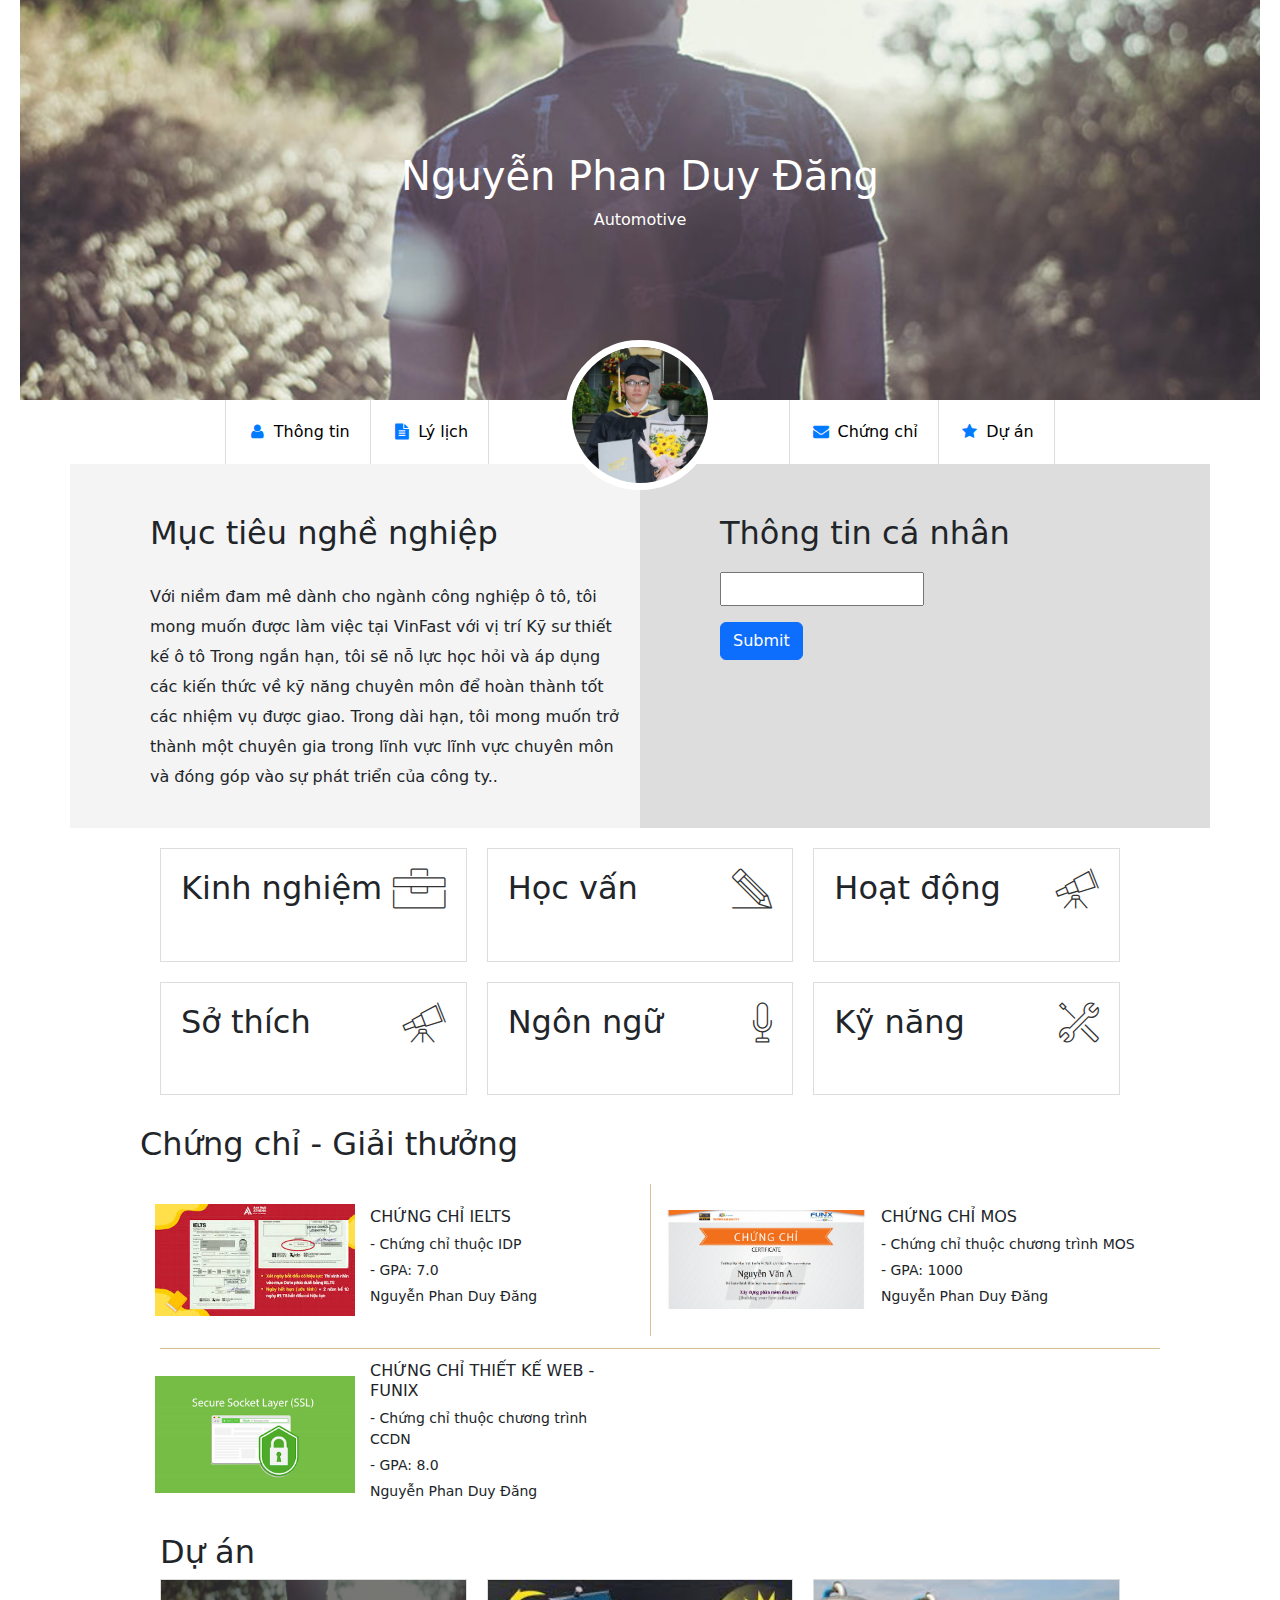
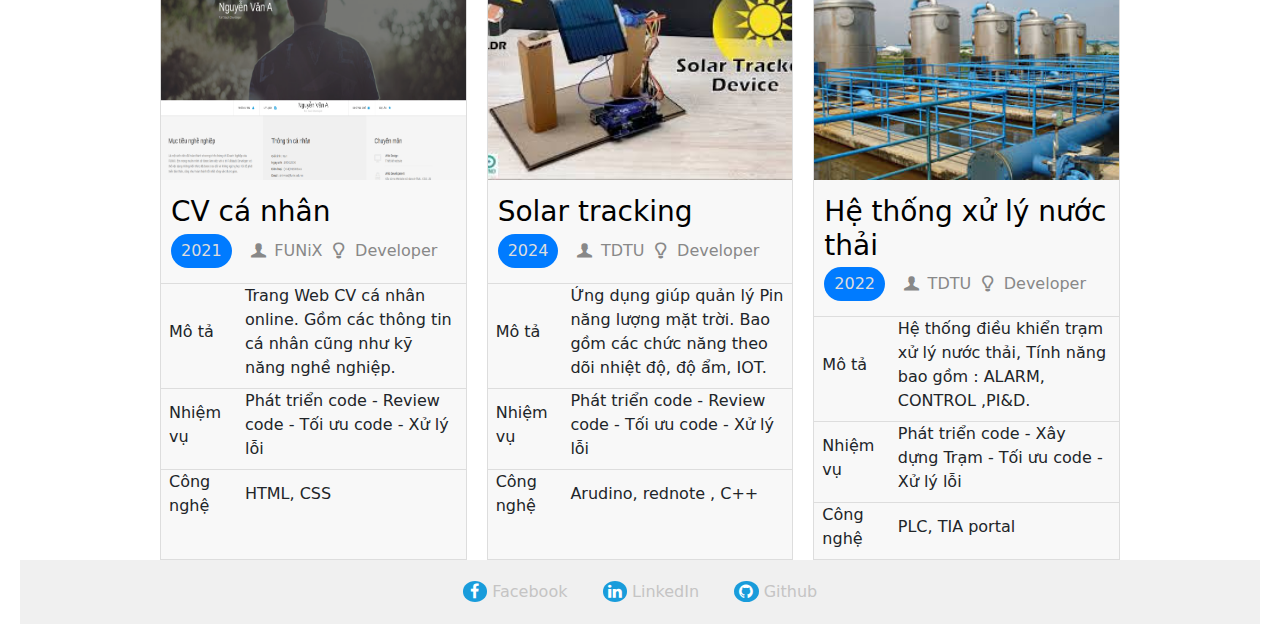
<file: index.html>
<!DOCTYPE html>
<html lang="en">
  <head>
    <meta charset="UTF-8" />
    <meta http-equiv="X-UA-Compatible" content="IE=edge" />
    <meta name="viewport" content="width=device-width, initial-scale=1.0" />
    <link href="https://cdn.jsdelivr.net/npm/bootstrap@5.3.3/dist/css/bootstrap.min.css" rel="stylesheet" integrity="sha384-QWTKZyjpPEjISv5WaRU9OFeRpok6YctnYmDr5pNlyT2bRjXh0JMhjY6hW+ALEwIH" crossorigin="anonymous">
    <link rel="stylesheet" href="./css/font.css" />
    <link rel="stylesheet" href="./css/laptop.css" />
    <link rel="stylesheet" href="./css/tablet.css" />
    <link rel="stylesheet" href="./css/mobile.css" />
   
    <title>CV digital của Đăng</title>
  </head>
  <body>
    <!-- Banner -->
    <div class="banner">
      <img src="images/banner.jpg" alt="Banner" />
      <div class="banner-text">
        <h1>Nguyễn Phan Duy Đăng</h1>
        <p>Automotive</p>
      </div>
    </div>

    <!-- Navbar -->
    <nav class="navbar">
      <div class="nav-container ">
        <div class="nav-container-left" >
          <a href="#info"
          ><i class="icon-user" style="color: #007bff"></i> Thông tin</a
          >
          <a href="#resume"
          ><i class="icon-doc-text-inv" style="color: #007bff"></i> Lý lịch</a
          >
        </div>
        <!-- <div class="nav-title">
          <h1>Nguyễn Văn A</h1>
          <p style="color: #ddd">Full Stack Developer</p>
        </div> -->
        <div class="avatar">
          <img 
          src="images/default-avatar.png"
          width="150"
          height="150"
          alt="Ảnh cá nhân"
        />
      </div>
      <div class="nav-container-right" >
        <a href="#certs"
        ><i class="icon-mail-alt" style="color: #007bff"></i> Chứng chỉ</a
        >
        <a href="#projects"
        ><i class="icon-star-1" style="color: #007bff"></i> Dự án</a
        >
      </div>
      </div>
    </nav>
    <!-- THÔNG TIN CÁ NHÂN -->
    <div class="container">
      <div class="row">
          <div class="col-12 col-sm-6">
              <section id="info" class="section">
                  <h2 style="margin-bottom: 30px">Mục tiêu nghề nghiệp</h2>
                  <p>
                      Với niềm đam mê dành cho ngành công nghiệp ô tô, tôi mong muốn được
                      làm việc tại VinFast với vị trí Kỹ sư thiết kế ô tô Trong ngắn hạn,
                      tôi sẽ nỗ lực học hỏi và áp dụng các kiến thức về kỹ năng chuyên môn
                      để hoàn thành tốt các nhiệm vụ được giao. Trong dài hạn, tôi mong muốn
                      trở thành một chuyên gia trong lĩnh vực lĩnh vực chuyên môn và đóng
                      góp vào sự phát triển của công ty..
                  </p>
              </section>
          </div>
          <div class="col-12 col-sm-6">
              <section id="personal-info" class="section">
                  <h2 style="margin-bottom: 20px">Thông tin cá nhân</h2>
                  <div class="personal-info">
                      <ul>
                          <li><strong>Giới tính:</strong> Nam</li>
                          <li><strong>Ngày sinh:</strong> 28/12/2000</li>
                          <li><strong>Điện thoại:</strong> (+84) 0913963403</li>
                          <li><strong>Email:</strong> dannguyenphanduy@gmail.com</li>
                          <li><strong>Địa chỉ:</strong> 443/11 Huỳnh tấn phát , Nhà Bè</li>
                          <li>
                              <strong>Website:</strong>
                              <a href="https://web.facebook.com/?_rdc=1&_rdr#">facebook</a>
                          </li>
                      </ul>
                      <div class="social-icons">
                          <i class="icon-twitter"></i>
                          <i class="icon-facebook"></i>
                          <i class="icon-gplus"></i>
                          <i class="icon-linkedin"></i>
                      </div>
                  </div>
                  <div class="submit-email">
                      <input type="email" id="email">
                      <p id="error-email"></p>
                      <button onclick="handleSubmit()" type="button" class="btn btn-primary">Submit</button>
                  </div>
              </section>
          </div>
      </div>
  </div>
    <!-- Kinh nghiệm -->
    <div class="resume-container">
      <div class="resume-column parent"  onmouseover="handleOnMouseOver(this)" onmouseout="handleOnMouseOut(this)" >
        <div class="resume-header">
          <h2>Kinh nghiệm</h2>
          <i class="ic-toolbox"></i>
        </div>
        <div class="resume-content experience" >
          <h3>Công ty Autotech Solutions</h3>
          <p class="date">03/2023 - <span>Hiện tại</span></p>
          <ul>
            <li>- Embedded Software Engineer</li>
            <li>- Phát triển phần mềm nhúng cho hệ thống điều khiển ô tô.</li>
            <li>- Lập trình firmware trên vi điều khiển, sử dụng C/C++.</li>
          </ul>
          <h3>Công ty Smart Automation</h3>
          <p class="date">07/2021 - 02/2023</p>
          <ul>
            <li>- Embedded Developer</li>
            <li>- Thiết kế và lập trình hệ thống tự động hóa trong nhà máy.</li>
            <li>
              - Làm việc với các giao thức truyền thông: CAN, Modbus, UART.
            </li>
          </ul>
        </div>
        <div class="control-view" >
          <button type="button" class="btn btn-warning view-more" onclick="handleViewMore(this)">View More ▼</button>     
         
        </div>
      </div>
<!--  học vấn -->
<div class="resume-column parent"  onmouseover="handleOnMouseOver(this)" onmouseout="handleOnMouseOut(this)">
        <div class="resume-header">
          <h2 >Học vấn</h2>

          <i class="ic-pencil"></i>
        </div>
        <div class="resume-content education">
          <h3>Đại học Kỹ thuật Ô tô & Tự động hóa</h3>
          <p class="date">09/2018 - 06/2022</p>
          <ul>
            <li>- Chuyên ngành: Kỹ thuật điều khiển & Tự động hóa</li>
            <li>- GPA: 3.5/4</li>
          </ul>
          <h3>Chứng chỉ Lập trình Nhúng & IoT</h3>
          <p class="date">05/2022 - 12/2022</p>
          <ul>
            <li>
              - Chứng chỉ chuyên sâu về lập trình vi điều khiển & hệ thống
              nhúng.
            </li>
            <li>- GPA: 8.8/10</li>
          </ul>
        </div>
        <div class="control-view" >
          <button type="button" class="btn btn-warning view-more" onclick="handleViewMore(this)" >View More ▼</button>     
    
        </div>
      </div>
<!-- Hoạt động -->
<div class="resume-column parent"  onmouseover="handleOnMouseOver(this)" onmouseout="handleOnMouseOut(this)">
        <div class="resume-header">
          <h2 >Hoạt động</h2>
          <i class="ic-telescope"></i>
        </div>
        <div class="resume-content activity">
          <h3>Automotive Hackathon 2022</h3>
          <p class="date">09/2022 - 11/2022</p>
          <ul>
            <li>- Giải: Nhất bảng A</li>
            <li>- Đề tài: Hệ thống hỗ trợ đỗ xe thông minh cho ô tô.</li>
          </ul>
          <h3>Câu lạc bộ Robotics & AI</h3>
          <p class="date">05/2021 - 06/2022</p>
          <ul>
            <li>- Trưởng nhóm phát triển phần mềm điều khiển robot.</li>
          </ul>
          <h3>Dự án "Smart Factory 4.0"</h3>
          <p class="date">12/2020</p>
          <ul>
            <li>
              - Tham gia phát triển hệ thống giám sát tự động trong nhà máy.
            </li>
          </ul>
        </div>
        <div class="control-view" >
          <button type="button" class="btn btn-warning view-more" onclick="handleViewMore(this)">View More ▼</button>     
   
        </div>
      </div>
    
      <!-- sở thích -->
      <div class="resume-column parent"  onmouseover="handleOnMouseOver(this)" onmouseout="handleOnMouseOut(this)">
           <div class="resume-header">
             <h2>Sở thích</h2>
             <i class="ic-telescope"></i>
            </div>
            <div class="resume-content interests" onmouseover="handleOnMouseOver(this)">
              <div class="interest-item">
                <i class="ic-megaphone"></i>
                <p>Âm nhạc</p>
              </div>
              <div class="interest-item">
                <i class="ic-hotairballoon"></i>
                <p>Du lịch</p>
              </div>
              <div class="interest-item">
                <i class="ic-strategy"></i>
                <p>Chơi game</p>
              </div>
              <div class="interest-item">
                <i class="	ic-hotairballoon"></i>
                <p>Thể Thao</p>
              </div>
            </div>
            <div class="control-view" >
              <button type="button" class="btn btn-warning view-more"  onclick="handleViewMore(this)">View More ▼</button>     
             
            </div>
          </div>
          <!--  ngôn ngữ  -->
          <div class="resume-column parent"  onmouseover="handleOnMouseOver(this)" onmouseout="handleOnMouseOut(this)">
            <div class="resume-header">
              <h2>Ngôn ngữ</h2>
              <i class="ic-mic"></i>
            </div>
            <div class="resume-content languages" onmouseover="handleOnMouseOver(this)">
              <div class="language-item">
                <p>English - IELTS 7.0</p>
                 <!-- 3 thanh rank -->
                <div class="rating">
                  <span class="filled"></span>
                  <span class="filled"></span>
                  <span></span>
                </div>
              </div>
              <div class="language-item">
                <p>Tiếng Việt <i class="icon-star-1" style="color: gold;"></i></p>
                <div class="rating">
                  <span class="filled"></span>
                  <span class="filled"></span>
                  <span class="filled"></span>
                </div>
              </div>
            </div>
            <div class="control-view" >
              <button type="button" class="btn btn-warning view-more" onclick="handleViewMore(this)">View More ▼</button>     
        
            </div>
          </div>
          <!--  kỹ năng -->
          <div class="resume-column parent"  onmouseover="handleOnMouseOver(this)" onmouseout="handleOnMouseOut(this)">
            <div class="resume-header">
              <h2>Kỹ năng</h2>
              <i class="ic-tools-2"></i>
            </div>
            <div class="resume-content skills"onmouseover="handleOnMouseOver(this)">
              <div class="skill-item">
                <p>C, C++: Fundamental</p>
                <div class="rating">
                  <span class="filled"></span>
                  <span></span>
                  <span></span>
                </div>
              </div>
              <div class="skill-item">
                <p>Python: Intermediate</p>
                <div class="rating">
                  <span class="filled"></span>
                  <span class="filled"></span>
                  <span></span>
                </div>
              </div>
              <div class="skill-item">
                <p>MATLAB/Simulink: Intermediate</p>
                <div class="rating">
                  <span class="filled"></span>
                  <span class="filled"></span>
                  <span></span>
                </div>
              </div>
              <div class="skill-item">
                <p>HTML/CSS: Fundamental</p>
                <div class="rating">
                  <span class="filled"></span>
                  <span></span>
                  <span></span>
                </div>
              </div>
            </div>
            <div class="control-view" >
              <button type="button" class="btn btn-warning view-more" onclick="handleViewMore(this)">View More ▼</button>     

            </div>
          </div>  
        </div>
      </div>
      <!--  -->
        <!--CHỨNG CHỈ -->
        <div class="certificate-container">
          <div class="certificate-header">
            <h2>Chứng chỉ - Giải thưởng</h2>
          </div>
          <div class="certificate-list">
            <div class="certificate-item">
              <img src="images/Cert_DBI.png" alt="Chứng chỉ Tiếng Anh" />
              <div class="certificate-info">
                <h3>CHỨNG CHỈ IELTS</h3>
                <p>- Chứng chỉ thuộc IDP</p>
                <p>- GPA: 7.0</p>
                <p>Nguyễn Phan Duy Đăng</p>
              </div>
            </div>
            <div class="certificate-item">
              <img
                src="images/Cert_PRF.png"
                alt="Chứng chỉ lập trình javascript"
              />
              <div class="certificate-info">
                <h3>CHỨNG CHỈ MOS</h3>
                <p>- Chứng chỉ thuộc chương trình MOS</p>
                <p>- GPA: 1000</p>
                <p>Nguyễn Phan Duy Đăng</p>
              </div>
            </div>
            <div class="certificate-item">
              <img src="images/Cert_WEB.png" alt="Chứng chỉ thiết kế WEB" />
              <div class="certificate-info">
                <h3>CHỨNG CHỈ THIẾT KẾ WEB - FUNIX</h3>
                <p>- Chứng chỉ thuộc chương trình CCDN</p>
                <p>- GPA: 8.0</p>
                <p>Nguyễn Phan Duy Đăng</p>
              </div>
            </div>
          </div>
        </div>
  <!-- dự án  -->

  <div class="project-container">
    <h2>Dự án</h2>
    <div class="project-list">
        <div class="project-item">
            <img src="images/project_1.png" alt="CV cá nhân" class="project-image">
            <div class="project-content">
                <h3><a href="digital.html" target="_blank" style="text-decoration: none; color: black"">CV cá nhân</a></h3>
                <div class="project-date">2021</div>
                <p class="project-subtitle">
                    <i class="icon-user-1"></i> FUNiX
                    <i class="icon-lamp"></i> Developer
                </p>
                <div class="project-details">
                    <table>
                        <tr>
                            <td>Mô tả</td>
                            <td>Trang Web CV cá nhân online. Gồm các thông tin cá nhân cũng như kỹ năng nghề nghiệp.</td>
                        </tr>
                        <tr>
                            <td>Nhiệm vụ</td>
                            <td>Phát triển code - Review code - Tối ưu code - Xử lý lỗi</td>
                        </tr>
                        <tr>
                            <td>Công nghệ</td>
                            <td>HTML, CSS</td>
                        </tr>
                    </table>
                </div>
            </div>
        </div>
        <div class="project-item">
            <img src="images/project_2.png" alt="Solar Tracking" class="project-image">
            <div class="project-content">
                <h3><a href="digital.html" target="_blank" style="text-decoration: none; color: black">Solar tracking</a></h3>
                <div class="project-date">2024</div>
                <p class="project-subtitle">
                    <i class="icon-user-1"></i> TDTU
                    <i class="icon-lamp"></i> Developer
                </p>
                <div class="project-details">
                    <table>
                        <tr>
                            <td>Mô tả</td>
                            <td>Ứng dụng giúp quản lý Pin năng lượng mặt trời. Bao gồm các chức năng theo dõi nhiệt độ, độ ẩm, IOT.</td>
                        </tr>
                        <tr>
                            <td>Nhiệm vụ</td>
                            <td>Phát triển code - Review code - Tối ưu code - Xử lý lỗi</td>
                        </tr>
                        <tr>
                            <td>Công nghệ</td>
                            <td>Arudino, rednote , C++</td>
                        </tr>
                    </table>
                </div>
            </div>
        </div>
        <div class="project-item">
            <img src="images/project_3.png" alt="Xử lý nước thải" class="project-image">
            <div class="project-content">
                <h3><a href="digital.html" target="_blank" style="text-decoration: none; color: black">Hệ thống xử lý nước thải</a></h3>
                <div class="project-date">2022</div>
                <p class="project-subtitle">
                    <i class="icon-user-1"></i> TDTU
                    <i class="icon-lamp"></i> Developer
                </p>
                <div class="project-details">
                    <table>
                        <tr>
                            <td>Mô tả</td>
                            <td>Hệ thống điều khiển trạm xử lý nước thải, Tính năng bao gồm : ALARM, CONTROL ,PI&D.</td>
                        </tr>
                        <tr>
                            <td>Nhiệm vụ</td>
                            <td>Phát triển code - Xây dựng Trạm - Tối ưu code - Xử lý lỗi</td>
                        </tr>
                        <tr>
                            <td>Công nghệ</td>
                            <td>PLC, TIA portal</td>
                        </tr>
                    </table>
                </div>
            </div>
        </div>
    </div>
</div>
<footer>
  <div class="contact-links">
      <a href="https://www.facebook.com/dannguyenphanduy" target="_blank">
        <i class="icon-facebook"></i> <span>Facebook</span>
      </a>
      <a href="https://www.linkedin.com/in/dang2812" target="_blank">
        <i class="icon-linkedin"></i> <span>LinkedIn</span>
         
      </a>
      <a href="https://github.com/dang34wdf" target="_blank">
          <i class="icon-github-circled"></i> <span>Github</span>
      </a>
  </div>
</footer>

<script src="https://cdn.jsdelivr.net/npm/bootstrap@5.3.3/dist/js/bootstrap.bundle.min.js" integrity="sha384-YvpcrYf0tY3lHB60NNkmXc5s9fDVZLESaAA55NDzOxhy9GkcIdslK1eN7N6jIeHz" crossorigin="anonymous"></script>
<script src="js/script.js"></script>
  </body>
  
</html>
</file>
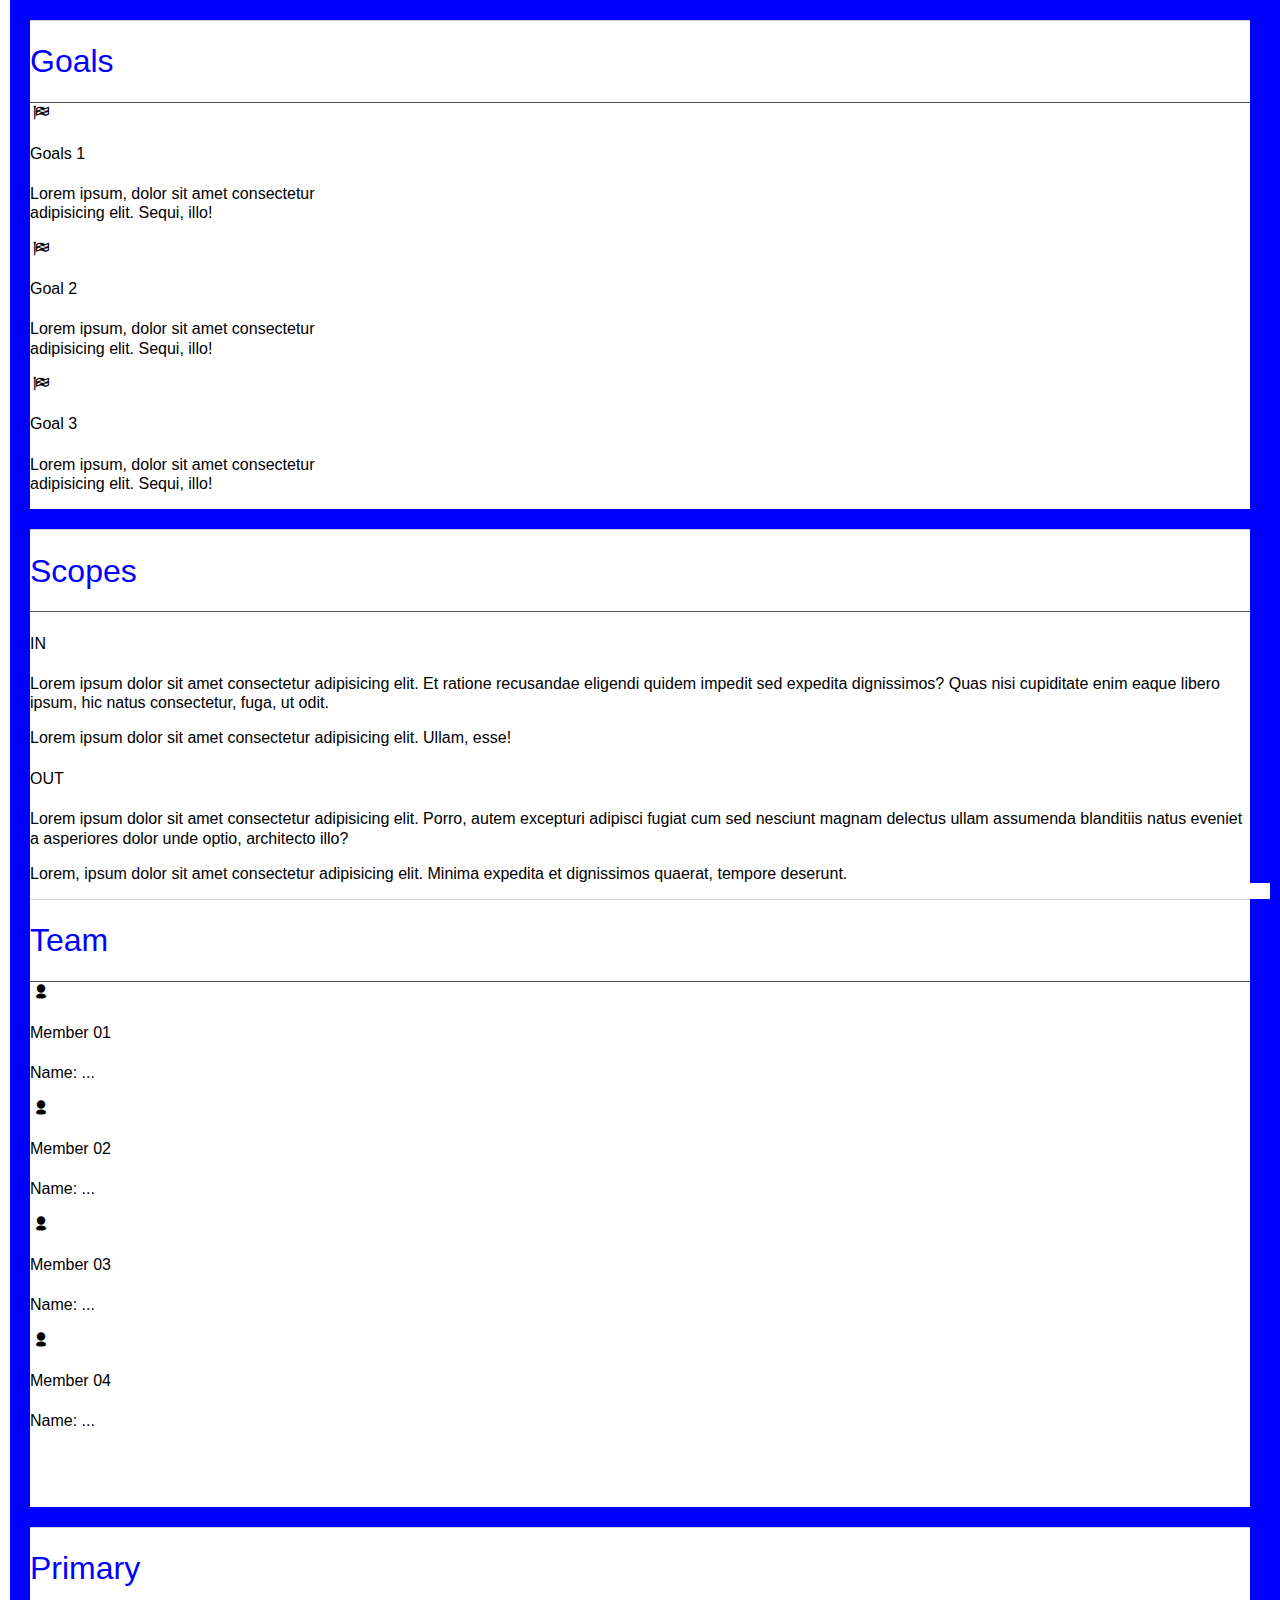
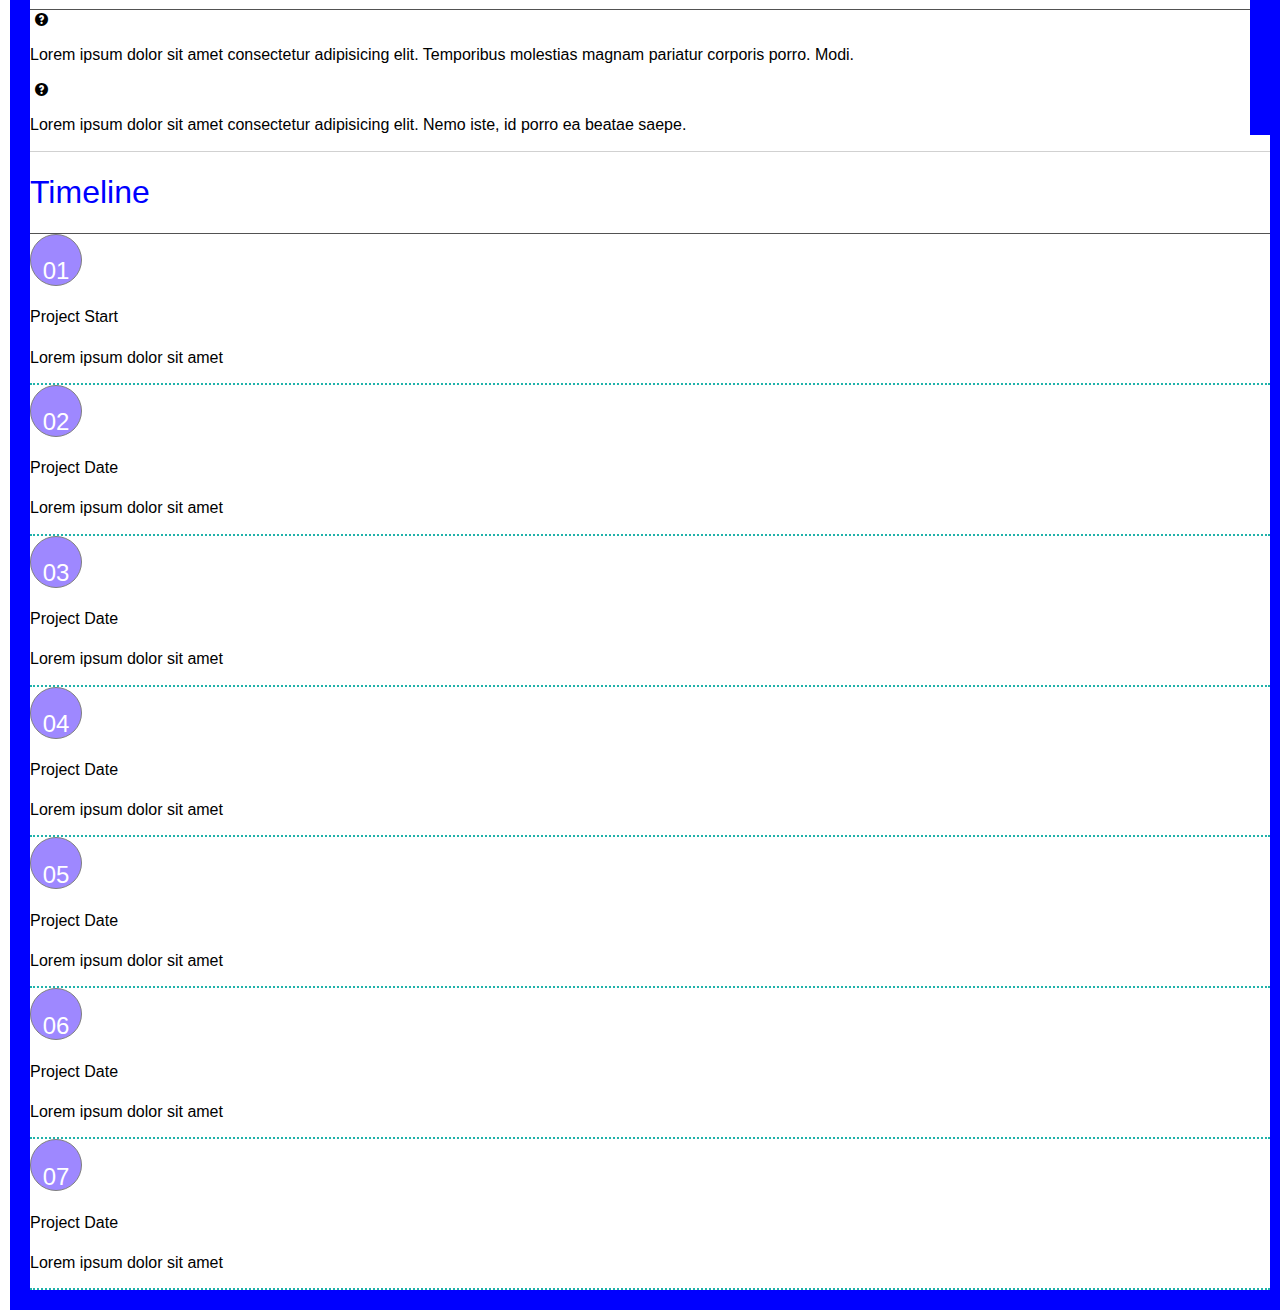
<file: digital.html>
<!DOCTYPE html>
<html lang="en">
  <head>
    <meta charset="UTF-8" />
    <meta name="viewport" content="width=device-width, initial-scale=1.0" />

    <link
      href="https://cdn.jsdelivr.net/npm/bootstrap@5.0.2/dist/css/bootstrap.min.css"
      rel="stylesheet"
      integrity="sha384-EVSTQN3/azprG1Anm3QDgpJLIm9Nao0Yz1ztcQTwFspd3yD65VohhpuuCOmLASjC"
      crossorigin="anonymous"
    />

    <link
      href="https://fonts.googleapis.com/css2?family=Roboto&display=swap"
      rel="stylesheet"
    />
    <link rel="stylesheet" href="./css/style.css" />
    <link rel="stylesheet" href="./css/font.css" />
    <title>Digital-cv</title>
  </head>
  <body>
    <section class="container">
      <div class="row digital-cv">
        <!-- Goals-->
        <div class="col-md-12 col-lg-6 border-cv">
          <div class="row pb-4 border-cv-row">
            <div class="digital-item">
              <div class="p-2 title-cv">
                <h1>Goals</h1>
              </div>
              <div class="row pt-2">
                <div class="gap-3 d-lg-flex">
                  <div class="p-3 text-sm-center text-md-center">
                    <i class="fs-3 icon-flag-checkered"></i>
                  </div>
                  <div class="p-2 border-bottom border-1">
                    <h4>Goals 1</h4>
                    <p>
                      Lorem ipsum, dolor sit amet consectetur adipisicing elit.
                      Sequi, illo!
                    </p>
                  </div>
                </div>
                <div class="gap-3 d-lg-flex">
                  <div class="p-3 text-sm-center text-md-center">
                    <i class="fs-3 icon-flag-checkered"></i>
                  </div>
                  <div class="p-2 border-bottom border-1">
                    <h4>Goal 2</h4>
                    <p>
                      Lorem ipsum, dolor sit amet consectetur adipisicing elit.
                      Sequi, illo!
                    </p>
                  </div>
                </div>
                <div class="gap-3 d-lg-flex">
                  <div class="p-3 text-sm-center text-md-center">
                    <i class="fs-3 icon-flag-checkered"></i>
                  </div>
                  <div class="p-2 border-bottom border-1">
                    <h4>Goal 3</h4>
                    <p>
                      Lorem ipsum, dolor sit amet consectetur adipisicing elit.
                      Sequi, illo!
                    </p>
                  </div>
                </div>
              </div>
            </div>
          </div>
          <!--  -->
          <div class="p-2">
            <div class="title-cv p-2">
              <h1>Scopes</h1>
            </div>
            <div class="row pt-2">
              <div class="col-lg-6 col-sm-12">
                <h4>IN</h4>
                <p>
                  Lorem ipsum dolor sit amet consectetur adipisicing elit. Et
                  ratione recusandae eligendi quidem impedit sed expedita
                  dignissimos? Quas nisi cupiditate enim eaque libero ipsum, hic
                  natus consectetur, fuga, ut odit.
                </p>
                <p>
                  Lorem ipsum dolor sit amet consectetur adipisicing elit.
                  Ullam, esse!
                </p>
              </div>
              <div class="col-lg-6 col-sm-12">
                <h4>OUT</h4>
                <p>
                  Lorem ipsum dolor sit amet consectetur adipisicing elit.
                  Porro, autem excepturi adipisci fugiat cum sed nesciunt magnam
                  delectus ullam assumenda blanditiis natus eveniet a asperiores
                  dolor unde optio, architecto illo?
                </p>
                <p>
                  Lorem, ipsum dolor sit amet consectetur adipisicing elit.
                  Minima expedita et dignissimos quaerat, tempore deserunt.
                </p>
              </div>
            </div>
          </div>
        </div>
        <!-- Teams  -->
        <div class="col-md-12 col-lg-3 border-cv">
          <div class="row border-cv-row">
            <div class="digital-item" style="padding-bottom: 60px">
              <div class="title-cv p-2">
                <h1>Team</h1>
              </div>
              <div class="row pt-2">
                <div class="gap-3 d-lg-flex">
                  <div class="text-sm-center text-md-center">
                    <i class="fs-3 icon-user-2"></i>
                  </div>
                  <div class="">
                    <h4>Member 01</h4>
                    <p><span>Name: </span>...</p>
                  </div>
                </div>
                <div class="gap-3 d-lg-flex">
                  <div class="text-sm-center text-md-center">
                    <i class="fs-3 icon-user-2"></i>
                  </div>
                  <div class="">
                    <h4>Member 02</h4>
                    <p><span>Name: </span>...</p>
                  </div>
                </div>
                <div class="gap-3 d-lg-flex">
                  <div class="text-sm-center text-md-center">
                    <i class="fs-3 icon-user-2"></i>
                  </div>
                  <div class="">
                    <h4>Member 03</h4>
                    <p><span>Name: </span>...</p>
                  </div>
                </div>
                <div class="gap-3 d-lg-flex">
                  <div class="text-sm-center text-md-center">
                    <i class="fs-3 icon-user-2"></i>
                  </div>
                  <div class="">
                    <h4>Member 04</h4>
                    <p><span>Name: </span>...</p>
                  </div>
                </div>
              </div>
            </div>
          </div>
          <!--  -->
          <div class="p-2">
            <div class="title-cv p-2">
              <h1>Primary</h1>
            </div>
            <div class="row pt-2">
              <div class="gap-3 d-lg-flex">
                <div class="text-sm-center text-md-center">
                  <i class="fs-3 icon-question"></i>
                </div>
                <div class="">
                  <p>
                    Lorem ipsum dolor sit amet consectetur adipisicing elit.
                    Temporibus molestias magnam pariatur corporis porro. Modi.
                  </p>
                </div>
              </div>
              <div class="gap-3 d-lg-flex">
                <div class="text-sm-center text-md-center">
                  <i class="fs-3 icon-question"></i>
                </div>
                <div class="">
                  <p>
                    Lorem ipsum dolor sit amet consectetur adipisicing elit.
                    Nemo iste, id porro ea beatae saepe.
                  </p>
                </div>
              </div>
            </div>
          </div>
        </div>
        <!--  -->
        <div class="col-md-12 col-lg-3">
          <div class="title-cv p-2 digital-item">
            <h1>Timeline</h1>
          </div>

          <div class="row">
            <div class="gap-3 pt-2 d-lg-flex">
              <div class="icon-timeline">
                <p>01</p>
              </div>
              <div class="content">
                <h4>Project Start</h4>
                <p>Lorem ipsum dolor sit amet</p>
              </div>
            </div>
            <!--  -->
            <div class="gap-3 pt-2 d-lg-flex">
              <div class="icon-timeline">
                <p>02</p>
              </div>
              <div class="content">
                <h4>Project Date</h4>
                <p>Lorem ipsum dolor sit amet</p>
              </div>
            </div>
            <!--  -->
            <div class="gap-3 pt-2 d-lg-flex">
              <div class="icon-timeline">
                <p>03</p>
              </div>
              <div class="content">
                <h4>Project Date</h4>
                <p>Lorem ipsum dolor sit amet</p>
              </div>
            </div>
            <!--  -->
            <div class="gap-3 pt-2 d-lg-flex">
              <div class="icon-timeline">
                <p>04</p>
              </div>
              <div class="content">
                <h4>Project Date</h4>
                <p>Lorem ipsum dolor sit amet</p>
              </div>
            </div>
            <!--  -->
            <div class="gap-3 pt-2 d-lg-flex">
              <div class="icon-timeline">
                <p>05</p>
              </div>
              <div class="content">
                <h4>Project Date</h4>
                <p>Lorem ipsum dolor sit amet</p>
              </div>
            </div>
            <!--  -->
            <div class="gap-3 pt-2 d-lg-flex">
              <div class="icon-timeline">
                <p>06</p>
              </div>
              <div class="content">
                <h4>Project Date</h4>
                <p>Lorem ipsum dolor sit amet</p>
              </div>
            </div>
            <!--  -->
            <div class="gap-3 pt-2 d-lg-flex">
              <div class="icon-timeline">
                <p>07</p>
              </div>
              <div class="content">
                <h4>Project Date</h4>
                <p>Lorem ipsum dolor sit amet</p>
              </div>
            </div>
            <!--  -->
          </div>
        </div>
      </div>
    </section>
  </body>
</html>
</file>
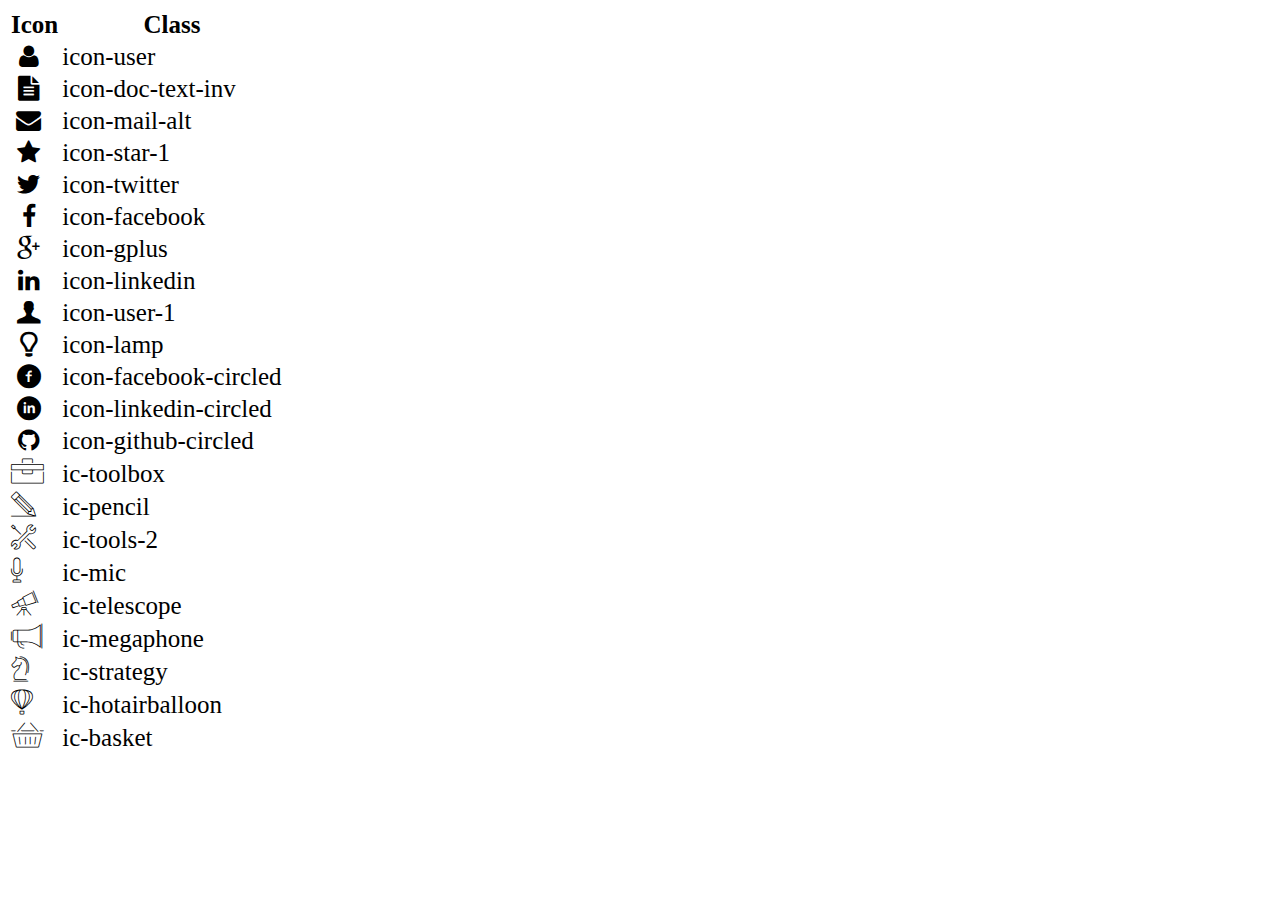
<file: icon-list.html>
<!DOCTYPE html>
<html lang="en">
  <head>
    <meta charset="UTF-8" />
    <meta http-equiv="X-UA-Compatible" content="IE=edge" />
    <meta name="viewport" content="width=device-width, initial-scale=1.0" />
    <link rel="stylesheet" href="css/font.css" />
    <title>Icon List</title>
  </head>

  <body>
    <table style="font-size: 25px">
      <thead>
        <tr>
          <th>Icon</th>
          <th>Class</th>
        </tr>
      </thead>
      <tbody>
        <tr>
          <td><i class="icon-user"></i></td>
          <td>icon-user</td>
        </tr>
        <tr>
          <td><i class="icon-doc-text-inv"></i></td>
          <td>icon-doc-text-inv</td>
        </tr>
        <tr>
          <td><i class="icon-mail-alt"></i></td>
          <td>icon-mail-alt</td>
        </tr>
        <tr>
          <td><i class="icon-star-1"></i></td>
          <td>icon-star-1</td>
        </tr>
        <tr>
          <td><i class="icon-twitter"></i></td>
          <td>icon-twitter</td>
        </tr>
        <tr>
          <td><i class="icon-facebook"></i></td>
          <td>icon-facebook</td>
        </tr>
        <tr>
          <td><i class="icon-gplus"></i></td>
          <td>icon-gplus</td>
        </tr>
        <tr>
          <td><i class="icon-linkedin"></i></td>
          <td>icon-linkedin</td>
        </tr>
        <tr>
          <td><i class="icon-user-1"></i></td>
          <td>icon-user-1</td>
        </tr>
        <tr>
          <td><i class="icon-lamp"></i></td>
          <td>icon-lamp</td>
        </tr>
        <tr>
          <td><i class="icon-facebook-circled"></i></td>
          <td>icon-facebook-circled</td>
        </tr>
        <tr>
          <td><i class="icon-linkedin-circled"></i></td>
          <td>icon-linkedin-circled</td>
        </tr>
        <tr>
          <td><i class="icon-github-circled"></i></td>
          <td>icon-github-circled</td>
        </tr>
        <tr>
          <td><i class="ic-toolbox"></i></td>
          <td>ic-toolbox</td>
        </tr>
        <tr>
          <td><i class="ic-pencil"></i></td>
          <td>ic-pencil</td>
        </tr>
        <tr>
          <td><i class="ic-tools-2"></i></td>
          <td>ic-tools-2</td>
        </tr>

        <tr>
          <td><i class="ic-mic"></i></td>
          <td>ic-mic</td>
        </tr>
        <tr>
          <td><i class="ic-telescope"></i></td>
          <td>ic-telescope</td>
        </tr>
        <tr>
          <td><i class="ic-megaphone"></i></td>
          <td>ic-megaphone</td>
        </tr>
        <tr>
          <td><i class="ic-strategy"></i></td>
          <td>ic-strategy</td>
        </tr>
        <tr>
          <td><i class="ic-hotairballoon"></i></td>
          <td>ic-hotairballoon</td>
        </tr>
        <tr>
          <td><i class="ic-basket"></i></td>
          <td>ic-basket</td>
        </tr>
      </tbody>
    </table>
  </body>
</html>
</file>
<file: css/font.css>
@font-face {
	font-family: 'open_sanslight';
	src: url('../fonts/OpenSans-Light-webfont.eot');
	src: url('../fonts/OpenSans-Light-webfont.eot#iefix') format('embedded-opentype'),
		url('../fonts/OpenSans-Light-webfont.woff') format('woff'),
		url('../fonts/OpenSans-Light-webfont.ttf') format('truetype'),
		url('../fonts/OpenSans-Light-webfont.svg#open_sanslight') format('svg');
	font-weight: normal;
	font-style: normal;

}

@font-face {
	font-family: 'open_sansitalic';
	src: url('../fonts/OpenSans-Italic-webfont.eot');
	src: url('../fonts/OpenSans-Italic-webfont.eot#iefix') format('embedded-opentype'),
		url('../fonts/OpenSans-Italic-webfont.woff') format('woff'),
		url('../fonts/OpenSans-Italic-webfont.ttf') format('truetype'),
		url('../fonts/OpenSans-Italic-webfont.svg#open_sansitalic') format('svg');
	font-weight: normal;
	font-style: normal;

}

@font-face {
	font-family: 'open_sanssemibold';
	src: url('../fonts/OpenSans-Semibold-webfont.eot');
	src: url('../fonts/OpenSans-Semibold-webfont.eot#iefix') format('embedded-opentype'),
		url('../fonts/OpenSans-Semibold-webfont.woff') format('woff'),
		url('../fonts/OpenSans-Semibold-webfont.ttf') format('truetype'),
		url('../fonts/OpenSans-Semibold-webfont.svg#open_sanssemibold') format('svg');
	font-weight: normal;
	font-style: normal;

}


@font-face {
	font-family: 'open_sanslight_italic';
	src: url('../fonts/OpenSans-LightItalic-webfont.eot');
	src: url('../fonts/OpenSans-LightItalic-webfont.eot#iefix') format('embedded-opentype'),
		url('../fonts/OpenSans-LightItalic-webfont.woff') format('woff'),
		url('../fonts/OpenSans-LightItalic-webfont.ttf') format('truetype'),
		url('../fonts/OpenSans-LightItalic-webfont.svg#open_sanslight_italic') format('svg');
	font-weight: normal;
	font-style: normal;

}

@font-face {
	font-family: 'open_sansregular';
	src: url('../fonts/OpenSans-Regular-webfont.eot');
	src: url('../fonts/OpenSans-Regular-webfont.eot#iefix') format('embedded-opentype'),
		url('../fonts/OpenSans-Regular-webfont.woff') format('woff'),
		url('../fonts/OpenSans-Regular-webfont.ttf') format('truetype'),
		url('../fonts/OpenSans-Regular-webfont.svg#open_sansregular') format('svg');
	font-weight: normal;
	font-style: normal;

}


@font-face {
	font-family: 'fontello';
	src: url('../fonts/fontello.eot');
	src: url('../fonts/fontello.eot#iefix') format('embedded-opentype'),
		url('../fonts/fontello.woff') format('woff'),
		url('../fonts/fontello.ttf') format('truetype'),
		url('../fonts/fontello.svg#fontello') format('svg');
	font-weight: normal;
	font-style: normal;
}

[class^="icon-"]:before,
[class*=" icon-"]:before {
	font-family: "fontello";
	font-style: normal;
	font-weight: normal;
	speak: none;

	display: inline-block;
	text-decoration: inherit;
	width: 1em;
	margin-right: .2em;
	text-align: center;
	/* opacity: .8; */

	/* For safety - reset parent styles, that can break glyph codes*/
	font-variant: normal;
	text-transform: none;

	/* fix buttons height, for twitter bootstrap */
	line-height: 1em;

	/* Animation center compensation - margins should be symmetric */
	/* remove if not needed */
	margin-left: .2em;

	/* you can be more comfortable with increased icons size */
	/* font-size: 120%; */

	/* Font smoothing. That was taken from TWBS */
	-webkit-font-smoothing: antialiased;
	-moz-osx-font-smoothing: grayscale;

	/* Uncomment for 3D effect */
	/* text-shadow: 1px 1px 1px rgba(127, 127, 127, 0.3); */
}

.icon-emo-happy:before {
	content: '\e800';
}

/* '' */
.icon-emo-wink:before {
	content: '\e801';
}

/* '' */
.icon-emo-wink2:before {
	content: '\e802';
}

/* '' */
.icon-emo-unhappy:before {
	content: '\e803';
}

/* '' */
.icon-emo-sleep:before {
	content: '\e804';
}

/* '' */
.icon-emo-thumbsup:before {
	content: '\e805';
}

/* '' */
.icon-emo-devil:before {
	content: '\e806';
}

/* '' */
.icon-emo-surprised:before {
	content: '\e807';
}

/* '' */
.icon-emo-tongue:before {
	content: '\e808';
}

/* '' */
.icon-emo-coffee:before {
	content: '\e809';
}

/* '' */
.icon-emo-sunglasses:before {
	content: '\e80a';
}

/* '' */
.icon-emo-displeased:before {
	content: '\e80b';
}

/* '' */
.icon-emo-beer:before {
	content: '\e80c';
}

/* '' */
.icon-emo-grin:before {
	content: '\e80d';
}

/* '' */
.icon-emo-angry:before {
	content: '\e80e';
}

/* '' */
.icon-emo-saint:before {
	content: '\e80f';
}

/* '' */
.icon-emo-cry:before {
	content: '\e810';
}

/* '' */
.icon-emo-shoot:before {
	content: '\e811';
}

/* '' */
.icon-emo-squint:before {
	content: '\e812';
}

/* '' */
.icon-emo-laugh:before {
	content: '\e813';
}

/* '' */
.icon-spin1:before {
	content: '\e814';
}

/* '' */
.icon-spin2:before {
	content: '\e815';
}

/* '' */
.icon-spin3:before {
	content: '\e816';
}

/* '' */
.icon-spin4:before {
	content: '\e817';
}

/* '' */
.icon-spin5:before {
	content: '\e818';
}

/* '' */
.icon-spin6:before {
	content: '\e819';
}

/* '' */
.icon-firefox:before {
	content: '\e81a';
}

/* '' */
.icon-chrome:before {
	content: '\e81b';
}

/* '' */
.icon-opera:before {
	content: '\e81c';
}

/* '' */
.icon-ie:before {
	content: '\e81d';
}

/* '' */
.icon-crown:before {
	content: '\e81e';
}

/* '' */
.icon-crown-plus:before {
	content: '\e81f';
}

/* '' */
.icon-crown-minus:before {
	content: '\e820';
}

/* '' */
.icon-marquee:before {
	content: '\e821';
}

/* '' */
.icon-glass:before {
	content: '\e822';
}

/* '' */
.icon-music:before {
	content: '\e823';
}

/* '' */
.icon-search:before {
	content: '\e824';
}

/* '' */
.icon-mail:before {
	content: '\e825';
}

/* '' */
.icon-mail-alt:before {
	content: '\e826';
}

/* '' */
.icon-mail-squared:before {
	content: '\e827';
}

/* '' */
.icon-heart:before {
	content: '\e828';
}

/* '' */
.icon-heart-empty:before {
	content: '\e829';
}

/* '' */
.icon-star-1:before {
	content: '\e82a';
}

/* '' */
.icon-star-empty-1:before {
	content: '\e82b';
}

/* '' */
.icon-star-half:before {
	content: '\e82c';
}

/* '' */
.icon-star-half-alt:before {
	content: '\e82d';
}

/* '' */
.icon-user:before {
	content: '\e82e';
}

/* '' */
.icon-user-plus:before {
	content: '\e82f';
}

/* '' */
.icon-user-times:before {
	content: '\e830';
}

/* '' */
.icon-users:before {
	content: '\e831';
}

/* '' */
.icon-male:before {
	content: '\e832';
}

/* '' */
.icon-female:before {
	content: '\e833';
}

/* '' */
.icon-child:before {
	content: '\e834';
}

/* '' */
.icon-user-secret:before {
	content: '\e835';
}

/* '' */
.icon-video:before {
	content: '\e836';
}

/* '' */
.icon-videocam:before {
	content: '\e837';
}

/* '' */
.icon-picture:before {
	content: '\e838';
}

/* '' */
.icon-camera:before {
	content: '\e839';
}

/* '' */
.icon-camera-alt:before {
	content: '\e83a';
}

/* '' */
.icon-th-large:before {
	content: '\e83b';
}

/* '' */
.icon-th:before {
	content: '\e83c';
}

/* '' */
.icon-th-list:before {
	content: '\e83d';
}

/* '' */
.icon-ok:before {
	content: '\e83e';
}

/* '' */
.icon-ok-circled:before {
	content: '\e83f';
}

/* '' */
.icon-ok-circled2:before {
	content: '\e840';
}

/* '' */
.icon-ok-squared:before {
	content: '\e841';
}

/* '' */
.icon-cancel:before {
	content: '\e842';
}

/* '' */
.icon-cancel-circled:before {
	content: '\e843';
}

/* '' */
.icon-cancel-circled2:before {
	content: '\e844';
}

/* '' */
.icon-plus:before {
	content: '\e845';
}

/* '' */
.icon-plus-circled:before {
	content: '\e846';
}

/* '' */
.icon-plus-squared:before {
	content: '\e847';
}

/* '' */
.icon-plus-squared-alt:before {
	content: '\e848';
}

/* '' */
.icon-minus:before {
	content: '\e849';
}

/* '' */
.icon-minus-circled:before {
	content: '\e84a';
}

/* '' */
.icon-minus-squared:before {
	content: '\e84b';
}

/* '' */
.icon-minus-squared-alt:before {
	content: '\e84c';
}

/* '' */
.icon-help:before {
	content: '\e84d';
}

/* '' */
.icon-help-circled:before {
	content: '\e84e';
}

/* '' */
.icon-info-circled:before {
	content: '\e84f';
}

/* '' */
.icon-info:before {
	content: '\e850';
}

/* '' */
.icon-home:before {
	content: '\e851';
}

/* '' */
.icon-link:before {
	content: '\e852';
}

/* '' */
.icon-unlink:before {
	content: '\e853';
}

/* '' */
.icon-link-ext:before {
	content: '\e854';
}

/* '' */
.icon-link-ext-alt:before {
	content: '\e855';
}

/* '' */
.icon-attach:before {
	content: '\e856';
}

/* '' */
.icon-lock:before {
	content: '\e857';
}

/* '' */
.icon-lock-open:before {
	content: '\e858';
}

/* '' */
.icon-lock-open-alt:before {
	content: '\e859';
}

/* '' */
.icon-pin:before {
	content: '\e85a';
}

/* '' */
.icon-eye:before {
	content: '\e85b';
}

/* '' */
.icon-eye-off:before {
	content: '\e85c';
}

/* '' */
.icon-tag-1:before {
	content: '\e85d';
}

/* '' */
.icon-tags:before {
	content: '\e85e';
}

/* '' */
.icon-bookmark:before {
	content: '\e85f';
}

/* '' */
.icon-bookmark-empty:before {
	content: '\e860';
}

/* '' */
.icon-flag:before {
	content: '\e861';
}

/* '' */
.icon-flag-empty:before {
	content: '\e862';
}

/* '' */
.icon-flag-checkered:before {
	content: '\e863';
}

/* '' */
.icon-thumbs-up:before {
	content: '\e864';
}

/* '' */
.icon-thumbs-down:before {
	content: '\e865';
}

/* '' */
.icon-thumbs-up-alt:before {
	content: '\e866';
}

/* '' */
.icon-thumbs-down-alt:before {
	content: '\e867';
}

/* '' */
.icon-download:before {
	content: '\e868';
}

/* '' */
.icon-upload:before {
	content: '\e869';
}

/* '' */
.icon-download-cloud:before {
	content: '\e86a';
}

/* '' */
.icon-upload-cloud:before {
	content: '\e86b';
}

/* '' */
.icon-reply:before {
	content: '\e86c';
}

/* '' */
.icon-reply-all:before {
	content: '\e86d';
}

/* '' */
.icon-forward:before {
	content: '\e86e';
}

/* '' */
.icon-quote-left:before {
	content: '\e86f';
}

/* '' */
.icon-quote-right:before {
	content: '\e870';
}

/* '' */
.icon-code:before {
	content: '\e871';
}

/* '' */
.icon-export:before {
	content: '\e872';
}

/* '' */
.icon-export-alt:before {
	content: '\e873';
}

/* '' */
.icon-share:before {
	content: '\e874';
}

/* '' */
.icon-share-squared:before {
	content: '\e875';
}

/* '' */
.icon-pencil:before {
	content: '\e876';
}

/* '' */
.icon-pencil-squared:before {
	content: '\e877';
}

/* '' */
.icon-edit:before {
	content: '\e878';
}

/* '' */
.icon-print:before {
	content: '\e879';
}

/* '' */
.icon-retweet:before {
	content: '\e87a';
}

/* '' */
.icon-keyboard:before {
	content: '\e87b';
}

/* '' */
.icon-gamepad:before {
	content: '\e87c';
}

/* '' */
.icon-comment:before {
	content: '\e87d';
}

/* '' */
.icon-chat:before {
	content: '\e87e';
}

/* '' */
.icon-comment-empty:before {
	content: '\e87f';
}

/* '' */
.icon-chat-empty:before {
	content: '\e880';
}

/* '' */
.icon-bell:before {
	content: '\e881';
}

/* '' */
.icon-bell-alt:before {
	content: '\e882';
}

/* '' */
.icon-bell-off:before {
	content: '\e883';
}

/* '' */
.icon-bell-off-empty:before {
	content: '\e884';
}

/* '' */
.icon-attention-alt:before {
	content: '\e885';
}

/* '' */
.icon-attention:before {
	content: '\e886';
}

/* '' */
.icon-attention-circled:before {
	content: '\e887';
}

/* '' */
.icon-location:before {
	content: '\e888';
}

/* '' */
.icon-direction:before {
	content: '\e889';
}

/* '' */
.icon-compass:before {
	content: '\e88a';
}

/* '' */
.icon-trash:before {
	content: '\e88b';
}

/* '' */
.icon-trash-empty:before {
	content: '\e88c';
}

/* '' */
.icon-doc:before {
	content: '\e88d';
}

/* '' */
.icon-docs:before {
	content: '\e88e';
}

/* '' */
.icon-doc-text:before {
	content: '\e88f';
}

/* '' */
.icon-doc-inv:before {
	content: '\e890';
}

/* '' */
.icon-doc-text-inv:before {
	content: '\e891';
}

/* '' */
.icon-file-pdf:before {
	content: '\e892';
}

/* '' */
.icon-file-word:before {
	content: '\e893';
}

/* '' */
.icon-file-excel:before {
	content: '\e894';
}

/* '' */
.icon-file-powerpoint:before {
	content: '\e895';
}

/* '' */
.icon-file-image:before {
	content: '\e896';
}

/* '' */
.icon-file-archive:before {
	content: '\e897';
}

/* '' */
.icon-file-audio:before {
	content: '\e898';
}

/* '' */
.icon-file-video:before {
	content: '\e899';
}

/* '' */
.icon-file-code:before {
	content: '\e89a';
}

/* '' */
.icon-folder:before {
	content: '\e89b';
}

/* '' */
.icon-folder-open:before {
	content: '\e89c';
}

/* '' */
.icon-folder-empty:before {
	content: '\e89d';
}

/* '' */
.icon-folder-open-empty:before {
	content: '\e89e';
}

/* '' */
.icon-box:before {
	content: '\e89f';
}

/* '' */
.icon-rss:before {
	content: '\e8a0';
}

/* '' */
.icon-rss-squared:before {
	content: '\e8a1';
}

/* '' */
.icon-phone:before {
	content: '\e8a2';
}

/* '' */
.icon-phone-squared:before {
	content: '\e8a3';
}

/* '' */
.icon-fax:before {
	content: '\e8a4';
}

/* '' */
.icon-menu:before {
	content: '\e8a5';
}

/* '' */
.icon-cog:before {
	content: '\e8a6';
}

/* '' */
.icon-cog-alt:before {
	content: '\e8a7';
}

/* '' */
.icon-wrench:before {
	content: '\e8a8';
}

/* '' */
.icon-sliders:before {
	content: '\e8a9';
}

/* '' */
.icon-basket:before {
	content: '\e8aa';
}

/* '' */
.icon-cart-plus:before {
	content: '\e8ab';
}

/* '' */
.icon-cart-arrow-down:before {
	content: '\e8ac';
}

/* '' */
.icon-calendar:before {
	content: '\e8ad';
}

/* '' */
.icon-calendar-empty:before {
	content: '\e8ae';
}

/* '' */
.icon-login:before {
	content: '\e8af';
}

/* '' */
.icon-logout:before {
	content: '\e8b0';
}

/* '' */
.icon-mic:before {
	content: '\e8b1';
}

/* '' */
.icon-mute:before {
	content: '\e8b2';
}

/* '' */
.icon-volume-off:before {
	content: '\e8b3';
}

/* '' */
.icon-volume-down:before {
	content: '\e8b4';
}

/* '' */
.icon-volume-up:before {
	content: '\e8b5';
}

/* '' */
.icon-headphones:before {
	content: '\e8b6';
}

/* '' */
.icon-clock:before {
	content: '\e8b7';
}

/* '' */
.icon-lightbulb:before {
	content: '\e8b8';
}

/* '' */
.icon-block:before {
	content: '\e8b9';
}

/* '' */
.icon-resize-full:before {
	content: '\e8ba';
}

/* '' */
.icon-resize-full-alt:before {
	content: '\e8bb';
}

/* '' */
.icon-resize-small:before {
	content: '\e8bc';
}

/* '' */
.icon-resize-vertical:before {
	content: '\e8bd';
}

/* '' */
.icon-resize-horizontal:before {
	content: '\e8be';
}

/* '' */
.icon-move:before {
	content: '\e8bf';
}

/* '' */
.icon-zoom-in:before {
	content: '\e8c0';
}

/* '' */
.icon-zoom-out:before {
	content: '\e8c1';
}

/* '' */
.icon-down-circled2:before {
	content: '\e8c2';
}

/* '' */
.icon-up-circled2:before {
	content: '\e8c3';
}

/* '' */
.icon-left-circled2:before {
	content: '\e8c4';
}

/* '' */
.icon-right-circled2:before {
	content: '\e8c5';
}

/* '' */
.icon-down-dir:before {
	content: '\e8c6';
}

/* '' */
.icon-up-dir:before {
	content: '\e8c7';
}

/* '' */
.icon-left-dir:before {
	content: '\e8c8';
}

/* '' */
.icon-right-dir:before {
	content: '\e8c9';
}

/* '' */
.icon-down-open:before {
	content: '\e8ca';
}

/* '' */
.icon-left-open:before {
	content: '\e8cb';
}

/* '' */
.icon-right-open:before {
	content: '\e8cc';
}

/* '' */
.icon-up-open:before {
	content: '\e8cd';
}

/* '' */
.icon-angle-left:before {
	content: '\e8ce';
}

/* '' */
.icon-angle-right:before {
	content: '\e8cf';
}

/* '' */
.icon-angle-up:before {
	content: '\e8d0';
}

/* '' */
.icon-angle-down:before {
	content: '\e8d1';
}

/* '' */
.icon-angle-circled-left:before {
	content: '\e8d2';
}

/* '' */
.icon-angle-circled-right:before {
	content: '\e8d3';
}

/* '' */
.icon-angle-circled-up:before {
	content: '\e8d4';
}

/* '' */
.icon-angle-circled-down:before {
	content: '\e8d5';
}

/* '' */
.icon-angle-double-left:before {
	content: '\e8d6';
}

/* '' */
.icon-angle-double-right:before {
	content: '\e8d7';
}

/* '' */
.icon-angle-double-up:before {
	content: '\e8d8';
}

/* '' */
.icon-angle-double-down:before {
	content: '\e8d9';
}

/* '' */
.icon-down:before {
	content: '\e8da';
}

/* '' */
.icon-left:before {
	content: '\e8db';
}

/* '' */
.icon-right:before {
	content: '\e8dc';
}

/* '' */
.icon-up:before {
	content: '\e8dd';
}

/* '' */
.icon-down-big:before {
	content: '\e8de';
}

/* '' */
.icon-left-big:before {
	content: '\e8df';
}

/* '' */
.icon-right-big:before {
	content: '\e8e0';
}

/* '' */
.icon-up-big:before {
	content: '\e8e1';
}

/* '' */
.icon-right-hand:before {
	content: '\e8e2';
}

/* '' */
.icon-left-hand:before {
	content: '\e8e3';
}

/* '' */
.icon-up-hand:before {
	content: '\e8e4';
}

/* '' */
.icon-down-hand:before {
	content: '\e8e5';
}

/* '' */
.icon-left-circled:before {
	content: '\e8e6';
}

/* '' */
.icon-right-circled:before {
	content: '\e8e7';
}

/* '' */
.icon-up-circled:before {
	content: '\e8e8';
}

/* '' */
.icon-down-circled:before {
	content: '\e8e9';
}

/* '' */
.icon-cw:before {
	content: '\e8ea';
}

/* '' */
.icon-ccw:before {
	content: '\e8eb';
}

/* '' */
.icon-arrows-cw:before {
	content: '\e8ec';
}

/* '' */
.icon-level-up:before {
	content: '\e8ed';
}

/* '' */
.icon-level-down:before {
	content: '\e8ee';
}

/* '' */
.icon-shuffle:before {
	content: '\e8ef';
}

/* '' */
.icon-exchange:before {
	content: '\e8f0';
}

/* '' */
.icon-history:before {
	content: '\e8f1';
}

/* '' */
.icon-expand:before {
	content: '\e8f2';
}

/* '' */
.icon-collapse:before {
	content: '\e8f3';
}

/* '' */
.icon-expand-right:before {
	content: '\e8f4';
}

/* '' */
.icon-collapse-left:before {
	content: '\e8f5';
}

/* '' */
.icon-play:before {
	content: '\e8f6';
}

/* '' */
.icon-play-circled:before {
	content: '\e8f7';
}

/* '' */
.icon-play-circled2:before {
	content: '\e8f8';
}

/* '' */
.icon-stop:before {
	content: '\e8f9';
}

/* '' */
.icon-pause:before {
	content: '\e8fa';
}

/* '' */
.icon-to-end:before {
	content: '\e8fb';
}

/* '' */
.icon-to-end-alt:before {
	content: '\e8fc';
}

/* '' */
.icon-to-start:before {
	content: '\e8fd';
}

/* '' */
.icon-to-start-alt:before {
	content: '\e8fe';
}

/* '' */
.icon-fast-fw:before {
	content: '\e8ff';
}

/* '' */
.icon-fast-bw:before {
	content: '\e900';
}

/* '' */
.icon-eject:before {
	content: '\e901';
}

/* '' */
.icon-target:before {
	content: '\e902';
}

/* '' */
.icon-signal:before {
	content: '\e903';
}

/* '' */
.icon-wifi:before {
	content: '\e904';
}

/* '' */
.icon-award:before {
	content: '\e905';
}

/* '' */
.icon-desktop:before {
	content: '\e906';
}

/* '' */
.icon-laptop:before {
	content: '\e907';
}

/* '' */
.icon-tablet:before {
	content: '\e908';
}

/* '' */
.icon-mobile:before {
	content: '\e909';
}

/* '' */
.icon-inbox:before {
	content: '\e90a';
}

/* '' */
.icon-globe:before {
	content: '\e90b';
}

/* '' */
.icon-sun:before {
	content: '\e90c';
}

/* '' */
.icon-cloud:before {
	content: '\e90d';
}

/* '' */
.icon-flash:before {
	content: '\e90e';
}

/* '' */
.icon-moon:before {
	content: '\e90f';
}

/* '' */
.icon-umbrella-1:before {
	content: '\e910';
}

/* '' */
.icon-flight:before {
	content: '\e911';
}

/* '' */
.icon-fighter-jet:before {
	content: '\e912';
}

/* '' */
.icon-paper-plane:before {
	content: '\e913';
}

/* '' */
.icon-paper-plane-empty:before {
	content: '\e914';
}

/* '' */
.icon-space-shuttle:before {
	content: '\e915';
}

/* '' */
.icon-leaf:before {
	content: '\e916';
}

/* '' */
.icon-font:before {
	content: '\e917';
}

/* '' */
.icon-bold:before {
	content: '\e918';
}

/* '' */
.icon-medium:before {
	content: '\e919';
}

/* '' */
.icon-italic:before {
	content: '\e91a';
}

/* '' */
.icon-header:before {
	content: '\e91b';
}

/* '' */
.icon-paragraph:before {
	content: '\e91c';
}

/* '' */
.icon-text-height:before {
	content: '\e91d';
}

/* '' */
.icon-text-width:before {
	content: '\e91e';
}

/* '' */
.icon-align-left:before {
	content: '\e91f';
}

/* '' */
.icon-align-center:before {
	content: '\e920';
}

/* '' */
.icon-align-right:before {
	content: '\e921';
}

/* '' */
.icon-align-justify:before {
	content: '\e922';
}

/* '' */
.icon-list:before {
	content: '\e923';
}

/* '' */
.icon-indent-left:before {
	content: '\e924';
}

/* '' */
.icon-indent-right:before {
	content: '\e925';
}

/* '' */
.icon-list-bullet:before {
	content: '\e926';
}

/* '' */
.icon-list-numbered:before {
	content: '\e927';
}

/* '' */
.icon-strike:before {
	content: '\e928';
}

/* '' */
.icon-underline:before {
	content: '\e929';
}

/* '' */
.icon-superscript:before {
	content: '\e92a';
}

/* '' */
.icon-subscript:before {
	content: '\e92b';
}

/* '' */
.icon-table:before {
	content: '\e92c';
}

/* '' */
.icon-columns:before {
	content: '\e92d';
}

/* '' */
.icon-crop:before {
	content: '\e92e';
}

/* '' */
.icon-scissors:before {
	content: '\e92f';
}

/* '' */
.icon-paste:before {
	content: '\e930';
}

/* '' */
.icon-briefcase:before {
	content: '\e931';
}

/* '' */
.icon-suitcase:before {
	content: '\e932';
}

/* '' */
.icon-ellipsis:before {
	content: '\e933';
}

/* '' */
.icon-ellipsis-vert:before {
	content: '\e934';
}

/* '' */
.icon-off:before {
	content: '\e935';
}

/* '' */
.icon-road:before {
	content: '\e936';
}

/* '' */
.icon-list-alt:before {
	content: '\e937';
}

/* '' */
.icon-qrcode:before {
	content: '\e938';
}

/* '' */
.icon-barcode:before {
	content: '\e939';
}

/* '' */
.icon-book:before {
	content: '\e93a';
}

/* '' */
.icon-ajust:before {
	content: '\e93b';
}

/* '' */
.icon-tint:before {
	content: '\e93c';
}

/* '' */
.icon-toggle-off:before {
	content: '\e93d';
}

/* '' */
.icon-toggle-on:before {
	content: '\e93e';
}

/* '' */
.icon-check:before {
	content: '\e93f';
}

/* '' */
.icon-check-empty:before {
	content: '\e940';
}

/* '' */
.icon-circle:before {
	content: '\e941';
}

/* '' */
.icon-circle-empty:before {
	content: '\e942';
}

/* '' */
.icon-circle-thin:before {
	content: '\e943';
}

/* '' */
.icon-circle-notch:before {
	content: '\e944';
}

/* '' */
.icon-dot-circled:before {
	content: '\e945';
}

/* '' */
.icon-asterisk:before {
	content: '\e946';
}

/* '' */
.icon-gift:before {
	content: '\e947';
}

/* '' */
.icon-fire:before {
	content: '\e948';
}

/* '' */
.icon-magnet:before {
	content: '\e949';
}

/* '' */
.icon-chart-bar:before {
	content: '\e94a';
}

/* '' */
.icon-chart-area:before {
	content: '\e94b';
}

/* '' */
.icon-chart-pie:before {
	content: '\e94c';
}

/* '' */
.icon-chart-line:before {
	content: '\e94d';
}

/* '' */
.icon-ticket:before {
	content: '\e94e';
}

/* '' */
.icon-credit-card:before {
	content: '\e94f';
}

/* '' */
.icon-floppy:before {
	content: '\e950';
}

/* '' */
.icon-megaphone:before {
	content: '\e951';
}

/* '' */
.icon-hdd:before {
	content: '\e952';
}

/* '' */
.icon-key:before {
	content: '\e953';
}

/* '' */
.icon-fork:before {
	content: '\e954';
}

/* '' */
.icon-rocket:before {
	content: '\e955';
}

/* '' */
.icon-bug:before {
	content: '\e956';
}

/* '' */
.icon-certificate:before {
	content: '\e957';
}

/* '' */
.icon-tasks:before {
	content: '\e958';
}

/* '' */
.icon-filter:before {
	content: '\e959';
}

/* '' */
.icon-beaker:before {
	content: '\e95a';
}

/* '' */
.icon-magic:before {
	content: '\e95b';
}

/* '' */
.icon-cab:before {
	content: '\e95c';
}

/* '' */
.icon-taxi:before {
	content: '\e95d';
}

/* '' */
.icon-truck:before {
	content: '\e95e';
}

/* '' */
.icon-bus:before {
	content: '\e95f';
}

/* '' */
.icon-bicycle:before {
	content: '\e960';
}

/* '' */
.icon-motorcycle:before {
	content: '\e961';
}

/* '' */
.icon-train:before {
	content: '\e962';
}

/* '' */
.icon-subway:before {
	content: '\e963';
}

/* '' */
.icon-ship:before {
	content: '\e964';
}

/* '' */
.icon-money:before {
	content: '\e965';
}

/* '' */
.icon-euro:before {
	content: '\e966';
}

/* '' */
.icon-pound:before {
	content: '\e967';
}

/* '' */
.icon-dollar:before {
	content: '\e968';
}

/* '' */
.icon-rupee:before {
	content: '\e969';
}

/* '' */
.icon-yen:before {
	content: '\e96a';
}

/* '' */
.icon-rouble:before {
	content: '\e96b';
}

/* '' */
.icon-shekel:before {
	content: '\e96c';
}

/* '' */
.icon-try:before {
	content: '\e96d';
}

/* '' */
.icon-won:before {
	content: '\e96e';
}

/* '' */
.icon-bitcoin:before {
	content: '\e96f';
}

/* '' */
.icon-viacoin:before {
	content: '\e970';
}

/* '' */
.icon-sort:before {
	content: '\e971';
}

/* '' */
.icon-sort-down:before {
	content: '\e972';
}

/* '' */
.icon-sort-up:before {
	content: '\e973';
}

/* '' */
.icon-sort-alt-up:before {
	content: '\e974';
}

/* '' */
.icon-sort-alt-down:before {
	content: '\e975';
}

/* '' */
.icon-sort-name-up:before {
	content: '\e976';
}

/* '' */
.icon-sort-name-down:before {
	content: '\e977';
}

/* '' */
.icon-sort-number-up:before {
	content: '\e978';
}

/* '' */
.icon-sort-number-down:before {
	content: '\e979';
}

/* '' */
.icon-hammer:before {
	content: '\e97a';
}

/* '' */
.icon-gauge:before {
	content: '\e97b';
}

/* '' */
.icon-sitemap:before {
	content: '\e97c';
}

/* '' */
.icon-spinner:before {
	content: '\e97d';
}

/* '' */
.icon-coffee:before {
	content: '\e97e';
}

/* '' */
.icon-food:before {
	content: '\e97f';
}

/* '' */
.icon-beer:before {
	content: '\e980';
}

/* '' */
.icon-user-md:before {
	content: '\e981';
}

/* '' */
.icon-stethoscope:before {
	content: '\e982';
}

/* '' */
.icon-heartbeat:before {
	content: '\e983';
}

/* '' */
.icon-ambulance:before {
	content: '\e984';
}

/* '' */
.icon-medkit:before {
	content: '\e985';
}

/* '' */
.icon-h-sigh:before {
	content: '\e986';
}

/* '' */
.icon-bed:before {
	content: '\e987';
}

/* '' */
.icon-hospital:before {
	content: '\e988';
}

/* '' */
.icon-building:before {
	content: '\e989';
}

/* '' */
.icon-building-filled:before {
	content: '\e98a';
}

/* '' */
.icon-bank:before {
	content: '\e98b';
}

/* '' */
.icon-smile:before {
	content: '\e98c';
}

/* '' */
.icon-frown:before {
	content: '\e98d';
}

/* '' */
.icon-meh:before {
	content: '\e98e';
}

/* '' */
.icon-anchor:before {
	content: '\e98f';
}

/* '' */
.icon-terminal:before {
	content: '\e990';
}

/* '' */
.icon-eraser:before {
	content: '\e991';
}

/* '' */
.icon-puzzle:before {
	content: '\e992';
}

/* '' */
.icon-shield:before {
	content: '\e993';
}

/* '' */
.icon-extinguisher:before {
	content: '\e994';
}

/* '' */
.icon-bullseye:before {
	content: '\e995';
}

/* '' */
.icon-wheelchair:before {
	content: '\e996';
}

/* '' */
.icon-language:before {
	content: '\e997';
}

/* '' */
.icon-graduation-cap:before {
	content: '\e998';
}

/* '' */
.icon-paw:before {
	content: '\e999';
}

/* '' */
.icon-spoon:before {
	content: '\e99a';
}

/* '' */
.icon-cube:before {
	content: '\e99b';
}

/* '' */
.icon-cubes:before {
	content: '\e99c';
}

/* '' */
.icon-recycle:before {
	content: '\e99d';
}

/* '' */
.icon-tree:before {
	content: '\e99e';
}

/* '' */
.icon-database:before {
	content: '\e99f';
}

/* '' */
.icon-server:before {
	content: '\e9a0';
}

/* '' */
.icon-lifebuoy:before {
	content: '\e9a1';
}

/* '' */
.icon-rebel:before {
	content: '\e9a2';
}

/* '' */
.icon-empire:before {
	content: '\e9a3';
}

/* '' */
.icon-bomb:before {
	content: '\e9a4';
}

/* '' */
.icon-soccer-ball:before {
	content: '\e9a5';
}

/* '' */
.icon-tty:before {
	content: '\e9a6';
}

/* '' */
.icon-binoculars:before {
	content: '\e9a7';
}

/* '' */
.icon-plug:before {
	content: '\e9a8';
}

/* '' */
.icon-newspaper:before {
	content: '\e9a9';
}

/* '' */
.icon-calc:before {
	content: '\e9aa';
}

/* '' */
.icon-copyright:before {
	content: '\e9ab';
}

/* '' */
.icon-at:before {
	content: '\e9ac';
}

/* '' */
.icon-eyedropper:before {
	content: '\e9ad';
}

/* '' */
.icon-brush:before {
	content: '\e9ae';
}

/* '' */
.icon-birthday:before {
	content: '\e9af';
}

/* '' */
.icon-diamond:before {
	content: '\e9b0';
}

/* '' */
.icon-street-view:before {
	content: '\e9b1';
}

/* '' */
.icon-venus:before {
	content: '\e9b2';
}

/* '' */
.icon-mars:before {
	content: '\e9b3';
}

/* '' */
.icon-mercury:before {
	content: '\e9b4';
}

/* '' */
.icon-transgender:before {
	content: '\e9b5';
}

/* '' */
.icon-transgender-alt:before {
	content: '\e9b6';
}

/* '' */
.icon-venus-double:before {
	content: '\e9b7';
}

/* '' */
.icon-mars-double:before {
	content: '\e9b8';
}

/* '' */
.icon-venus-mars:before {
	content: '\e9b9';
}

/* '' */
.icon-mars-stroke:before {
	content: '\e9ba';
}

/* '' */
.icon-mars-stroke-v:before {
	content: '\e9bb';
}

/* '' */
.icon-mars-stroke-h:before {
	content: '\e9bc';
}

/* '' */
.icon-neuter:before {
	content: '\e9bd';
}

/* '' */
.icon-cc-visa:before {
	content: '\e9be';
}

/* '' */
.icon-cc-mastercard:before {
	content: '\e9bf';
}

/* '' */
.icon-cc-discover:before {
	content: '\e9c0';
}

/* '' */
.icon-cc-amex:before {
	content: '\e9c1';
}

/* '' */
.icon-cc-paypal:before {
	content: '\e9c2';
}

/* '' */
.icon-cc-stripe:before {
	content: '\e9c3';
}

/* '' */
.icon-adn:before {
	content: '\e9c4';
}

/* '' */
.icon-android:before {
	content: '\e9c5';
}

/* '' */
.icon-angellist:before {
	content: '\e9c6';
}

/* '' */
.icon-apple:before {
	content: '\e9c7';
}

/* '' */
.icon-behance:before {
	content: '\e9c8';
}

/* '' */
.icon-behance-squared:before {
	content: '\e9c9';
}

/* '' */
.icon-bitbucket:before {
	content: '\e9ca';
}

/* '' */
.icon-bitbucket-squared:before {
	content: '\e9cb';
}

/* '' */
.icon-buysellads:before {
	content: '\e9cc';
}

/* '' */
.icon-cc:before {
	content: '\e9cd';
}

/* '' */
.icon-codeopen:before {
	content: '\e9ce';
}

/* '' */
.icon-connectdevelop:before {
	content: '\e9cf';
}

/* '' */
.icon-css3:before {
	content: '\e9d0';
}

/* '' */
.icon-dashcube:before {
	content: '\e9d1';
}

/* '' */
.icon-delicious:before {
	content: '\e9d2';
}

/* '' */
.icon-deviantart:before {
	content: '\e9d3';
}

/* '' */
.icon-digg:before {
	content: '\e9d4';
}

/* '' */
.icon-dribbble:before {
	content: '\e9d5';
}

/* '' */
.icon-dropbox:before {
	content: '\e9d6';
}

/* '' */
.icon-drupal:before {
	content: '\e9d7';
}

/* '' */
.icon-facebook:before {
	content: '\e9d8';
}

/* '' */
.icon-facebook-squared:before {
	content: '\e9d9';
}

/* '' */
.icon-facebook-official:before {
	content: '\e9da';
}

/* '' */
.icon-flickr:before {
	content: '\e9db';
}

/* '' */
.icon-forumbee:before {
	content: '\e9dc';
}

/* '' */
.icon-foursquare:before {
	content: '\e9dd';
}

/* '' */
.icon-git-squared:before {
	content: '\e9de';
}

/* '' */
.icon-git:before {
	content: '\e9df';
}

/* '' */
.icon-github:before {
	content: '\e9e0';
}

/* '' */
.icon-github-squared:before {
	content: '\e9e1';
}

/* '' */
.icon-github-circled:before {
	content: '\e9e2';
}

/* '' */
.icon-gittip:before {
	content: '\e9e3';
}

/* '' */
.icon-google:before {
	content: '\e9e4';
}

/* '' */
.icon-gplus:before {
	content: '\e9e5';
}

/* '' */
.icon-gplus-squared:before {
	content: '\e9e6';
}

/* '' */
.icon-gwallet:before {
	content: '\e9e7';
}

/* '' */
.icon-hacker-news:before {
	content: '\e9e8';
}

/* '' */
.icon-html5:before {
	content: '\e9e9';
}

/* '' */
.icon-instagram:before {
	content: '\e9ea';
}

/* '' */
.icon-ioxhost:before {
	content: '\e9eb';
}

/* '' */
.icon-joomla:before {
	content: '\e9ec';
}

/* '' */
.icon-jsfiddle:before {
	content: '\e9ed';
}

/* '' */
.icon-lastfm:before {
	content: '\e9ee';
}

/* '' */
.icon-lastfm-squared:before {
	content: '\e9ef';
}

/* '' */
.icon-leanpub:before {
	content: '\e9f0';
}

/* '' */
.icon-linkedin-squared:before {
	content: '\e9f1';
}

/* '' */
.icon-linux:before {
	content: '\e9f2';
}

/* '' */
.icon-linkedin:before {
	content: '\e9f3';
}

/* '' */
.icon-maxcdn:before {
	content: '\e9f4';
}

/* '' */
.icon-meanpath:before {
	content: '\e9f5';
}

/* '' */
.icon-openid:before {
	content: '\e9f6';
}

/* '' */
.icon-pagelines:before {
	content: '\e9f7';
}

/* '' */
.icon-paypal:before {
	content: '\e9f8';
}

/* '' */
.icon-pied-piper-squared:before {
	content: '\e9f9';
}

/* '' */
.icon-pied-piper-alt:before {
	content: '\e9fa';
}

/* '' */
.icon-pinterest:before {
	content: '\e9fb';
}

/* '' */
.icon-pinterest-circled:before {
	content: '\e9fc';
}

/* '' */
.icon-pinterest-squared:before {
	content: '\e9fd';
}

/* '' */
.icon-qq:before {
	content: '\e9fe';
}

/* '' */
.icon-reddit:before {
	content: '\e9ff';
}

/* '' */
.icon-reddit-squared:before {
	content: '\ea00';
}

/* '' */
.icon-renren:before {
	content: '\ea01';
}

/* '' */
.icon-sellsy:before {
	content: '\ea02';
}

/* '' */
.icon-shirtsinbulk:before {
	content: '\ea03';
}

/* '' */
.icon-simplybuilt:before {
	content: '\ea04';
}

/* '' */
.icon-skyatlas:before {
	content: '\ea05';
}

/* '' */
.icon-skype:before {
	content: '\ea06';
}

/* '' */
.icon-slack:before {
	content: '\ea07';
}

/* '' */
.icon-slideshare:before {
	content: '\ea08';
}

/* '' */
.icon-soundcloud:before {
	content: '\ea09';
}

/* '' */
.icon-spotify:before {
	content: '\ea0a';
}

/* '' */
.icon-stackexchange:before {
	content: '\ea0b';
}

/* '' */
.icon-stackoverflow:before {
	content: '\ea0c';
}

/* '' */
.icon-steam:before {
	content: '\ea0d';
}

/* '' */
.icon-steam-squared:before {
	content: '\ea0e';
}

/* '' */
.icon-stumbleupon:before {
	content: '\ea0f';
}

/* '' */
.icon-stumbleupon-circled:before {
	content: '\ea10';
}

/* '' */
.icon-tencent-weibo:before {
	content: '\ea11';
}

/* '' */
.icon-trello:before {
	content: '\ea12';
}

/* '' */
.icon-tumblr:before {
	content: '\ea13';
}

/* '' */
.icon-tumblr-squared:before {
	content: '\ea14';
}

/* '' */
.icon-twitch:before {
	content: '\ea15';
}

/* '' */
.icon-note:before {
	content: '\ea16';
}

/* '' */
.icon-note-beamed:before {
	content: '\ea17';
}

/* '' */
.icon-music-1:before {
	content: '\ea18';
}

/* '' */
.icon-search-1:before {
	content: '\ea19';
}

/* '' */
.icon-flashlight:before {
	content: '\ea1a';
}

/* '' */
.icon-mail-1:before {
	content: '\ea1b';
}

/* '' */
.icon-heart-1:before {
	content: '\ea1c';
}

/* '' */
.icon-heart-empty-1:before {
	content: '\ea1d';
}

/* '' */
.icon-star:before {
	content: '\ea1e';
}

/* '' */
.icon-star-empty:before {
	content: '\ea1f';
}

/* '' */
.icon-user-1:before {
	content: '\ea20';
}

/* '' */
.icon-users-1:before {
	content: '\ea21';
}

/* '' */
.icon-user-add:before {
	content: '\ea22';
}

/* '' */
.icon-video-1:before {
	content: '\ea23';
}

/* '' */
.icon-picture-1:before {
	content: '\ea24';
}

/* '' */
.icon-camera-1:before {
	content: '\ea25';
}

/* '' */
.icon-layout:before {
	content: '\ea26';
}

/* '' */
.icon-menu-1:before {
	content: '\ea27';
}

/* '' */
.icon-check-1:before {
	content: '\ea28';
}

/* '' */
.icon-cancel-1:before {
	content: '\ea29';
}

/* '' */
.icon-cancel-circled-1:before {
	content: '\ea2a';
}

/* '' */
.icon-cancel-squared:before {
	content: '\ea2b';
}

/* '' */
.icon-plus-1:before {
	content: '\ea2c';
}

/* '' */
.icon-plus-circled-1:before {
	content: '\ea2d';
}

/* '' */
.icon-plus-squared-1:before {
	content: '\ea2e';
}

/* '' */
.icon-minus-1:before {
	content: '\ea2f';
}

/* '' */
.icon-minus-circled-1:before {
	content: '\ea30';
}

/* '' */
.icon-minus-squared-1:before {
	content: '\ea31';
}

/* '' */
.icon-help-1:before {
	content: '\ea32';
}

/* '' */
.icon-help-circled-1:before {
	content: '\ea33';
}

/* '' */
.icon-info-1:before {
	content: '\ea34';
}

/* '' */
.icon-info-circled-1:before {
	content: '\ea35';
}

/* '' */
.icon-back:before {
	content: '\ea36';
}

/* '' */
.icon-home-1:before {
	content: '\ea37';
}

/* '' */
.icon-link-1:before {
	content: '\ea38';
}

/* '' */
.icon-attach-1:before {
	content: '\ea39';
}

/* '' */
.icon-lock-1:before {
	content: '\ea3a';
}

/* '' */
.icon-lock-open-1:before {
	content: '\ea3b';
}

/* '' */
.icon-eye-1:before {
	content: '\ea3c';
}

/* '' */
.icon-tag:before {
	content: '\ea3d';
}

/* '' */
.icon-bookmark-1:before {
	content: '\ea3e';
}

/* '' */
.icon-bookmarks:before {
	content: '\ea3f';
}

/* '' */
.icon-flag-1:before {
	content: '\ea40';
}

/* '' */
.icon-thumbs-up-1:before {
	content: '\ea41';
}

/* '' */
.icon-thumbs-down-1:before {
	content: '\ea42';
}

/* '' */
.icon-download-1:before {
	content: '\ea43';
}

/* '' */
.icon-upload-1:before {
	content: '\ea44';
}

/* '' */
.icon-upload-cloud-1:before {
	content: '\ea45';
}

/* '' */
.icon-reply-1:before {
	content: '\ea46';
}

/* '' */
.icon-reply-all-1:before {
	content: '\ea47';
}

/* '' */
.icon-forward-1:before {
	content: '\ea48';
}

/* '' */
.icon-quote:before {
	content: '\ea49';
}

/* '' */
.icon-code-1:before {
	content: '\ea4a';
}

/* '' */
.icon-export-1:before {
	content: '\ea4b';
}

/* '' */
.icon-pencil-1:before {
	content: '\ea4c';
}

/* '' */
.icon-feather:before {
	content: '\ea4d';
}

/* '' */
.icon-print-1:before {
	content: '\ea4e';
}

/* '' */
.icon-retweet-1:before {
	content: '\ea4f';
}

/* '' */
.icon-keyboard-1:before {
	content: '\ea50';
}

/* '' */
.icon-comment-1:before {
	content: '\ea51';
}

/* '' */
.icon-chat-1:before {
	content: '\ea52';
}

/* '' */
.icon-bell-1:before {
	content: '\ea53';
}

/* '' */
.icon-attention-1:before {
	content: '\ea54';
}

/* '' */
.icon-alert:before {
	content: '\ea55';
}

/* '' */
.icon-vcard:before {
	content: '\ea56';
}

/* '' */
.icon-address:before {
	content: '\ea57';
}

/* '' */
.icon-location-1:before {
	content: '\ea58';
}

/* '' */
.icon-map:before {
	content: '\ea59';
}

/* '' */
.icon-direction-1:before {
	content: '\ea5a';
}

/* '' */
.icon-compass-1:before {
	content: '\ea5b';
}

/* '' */
.icon-cup:before {
	content: '\ea5c';
}

/* '' */
.icon-trash-1:before {
	content: '\ea5d';
}

/* '' */
.icon-doc-1:before {
	content: '\ea5e';
}

/* '' */
.icon-docs-1:before {
	content: '\ea5f';
}

/* '' */
.icon-doc-landscape:before {
	content: '\ea60';
}

/* '' */
.icon-doc-text-1:before {
	content: '\ea61';
}

/* '' */
.icon-doc-text-inv-1:before {
	content: '\ea62';
}

/* '' */
.icon-newspaper-1:before {
	content: '\ea63';
}

/* '' */
.icon-book-open:before {
	content: '\ea64';
}

/* '' */
.icon-book-1:before {
	content: '\ea65';
}

/* '' */
.icon-folder-1:before {
	content: '\ea66';
}

/* '' */
.icon-archive:before {
	content: '\ea67';
}

/* '' */
.icon-box-1:before {
	content: '\ea68';
}

/* '' */
.icon-rss-1:before {
	content: '\ea69';
}

/* '' */
.icon-phone-1:before {
	content: '\ea6a';
}

/* '' */
.icon-cog-1:before {
	content: '\ea6b';
}

/* '' */
.icon-tools:before {
	content: '\ea6c';
}

/* '' */
.icon-share-1:before {
	content: '\ea6d';
}

/* '' */
.icon-shareable:before {
	content: '\ea6e';
}

/* '' */
.icon-basket-1:before {
	content: '\ea6f';
}

/* '' */
.icon-bag:before {
	content: '\ea70';
}

/* '' */
.icon-calendar-1:before {
	content: '\ea71';
}

/* '' */
.icon-login-1:before {
	content: '\ea72';
}

/* '' */
.icon-logout-1:before {
	content: '\ea73';
}

/* '' */
.icon-mic-1:before {
	content: '\ea74';
}

/* '' */
.icon-mute-1:before {
	content: '\ea75';
}

/* '' */
.icon-sound:before {
	content: '\ea76';
}

/* '' */
.icon-volume:before {
	content: '\ea77';
}

/* '' */
.icon-clock-1:before {
	content: '\ea78';
}

/* '' */
.icon-hourglass:before {
	content: '\ea79';
}

/* '' */
.icon-lamp:before {
	content: '\ea7a';
}

/* '' */
.icon-light-down:before {
	content: '\ea7b';
}

/* '' */
.icon-light-up:before {
	content: '\ea7c';
}

/* '' */
.icon-adjust:before {
	content: '\ea7d';
}

/* '' */
.icon-block-1:before {
	content: '\ea7e';
}

/* '' */
.icon-resize-full-1:before {
	content: '\ea7f';
}

/* '' */
.icon-resize-small-1:before {
	content: '\ea80';
}

/* '' */
.icon-popup:before {
	content: '\ea81';
}

/* '' */
.icon-publish:before {
	content: '\ea82';
}

/* '' */
.icon-window:before {
	content: '\ea83';
}

/* '' */
.icon-arrow-combo:before {
	content: '\ea84';
}

/* '' */
.icon-down-circled-1:before {
	content: '\ea85';
}

/* '' */
.icon-left-circled-1:before {
	content: '\ea86';
}

/* '' */
.icon-right-circled-1:before {
	content: '\ea87';
}

/* '' */
.icon-up-circled-1:before {
	content: '\ea88';
}

/* '' */
.icon-down-open-1:before {
	content: '\ea89';
}

/* '' */
.icon-left-open-1:before {
	content: '\ea8a';
}

/* '' */
.icon-right-open-1:before {
	content: '\ea8b';
}

/* '' */
.icon-up-open-1:before {
	content: '\ea8c';
}

/* '' */
.icon-down-open-mini:before {
	content: '\ea8d';
}

/* '' */
.icon-left-open-mini:before {
	content: '\ea8e';
}

/* '' */
.icon-right-open-mini:before {
	content: '\ea8f';
}

/* '' */
.icon-up-open-mini:before {
	content: '\ea90';
}

/* '' */
.icon-down-open-big:before {
	content: '\ea91';
}

/* '' */
.icon-left-open-big:before {
	content: '\ea92';
}

/* '' */
.icon-right-open-big:before {
	content: '\ea93';
}

/* '' */
.icon-up-open-big:before {
	content: '\ea94';
}

/* '' */
.icon-down-1:before {
	content: '\ea95';
}

/* '' */
.icon-left-1:before {
	content: '\ea96';
}

/* '' */
.icon-right-1:before {
	content: '\ea97';
}

/* '' */
.icon-up-1:before {
	content: '\ea98';
}

/* '' */
.icon-down-dir-1:before {
	content: '\ea99';
}

/* '' */
.icon-left-dir-1:before {
	content: '\ea9a';
}

/* '' */
.icon-right-dir-1:before {
	content: '\ea9b';
}

/* '' */
.icon-up-dir-1:before {
	content: '\ea9c';
}

/* '' */
.icon-down-bold:before {
	content: '\ea9d';
}

/* '' */
.icon-left-bold:before {
	content: '\ea9e';
}

/* '' */
.icon-right-bold:before {
	content: '\ea9f';
}

/* '' */
.icon-up-bold:before {
	content: '\eaa0';
}

/* '' */
.icon-down-thin:before {
	content: '\eaa1';
}

/* '' */
.icon-left-thin:before {
	content: '\eaa2';
}

/* '' */
.icon-right-thin:before {
	content: '\eaa3';
}

/* '' */
.icon-up-thin:before {
	content: '\eaa4';
}

/* '' */
.icon-ccw-1:before {
	content: '\eaa5';
}

/* '' */
.icon-cw-1:before {
	content: '\eaa6';
}

/* '' */
.icon-arrows-ccw:before {
	content: '\eaa7';
}

/* '' */
.icon-level-down-1:before {
	content: '\eaa8';
}

/* '' */
.icon-level-up-1:before {
	content: '\eaa9';
}

/* '' */
.icon-shuffle-1:before {
	content: '\eaaa';
}

/* '' */
.icon-loop:before {
	content: '\eaab';
}

/* '' */
.icon-switch:before {
	content: '\eaac';
}

/* '' */
.icon-play-1:before {
	content: '\eaad';
}

/* '' */
.icon-stop-1:before {
	content: '\eaae';
}

/* '' */
.icon-pause-1:before {
	content: '\eaaf';
}

/* '' */
.icon-record:before {
	content: '\eab0';
}

/* '' */
.icon-to-end-1:before {
	content: '\eab1';
}

/* '' */
.icon-to-start-1:before {
	content: '\eab2';
}

/* '' */
.icon-fast-forward:before {
	content: '\eab3';
}

/* '' */
.icon-fast-backward:before {
	content: '\eab4';
}

/* '' */
.icon-progress-0:before {
	content: '\eab5';
}

/* '' */
.icon-progress-1:before {
	content: '\eab6';
}

/* '' */
.icon-progress-2:before {
	content: '\eab7';
}

/* '' */
.icon-progress-3:before {
	content: '\eab8';
}

/* '' */
.icon-target-1:before {
	content: '\eab9';
}

/* '' */
.icon-palette:before {
	content: '\eaba';
}

/* '' */
.icon-list-1:before {
	content: '\eabb';
}

/* '' */
.icon-list-add:before {
	content: '\eabc';
}

/* '' */
.icon-signal-1:before {
	content: '\eabd';
}

/* '' */
.icon-trophy:before {
	content: '\eabe';
}

/* '' */
.icon-battery:before {
	content: '\eabf';
}

/* '' */
.icon-back-in-time:before {
	content: '\eac0';
}

/* '' */
.icon-monitor:before {
	content: '\eac1';
}

/* '' */
.icon-mobile-1:before {
	content: '\eac2';
}

/* '' */
.icon-network:before {
	content: '\eac3';
}

/* '' */
.icon-cd:before {
	content: '\eac4';
}

/* '' */
.icon-inbox-1:before {
	content: '\eac5';
}

/* '' */
.icon-install:before {
	content: '\eac6';
}

/* '' */
.icon-globe-1:before {
	content: '\eac7';
}

/* '' */
.icon-cloud-1:before {
	content: '\eac8';
}

/* '' */
.icon-cloud-thunder:before {
	content: '\eac9';
}

/* '' */
.icon-flash-1:before {
	content: '\eaca';
}

/* '' */
.icon-moon-1:before {
	content: '\eacb';
}

/* '' */
.icon-flight-1:before {
	content: '\eacc';
}

/* '' */
.icon-paper-plane-1:before {
	content: '\eacd';
}

/* '' */
.icon-leaf-1:before {
	content: '\eace';
}

/* '' */
.icon-lifebuoy-1:before {
	content: '\eacf';
}

/* '' */
.icon-mouse:before {
	content: '\ead0';
}

/* '' */
.icon-briefcase-1:before {
	content: '\ead1';
}

/* '' */
.icon-suitcase-1:before {
	content: '\ead2';
}

/* '' */
.icon-dot:before {
	content: '\ead3';
}

/* '' */
.icon-dot-2:before {
	content: '\ead4';
}

/* '' */
.icon-dot-3:before {
	content: '\ead5';
}

/* '' */
.icon-brush-1:before {
	content: '\ead6';
}

/* '' */
.icon-magnet-1:before {
	content: '\ead7';
}

/* '' */
.icon-infinity:before {
	content: '\ead8';
}

/* '' */
.icon-erase:before {
	content: '\ead9';
}

/* '' */
.icon-chart-pie-1:before {
	content: '\eada';
}

/* '' */
.icon-chart-line-1:before {
	content: '\eadb';
}

/* '' */
.icon-chart-bar-1:before {
	content: '\eadc';
}

/* '' */
.icon-chart-area-1:before {
	content: '\eadd';
}

/* '' */
.icon-tape:before {
	content: '\eade';
}

/* '' */
.icon-graduation-cap-1:before {
	content: '\eadf';
}

/* '' */
.icon-language-1:before {
	content: '\eae0';
}

/* '' */
.icon-ticket-1:before {
	content: '\eae1';
}

/* '' */
.icon-water:before {
	content: '\eae2';
}

/* '' */
.icon-droplet:before {
	content: '\eae3';
}

/* '' */
.icon-air:before {
	content: '\eae4';
}

/* '' */
.icon-credit-card-1:before {
	content: '\eae5';
}

/* '' */
.icon-floppy-1:before {
	content: '\eae6';
}

/* '' */
.icon-clipboard:before {
	content: '\eae7';
}

/* '' */
.icon-megaphone-1:before {
	content: '\eae8';
}

/* '' */
.icon-database-1:before {
	content: '\eae9';
}

/* '' */
.icon-drive:before {
	content: '\eaea';
}

/* '' */
.icon-bucket:before {
	content: '\eaeb';
}

/* '' */
.icon-thermometer:before {
	content: '\eaec';
}

/* '' */
.icon-key-1:before {
	content: '\eaed';
}

/* '' */
.icon-flow-cascade:before {
	content: '\eaee';
}

/* '' */
.icon-flow-branch:before {
	content: '\eaef';
}

/* '' */
.icon-flow-tree:before {
	content: '\eaf0';
}

/* '' */
.icon-flow-line:before {
	content: '\eaf1';
}

/* '' */
.icon-flow-parallel:before {
	content: '\eaf2';
}

/* '' */
.icon-rocket-1:before {
	content: '\eaf3';
}

/* '' */
.icon-gauge-1:before {
	content: '\eaf4';
}

/* '' */
.icon-traffic-cone:before {
	content: '\eaf5';
}

/* '' */
.icon-cc-1:before {
	content: '\eaf6';
}

/* '' */
.icon-cc-by:before {
	content: '\eaf7';
}

/* '' */
.icon-cc-nc:before {
	content: '\eaf8';
}

/* '' */
.icon-cc-nc-eu:before {
	content: '\eaf9';
}

/* '' */
.icon-cc-nc-jp:before {
	content: '\eafa';
}

/* '' */
.icon-cc-sa:before {
	content: '\eafb';
}

/* '' */
.icon-cc-nd:before {
	content: '\eafc';
}

/* '' */
.icon-cc-pd:before {
	content: '\eafd';
}

/* '' */
.icon-cc-zero:before {
	content: '\eafe';
}

/* '' */
.icon-cc-share:before {
	content: '\eaff';
}

/* '' */
.icon-cc-remix:before {
	content: '\eb00';
}

/* '' */
.icon-github-1:before {
	content: '\eb01';
}

/* '' */
.icon-github-circled-1:before {
	content: '\eb02';
}

/* '' */
.icon-flickr-1:before {
	content: '\eb03';
}

/* '' */
.icon-flickr-circled:before {
	content: '\eb04';
}

/* '' */
.icon-vimeo:before {
	content: '\eb05';
}

/* '' */
.icon-vimeo-circled:before {
	content: '\eb06';
}

/* '' */
.icon-twitter:before {
	content: '\eb07';
}

/* '' */
.icon-twitter-circled:before {
	content: '\eb08';
}

/* '' */
.icon-facebook-1:before {
	content: '\eb09';
}

/* '' */
.icon-facebook-circled:before {
	content: '\eb0a';
}

/* '' */
.icon-facebook-squared-1:before {
	content: '\eb0b';
}

/* '' */
.icon-gplus-1:before {
	content: '\eb0c';
}

/* '' */
.icon-gplus-circled:before {
	content: '\eb0d';
}

/* '' */
.icon-pinterest-1:before {
	content: '\eb0e';
}

/* '' */
.icon-pinterest-circled-1:before {
	content: '\eb0f';
}

/* '' */
.icon-tumblr-1:before {
	content: '\eb10';
}

/* '' */
.icon-tumblr-circled:before {
	content: '\eb11';
}

/* '' */
.icon-linkedin-1:before {
	content: '\eb12';
}

/* '' */
.icon-linkedin-circled:before {
	content: '\eb13';
}

/* '' */
.icon-dribbble-1:before {
	content: '\eb14';
}

/* '' */
.icon-dribbble-circled:before {
	content: '\eb15';
}

/* '' */
.icon-stumbleupon-1:before {
	content: '\eb16';
}

/* '' */
.icon-stumbleupon-circled-1:before {
	content: '\eb17';
}

/* '' */
.icon-lastfm-1:before {
	content: '\eb18';
}

/* '' */
.icon-lastfm-circled:before {
	content: '\eb19';
}

/* '' */
.icon-rdio:before {
	content: '\eb1a';
}

/* '' */
.icon-rdio-circled:before {
	content: '\eb1b';
}

/* '' */
.icon-spotify-1:before {
	content: '\eb1c';
}

/* '' */
.icon-spotify-circled:before {
	content: '\eb1d';
}

/* '' */
.icon-qq-1:before {
	content: '\eb1e';
}

/* '' */
.icon-instagram-1:before {
	content: '\eb1f';
}

/* '' */
.icon-dropbox-1:before {
	content: '\eb20';
}

/* '' */
.icon-evernote:before {
	content: '\eb21';
}

/* '' */
.icon-flattr:before {
	content: '\eb22';
}

/* '' */
.icon-skype-1:before {
	content: '\eb23';
}

/* '' */
.icon-skype-circled:before {
	content: '\eb24';
}

/* '' */
.icon-renren-1:before {
	content: '\eb25';
}

/* '' */
.icon-sina-weibo:before {
	content: '\eb26';
}

/* '' */
.icon-paypal-1:before {
	content: '\eb27';
}

/* '' */
.icon-picasa:before {
	content: '\eb28';
}

/* '' */
.icon-soundcloud-1:before {
	content: '\eb29';
}

/* '' */
.icon-mixi:before {
	content: '\eb2a';
}

/* '' */
.icon-behance-1:before {
	content: '\eb2b';
}

/* '' */
.icon-google-circles:before {
	content: '\eb2c';
}

/* '' */
.icon-vkontakte:before {
	content: '\eb2d';
}

/* '' */
.icon-music-outline:before {
	content: '\eb2e';
}

/* '' */
.icon-music-2:before {
	content: '\eb2f';
}

/* '' */
.icon-search-outline:before {
	content: '\eb30';
}

/* '' */
.icon-search-2:before {
	content: '\eb31';
}

/* '' */
.icon-mail-2:before {
	content: '\eb32';
}

/* '' */
.icon-heart-2:before {
	content: '\eb33';
}

/* '' */
.icon-heart-filled:before {
	content: '\eb34';
}

/* '' */
.icon-star-2:before {
	content: '\eb35';
}

/* '' */
.icon-star-filled:before {
	content: '\eb36';
}

/* '' */
.icon-user-outline:before {
	content: '\eb37';
}

/* '' */
.icon-user-2:before {
	content: '\eb38';
}

/* '' */
.icon-users-outline:before {
	content: '\eb39';
}

/* '' */
.icon-users-2:before {
	content: '\eb3a';
}

/* '' */
.icon-user-add-outline:before {
	content: '\eb3b';
}

/* '' */
.icon-user-add-1:before {
	content: '\eb3c';
}

/* '' */
.icon-user-delete-outline:before {
	content: '\eb3d';
}

/* '' */
.icon-user-delete:before {
	content: '\eb3e';
}

/* '' */
.icon-video-2:before {
	content: '\eb3f';
}

/* '' */
.icon-videocam-outline:before {
	content: '\eb40';
}

/* '' */
.icon-videocam-1:before {
	content: '\eb41';
}

/* '' */
.icon-picture-outline:before {
	content: '\eb42';
}

/* '' */
.icon-picture-2:before {
	content: '\eb43';
}

/* '' */
.icon-camera-outline:before {
	content: '\eb44';
}

/* '' */
.icon-camera-2:before {
	content: '\eb45';
}

/* '' */
.icon-th-outline:before {
	content: '\eb46';
}

/* '' */
.icon-th-1:before {
	content: '\eb47';
}

/* '' */
.icon-th-large-outline:before {
	content: '\eb48';
}

/* '' */
.icon-th-large-1:before {
	content: '\eb49';
}

/* '' */
.icon-th-list-outline:before {
	content: '\eb4a';
}

/* '' */
.icon-th-list-1:before {
	content: '\eb4b';
}

/* '' */
.icon-ok-outline:before {
	content: '\eb4c';
}

/* '' */
.icon-ok-1:before {
	content: '\eb4d';
}

/* '' */
.icon-cancel-outline:before {
	content: '\eb4e';
}

/* '' */
.icon-cancel-2:before {
	content: '\eb4f';
}

/* '' */
.icon-cancel-alt:before {
	content: '\eb50';
}

/* '' */
.icon-cancel-alt-filled:before {
	content: '\eb51';
}

/* '' */
.icon-cancel-circled-outline:before {
	content: '\eb52';
}

/* '' */
.icon-cancel-circled-2:before {
	content: '\eb53';
}

/* '' */
.icon-plus-outline:before {
	content: '\eb54';
}

/* '' */
.icon-plus-2:before {
	content: '\eb55';
}

/* '' */
.icon-minus-outline:before {
	content: '\eb56';
}

/* '' */
.icon-minus-2:before {
	content: '\eb57';
}

/* '' */
.icon-divide-outline:before {
	content: '\eb58';
}

/* '' */
.icon-divide:before {
	content: '\eb59';
}

/* '' */
.icon-eq-outline:before {
	content: '\eb5a';
}

/* '' */
.icon-eq:before {
	content: '\eb5b';
}

/* '' */
.icon-info-outline:before {
	content: '\eb5c';
}

/* '' */
.icon-info-2:before {
	content: '\eb5d';
}

/* '' */
.icon-home-outline:before {
	content: '\eb5e';
}

/* '' */
.icon-home-2:before {
	content: '\eb5f';
}

/* '' */
.icon-link-outline:before {
	content: '\eb60';
}

/* '' */
.icon-link-2:before {
	content: '\eb61';
}

/* '' */
.icon-attach-outline:before {
	content: '\eb62';
}

/* '' */
.icon-attach-2:before {
	content: '\eb63';
}

/* '' */
.icon-lock-2:before {
	content: '\eb64';
}

/* '' */
.icon-lock-filled:before {
	content: '\eb65';
}

/* '' */
.icon-lock-open-2:before {
	content: '\eb66';
}

/* '' */
.icon-lock-open-filled:before {
	content: '\eb67';
}

/* '' */
.icon-pin-outline:before {
	content: '\eb68';
}

/* '' */
.icon-pin-1:before {
	content: '\eb69';
}

/* '' */
.icon-eye-outline:before {
	content: '\eb6a';
}

/* '' */
.icon-eye-2:before {
	content: '\eb6b';
}

/* '' */
.icon-tag-2:before {
	content: '\eb6c';
}

/* '' */
.icon-tags-1:before {
	content: '\eb6d';
}

/* '' */
.icon-bookmark-2:before {
	content: '\eb6e';
}

/* '' */
.icon-flag-2:before {
	content: '\eb6f';
}

/* '' */
.icon-flag-filled:before {
	content: '\eb70';
}

/* '' */
.icon-thumbs-up-2:before {
	content: '\eb71';
}

/* '' */
.icon-thumbs-down-2:before {
	content: '\eb72';
}

/* '' */
.icon-download-outline:before {
	content: '\eb73';
}

/* '' */
.icon-download-2:before {
	content: '\eb74';
}

/* '' */
.icon-upload-outline:before {
	content: '\eb75';
}

/* '' */
.icon-upload-2:before {
	content: '\eb76';
}

/* '' */
.icon-upload-cloud-outline:before {
	content: '\eb77';
}

/* '' */
.icon-upload-cloud-2:before {
	content: '\eb78';
}

/* '' */
.icon-reply-outline:before {
	content: '\eb79';
}

/* '' */
.icon-reply-2:before {
	content: '\eb7a';
}

/* '' */
.icon-forward-outline:before {
	content: '\eb7b';
}

/* '' */
.icon-forward-2:before {
	content: '\eb7c';
}

/* '' */
.icon-code-outline:before {
	content: '\eb7d';
}

/* '' */
.icon-code-2:before {
	content: '\eb7e';
}

/* '' */
.icon-export-outline:before {
	content: '\eb7f';
}

/* '' */
.icon-export-2:before {
	content: '\eb80';
}

/* '' */
.icon-pencil-2:before {
	content: '\eb81';
}

/* '' */
.icon-pen:before {
	content: '\eb82';
}

/* '' */
.icon-feather-1:before {
	content: '\eb83';
}

/* '' */
.icon-edit-1:before {
	content: '\eb84';
}

/* '' */
.icon-print-2:before {
	content: '\eb85';
}

/* '' */
.icon-comment-2:before {
	content: '\eb86';
}

/* '' */
.icon-chat-2:before {
	content: '\eb87';
}

/* '' */
.icon-chat-alt:before {
	content: '\eb88';
}

/* '' */
.icon-bell-2:before {
	content: '\eb89';
}

/* '' */
.icon-attention-2:before {
	content: '\eb8a';
}

/* '' */
.icon-attention-filled:before {
	content: '\eb8b';
}

/* '' */
.icon-warning-empty:before {
	content: '\eb8c';
}

/* '' */
.icon-warning:before {
	content: '\eb8d';
}

/* '' */
.icon-contacts:before {
	content: '\eb8e';
}

/* '' */
.icon-vcard-1:before {
	content: '\eb8f';
}

/* '' */
.icon-address-1:before {
	content: '\eb90';
}

/* '' */
.icon-location-outline:before {
	content: '\eb91';
}

/* '' */
.icon-location-2:before {
	content: '\eb92';
}

/* '' */
.icon-map-1:before {
	content: '\eb93';
}

/* '' */
.icon-direction-outline:before {
	content: '\eb94';
}

/* '' */
.icon-direction-2:before {
	content: '\eb95';
}

/* '' */
.icon-compass-2:before {
	content: '\eb96';
}

/* '' */
.icon-trash-2:before {
	content: '\eb97';
}

/* '' */
.icon-doc-2:before {
	content: '\eb98';
}

/* '' */
.icon-doc-text-2:before {
	content: '\eb99';
}

/* '' */
.icon-doc-add:before {
	content: '\eb9a';
}

/* '' */
.icon-doc-remove:before {
	content: '\eb9b';
}

/* '' */
.icon-news:before {
	content: '\eb9c';
}

/* '' */
.icon-folder-2:before {
	content: '\eb9d';
}

/* '' */
.icon-folder-add:before {
	content: '\eb9e';
}

/* '' */
.icon-folder-delete:before {
	content: '\eb9f';
}

/* '' */
.icon-archive-1:before {
	content: '\eba0';
}

/* '' */
.icon-box-2:before {
	content: '\eba1';
}

/* '' */
.icon-rss-outline:before {
	content: '\eba2';
}

/* '' */
.icon-rss-2:before {
	content: '\eba3';
}

/* '' */
.icon-phone-outline:before {
	content: '\eba4';
}

/* '' */
.icon-phone-2:before {
	content: '\eba5';
}

/* '' */
.icon-menu-outline:before {
	content: '\eba6';
}

/* '' */
.icon-menu-2:before {
	content: '\eba7';
}

/* '' */
.icon-cog-outline:before {
	content: '\eba8';
}

/* '' */
.icon-cog-2:before {
	content: '\eba9';
}

/* '' */
.icon-wrench-outline:before {
	content: '\ebaa';
}

/* '' */
.icon-wrench-1:before {
	content: '\ebab';
}

/* '' */
.icon-basket-2:before {
	content: '\ebac';
}

/* '' */
.icon-calendar-outlilne:before {
	content: '\ebad';
}

/* '' */
.icon-calendar-2:before {
	content: '\ebae';
}

/* '' */
.icon-mic-outline:before {
	content: '\ebaf';
}

/* '' */
.icon-mic-2:before {
	content: '\ebb0';
}

/* '' */
.icon-volume-off-1:before {
	content: '\ebb1';
}

/* '' */
.icon-volume-low:before {
	content: '\ebb2';
}

/* '' */
.icon-volume-middle:before {
	content: '\ebb3';
}

/* '' */
.icon-volume-high:before {
	content: '\ebb4';
}

/* '' */
.icon-headphones-1:before {
	content: '\ebb5';
}

/* '' */
.icon-clock-2:before {
	content: '\ebb6';
}

/* '' */
.icon-wristwatch:before {
	content: '\ebb7';
}

/* '' */
.icon-stopwatch:before {
	content: '\ebb8';
}

/* '' */
.icon-lightbulb-1:before {
	content: '\ebb9';
}

/* '' */
.icon-block-outline:before {
	content: '\ebba';
}

/* '' */
.icon-block-2:before {
	content: '\ebbb';
}

/* '' */
.icon-resize-full-outline:before {
	content: '\ebbc';
}

/* '' */
.icon-resize-full-2:before {
	content: '\ebbd';
}

/* '' */
.icon-resize-normal-outline:before {
	content: '\ebbe';
}

/* '' */
.icon-resize-normal:before {
	content: '\ebbf';
}

/* '' */
.icon-move-outline:before {
	content: '\ebc0';
}

/* '' */
.icon-move-1:before {
	content: '\ebc1';
}

/* '' */
.icon-popup-1:before {
	content: '\ebc2';
}

/* '' */
.icon-zoom-in-outline:before {
	content: '\ebc3';
}

/* '' */
.icon-zoom-in-1:before {
	content: '\ebc4';
}

/* '' */
.icon-zoom-out-outline:before {
	content: '\ebc5';
}

/* '' */
.icon-zoom-out-1:before {
	content: '\ebc6';
}

/* '' */
.icon-popup-2:before {
	content: '\ebc7';
}

/* '' */
.icon-left-open-outline:before {
	content: '\ebc8';
}

/* '' */
.icon-left-open-2:before {
	content: '\ebc9';
}

/* '' */
.icon-right-open-outline:before {
	content: '\ebca';
}

/* '' */
.icon-right-open-2:before {
	content: '\ebcb';
}

/* '' */
.icon-down-2:before {
	content: '\ebcc';
}

/* '' */
.icon-left-2:before {
	content: '\ebcd';
}

/* '' */
.icon-right-2:before {
	content: '\ebce';
}

/* '' */
.icon-up-2:before {
	content: '\ebcf';
}

/* '' */
.icon-down-outline:before {
	content: '\ebd0';
}

/* '' */
.icon-left-outline:before {
	content: '\ebd1';
}

/* '' */
.icon-right-outline:before {
	content: '\ebd2';
}

/* '' */
.icon-up-outline:before {
	content: '\ebd3';
}

/* '' */
.icon-down-small:before {
	content: '\ebd4';
}

/* '' */
.icon-left-small:before {
	content: '\ebd5';
}

/* '' */
.icon-right-small:before {
	content: '\ebd6';
}

/* '' */
.icon-up-small:before {
	content: '\ebd7';
}

/* '' */
.icon-cw-outline:before {
	content: '\ebd8';
}

/* '' */
.icon-cw-2:before {
	content: '\ebd9';
}

/* '' */
.icon-arrows-cw-outline:before {
	content: '\ebda';
}

/* '' */
.icon-arrows-cw-1:before {
	content: '\ebdb';
}

/* '' */
.icon-loop-outline:before {
	content: '\ebdc';
}

/* '' */
.icon-loop-1:before {
	content: '\ebdd';
}

/* '' */
.icon-loop-alt-outline:before {
	content: '\ebde';
}

/* '' */
.icon-loop-alt:before {
	content: '\ebdf';
}

/* '' */
.icon-shuffle-2:before {
	content: '\ebe0';
}

/* '' */
.icon-play-outline:before {
	content: '\ebe1';
}

/* '' */
.icon-play-2:before {
	content: '\ebe2';
}

/* '' */
.icon-stop-outline:before {
	content: '\ebe3';
}

/* '' */
.icon-stop-2:before {
	content: '\ebe4';
}

/* '' */
.icon-pause-outline:before {
	content: '\ebe5';
}

/* '' */
.icon-pause-2:before {
	content: '\ebe6';
}

/* '' */
.icon-fast-fw-outline:before {
	content: '\ebe7';
}

/* '' */
.icon-fast-fw-1:before {
	content: '\ebe8';
}

/* '' */
.icon-rewind-outline:before {
	content: '\ebe9';
}

/* '' */
.icon-rewind:before {
	content: '\ebea';
}

/* '' */
.icon-record-outline:before {
	content: '\ebeb';
}

/* '' */
.icon-record-1:before {
	content: '\ebec';
}

/* '' */
.icon-eject-outline:before {
	content: '\ebed';
}

/* '' */
.icon-eject-1:before {
	content: '\ebee';
}

/* '' */
.icon-eject-alt-outline:before {
	content: '\ebef';
}

/* '' */
.icon-eject-alt:before {
	content: '\ebf0';
}

/* '' */
.icon-bat1:before {
	content: '\ebf1';
}

/* '' */
.icon-bat2:before {
	content: '\ebf2';
}

/* '' */
.icon-bat3:before {
	content: '\ebf3';
}

/* '' */
.icon-bat4:before {
	content: '\ebf4';
}

/* '' */
.icon-bat-charge:before {
	content: '\ebf5';
}

/* '' */
.icon-plug-1:before {
	content: '\ebf6';
}

/* '' */
.icon-target-outline:before {
	content: '\ebf7';
}

/* '' */
.icon-target-2:before {
	content: '\ebf8';
}

/* '' */
.icon-wifi-outline:before {
	content: '\ebf9';
}

/* '' */
.icon-wifi-1:before {
	content: '\ebfa';
}

/* '' */
.icon-desktop-1:before {
	content: '\ebfb';
}

/* '' */
.icon-laptop-1:before {
	content: '\ebfc';
}

/* '' */
.icon-tablet-1:before {
	content: '\ebfd';
}

/* '' */
.icon-mobile-2:before {
	content: '\ebfe';
}

/* '' */
.icon-contrast:before {
	content: '\ebff';
}

/* '' */
.icon-globe-outline:before {
	content: '\ec00';
}

/* '' */
.icon-globe-2:before {
	content: '\ec01';
}

/* '' */
.icon-globe-alt-outline:before {
	content: '\ec02';
}

/* '' */
.icon-globe-alt:before {
	content: '\ec03';
}

/* '' */
.icon-sun-1:before {
	content: '\ec04';
}

/* '' */
.icon-sun-filled:before {
	content: '\ec05';
}

/* '' */
.icon-cloud-2:before {
	content: '\ec06';
}

/* '' */
.icon-flash-outline:before {
	content: '\ec07';
}

/* '' */
.icon-flash-2:before {
	content: '\ec08';
}

/* '' */
.icon-moon-2:before {
	content: '\ec09';
}

/* '' */
.icon-waves-outline:before {
	content: '\ec0a';
}

/* '' */
.icon-waves:before {
	content: '\ec0b';
}

/* '' */
.icon-rain:before {
	content: '\ec0c';
}

/* '' */
.icon-cloud-sun:before {
	content: '\ec0d';
}

/* '' */
.icon-drizzle:before {
	content: '\ec0e';
}

/* '' */
.icon-snow:before {
	content: '\ec0f';
}

/* '' */
.icon-cloud-flash:before {
	content: '\ec10';
}

/* '' */
.icon-cloud-wind:before {
	content: '\ec11';
}

/* '' */
.icon-wind:before {
	content: '\ec12';
}

/* '' */
.icon-plane-outline:before {
	content: '\ec13';
}

/* '' */
.icon-plane:before {
	content: '\ec14';
}

/* '' */
.icon-leaf-2:before {
	content: '\ec15';
}

/* '' */
.icon-lifebuoy-2:before {
	content: '\ec16';
}

/* '' */
.icon-briefcase-2:before {
	content: '\ec17';
}

/* '' */
.icon-brush-2:before {
	content: '\ec18';
}

/* '' */
.icon-pipette:before {
	content: '\ec19';
}

/* '' */
.icon-power-outline:before {
	content: '\ec1a';
}

/* '' */
.icon-power:before {
	content: '\ec1b';
}

/* '' */
.icon-check-outline:before {
	content: '\ec1c';
}

/* '' */
.icon-check-2:before {
	content: '\ec1d';
}

/* '' */
.icon-gift-1:before {
	content: '\ec1e';
}

/* '' */
.icon-temperatire:before {
	content: '\ec1f';
}

/* '' */
.icon-chart-outline:before {
	content: '\ec20';
}

/* '' */
.icon-chart:before {
	content: '\ec21';
}

/* '' */
.icon-chart-alt-outline:before {
	content: '\ec22';
}

/* '' */
.icon-chart-alt:before {
	content: '\ec23';
}

/* '' */
.icon-chart-bar-outline:before {
	content: '\ec24';
}

/* '' */
.icon-chart-bar-2:before {
	content: '\ec25';
}

/* '' */
.icon-chart-pie-outline:before {
	content: '\ec26';
}

/* '' */
.icon-chart-pie-2:before {
	content: '\ec27';
}

/* '' */
.icon-ticket-2:before {
	content: '\ec28';
}

/* '' */
.icon-credit-card-2:before {
	content: '\ec29';
}

/* '' */
.icon-clipboard-1:before {
	content: '\ec2a';
}

/* '' */
.icon-database-2:before {
	content: '\ec2b';
}

/* '' */
.icon-key-outline:before {
	content: '\ec2c';
}

/* '' */
.icon-key-2:before {
	content: '\ec2d';
}

/* '' */
.icon-flow-split:before {
	content: '\ec2e';
}

/* '' */
.icon-flow-merge:before {
	content: '\ec2f';
}

/* '' */
.icon-flow-parallel-1:before {
	content: '\ec30';
}

/* '' */
.icon-flow-cross:before {
	content: '\ec31';
}

/* '' */
.icon-certificate-outline:before {
	content: '\ec32';
}

/* '' */
.icon-certificate-1:before {
	content: '\ec33';
}

/* '' */
.icon-scissors-outline:before {
	content: '\ec34';
}

/* '' */
.icon-scissors-1:before {
	content: '\ec35';
}

/* '' */
.icon-flask:before {
	content: '\ec36';
}

/* '' */
.icon-wine:before {
	content: '\ec37';
}

/* '' */
.icon-coffee-1:before {
	content: '\ec38';
}

/* '' */
.icon-beer-1:before {
	content: '\ec39';
}

/* '' */
.icon-anchor-outline:before {
	content: '\ec3a';
}

/* '' */
.icon-anchor-1:before {
	content: '\ec3b';
}

/* '' */
.icon-puzzle-outline:before {
	content: '\ec3c';
}

/* '' */
.icon-puzzle-1:before {
	content: '\ec3d';
}

/* '' */
.icon-tree-1:before {
	content: '\ec3e';
}

/* '' */
.icon-calculator:before {
	content: '\ec3f';
}

/* '' */
.icon-infinity-outline:before {
	content: '\ec40';
}

/* '' */
.icon-infinity-1:before {
	content: '\ec41';
}

/* '' */
.icon-pi-outline:before {
	content: '\ec42';
}

/* '' */
.icon-pi:before {
	content: '\ec43';
}

/* '' */
.icon-at-1:before {
	content: '\ec44';
}

/* '' */
.icon-at-circled:before {
	content: '\ec45';
}

/* '' */
.icon-looped-square-outline:before {
	content: '\ec46';
}

/* '' */
.icon-looped-square-interest:before {
	content: '\ec47';
}

/* '' */
.icon-sort-alphabet-outline:before {
	content: '\ec48';
}

/* '' */
.icon-sort-alphabet:before {
	content: '\ec49';
}

/* '' */
.icon-sort-numeric-outline:before {
	content: '\ec4a';
}

/* '' */
.icon-sort-numeric:before {
	content: '\ec4b';
}

/* '' */
.icon-dribbble-circled-1:before {
	content: '\ec4c';
}

/* '' */
.icon-dribbble-2:before {
	content: '\ec4d';
}

/* '' */
.icon-facebook-circled-1:before {
	content: '\ec4e';
}

/* '' */
.icon-facebook-2:before {
	content: '\ec4f';
}

/* '' */
.icon-flickr-circled-1:before {
	content: '\ec50';
}

/* '' */
.icon-flickr-2:before {
	content: '\ec51';
}

/* '' */
.icon-github-circled-2:before {
	content: '\ec52';
}

/* '' */
.icon-github-2:before {
	content: '\ec53';
}

/* '' */
.icon-lastfm-circled-1:before {
	content: '\ec54';
}

/* '' */
.icon-lastfm-2:before {
	content: '\ec55';
}

/* '' */
.icon-linkedin-circled-1:before {
	content: '\ec56';
}

/* '' */
.icon-linkedin-2:before {
	content: '\ec57';
}

/* '' */
.icon-pinterest-circled-2:before {
	content: '\ec58';
}

/* '' */
.icon-pinterest-2:before {
	content: '\ec59';
}

/* '' */
.icon-skype-outline:before {
	content: '\ec5a';
}

/* '' */
.icon-skype-2:before {
	content: '\ec5b';
}

/* '' */
.icon-tumbler-circled:before {
	content: '\ec5c';
}

/* '' */
.icon-tumbler:before {
	content: '\ec5d';
}

/* '' */
.icon-twitter-circled-1:before {
	content: '\ec5e';
}

/* '' */
.icon-twitter-1:before {
	content: '\ec5f';
}

/* '' */
.icon-vimeo-circled-1:before {
	content: '\ec60';
}

/* '' */
.icon-vimeo-1:before {
	content: '\ec61';
}

/* '' */
.icon-search-3:before {
	content: '\ec62';
}

/* '' */
.icon-mail-3:before {
	content: '\ec63';
}

/* '' */
.icon-heart-3:before {
	content: '\ec64';
}

/* '' */
.icon-heart-empty-2:before {
	content: '\ec65';
}

/* '' */
.icon-star-3:before {
	content: '\ec66';
}

/* '' */
.icon-user-3:before {
	content: '\ec67';
}

/* '' */
.icon-video-3:before {
	content: '\ec68';
}

/* '' */
.icon-picture-3:before {
	content: '\ec69';
}

/* '' */
.icon-camera-3:before {
	content: '\ec6a';
}

/* '' */
.icon-ok-2:before {
	content: '\ec6b';
}

/* '' */
.icon-ok-circle:before {
	content: '\ec6c';
}

/* '' */
.icon-cancel-3:before {
	content: '\ec6d';
}

/* '' */
.icon-cancel-circle:before {
	content: '\ec6e';
}

/* '' */
.icon-plus-3:before {
	content: '\ec6f';
}

/* '' */
.icon-plus-circle:before {
	content: '\ec70';
}

/* '' */
.icon-minus-3:before {
	content: '\ec71';
}

/* '' */
.icon-minus-circle:before {
	content: '\ec72';
}

/* '' */
.icon-help-2:before {
	content: '\ec73';
}

/* '' */
.icon-info-3:before {
	content: '\ec74';
}

/* '' */
.icon-home-3:before {
	content: '\ec75';
}

/* '' */
.icon-link-3:before {
	content: '\ec76';
}

/* '' */
.icon-attach-3:before {
	content: '\ec77';
}

/* '' */
.icon-lock-3:before {
	content: '\ec78';
}

/* '' */
.icon-lock-empty:before {
	content: '\ec79';
}

/* '' */
.icon-lock-open-3:before {
	content: '\ec7a';
}

/* '' */
.icon-lock-open-empty:before {
	content: '\ec7b';
}

/* '' */
.icon-pin-2:before {
	content: '\ec7c';
}

/* '' */
.icon-eye-3:before {
	content: '\ec7d';
}

/* '' */
.icon-tag-3:before {
	content: '\ec7e';
}

/* '' */
.icon-tag-empty:before {
	content: '\ec7f';
}

/* '' */
.icon-download-3:before {
	content: '\ec80';
}

/* '' */
.icon-upload-3:before {
	content: '\ec81';
}

/* '' */
.icon-download-cloud-1:before {
	content: '\ec82';
}

/* '' */
.icon-upload-cloud-3:before {
	content: '\ec83';
}

/* '' */
.icon-quote-left-1:before {
	content: '\ec84';
}

/* '' */
.icon-quote-right-1:before {
	content: '\ec85';
}

/* '' */
.icon-quote-left-alt:before {
	content: '\ec86';
}

/* '' */
.icon-quote-right-alt:before {
	content: '\ec87';
}

/* '' */
.icon-pencil-3:before {
	content: '\ec88';
}

/* '' */
.icon-pencil-neg:before {
	content: '\ec89';
}

/* '' */
.icon-pencil-alt:before {
	content: '\ec8a';
}

/* '' */
.icon-undo:before {
	content: '\ec8b';
}

/* '' */
.icon-comment-3:before {
	content: '\ec8c';
}

/* '' */
.icon-comment-inv:before {
	content: '\ec8d';
}

/* '' */
.icon-comment-alt:before {
	content: '\ec8e';
}

/* '' */
.icon-comment-inv-alt:before {
	content: '\ec8f';
}

/* '' */
.icon-comment-alt2:before {
	content: '\ec90';
}

/* '' */
.icon-comment-inv-alt2:before {
	content: '\ec91';
}

/* '' */
.icon-chat-3:before {
	content: '\ec92';
}

/* '' */
.icon-chat-inv:before {
	content: '\ec93';
}

/* '' */
.icon-location-3:before {
	content: '\ec94';
}

/* '' */
.icon-location-inv:before {
	content: '\ec95';
}

/* '' */
.icon-location-alt:before {
	content: '\ec96';
}

/* '' */
.icon-compass-3:before {
	content: '\ec97';
}

/* '' */
.icon-trash-3:before {
	content: '\ec98';
}

/* '' */
.icon-trash-empty-1:before {
	content: '\ec99';
}

/* '' */
.icon-doc-3:before {
	content: '\ec9a';
}

/* '' */
.icon-doc-inv-1:before {
	content: '\ec9b';
}

/* '' */
.icon-doc-alt:before {
	content: '\ec9c';
}

/* '' */
.icon-doc-inv-alt:before {
	content: '\ec9d';
}

/* '' */
.icon-article:before {
	content: '\ec9e';
}

/* '' */
.icon-article-alt:before {
	content: '\ec9f';
}

/* '' */
.icon-book-open-1:before {
	content: '\eca0';
}

/* '' */
.icon-folder-3:before {
	content: '\eca1';
}

/* '' */
.icon-folder-empty-1:before {
	content: '\eca2';
}

/* '' */
.icon-box-3:before {
	content: '\eca3';
}

/* '' */
.icon-rss-3:before {
	content: '\eca4';
}

/* '' */
.icon-rss-alt:before {
	content: '\eca5';
}

/* '' */
.icon-cog-3:before {
	content: '\eca6';
}

/* '' */
.icon-wrench-2:before {
	content: '\eca7';
}

/* '' */
.icon-share-2:before {
	content: '\eca8';
}

/* '' */
.icon-calendar-3:before {
	content: '\eca9';
}

/* '' */
.icon-calendar-inv:before {
	content: '\ecaa';
}

/* '' */
.icon-calendar-alt:before {
	content: '\ecab';
}

/* '' */
.icon-mic-3:before {
	content: '\ecac';
}

/* '' */
.icon-volume-off-2:before {
	content: '\ecad';
}

/* '' */
.icon-volume-up-1:before {
	content: '\ecae';
}

/* '' */
.icon-headphones-2:before {
	content: '\ecaf';
}

/* '' */
.icon-clock-3:before {
	content: '\ecb0';
}

/* '' */
.icon-lamp-1:before {
	content: '\ecb1';
}

/* '' */
.icon-block-3:before {
	content: '\ecb2';
}

/* '' */
.icon-resize-full-3:before {
	content: '\ecb3';
}

/* '' */
.icon-resize-full-alt-1:before {
	content: '\ecb4';
}

/* '' */
.icon-resize-small-2:before {
	content: '\ecb5';
}

/* '' */
.icon-resize-small-alt:before {
	content: '\ecb6';
}

/* '' */
.icon-resize-vertical-1:before {
	content: '\ecb7';
}

/* '' */
.icon-resize-horizontal-1:before {
	content: '\ecb8';
}

/* '' */
.icon-move-2:before {
	content: '\ecb9';
}

/* '' */
.icon-popup-3:before {
	content: '\ecba';
}

/* '' */
.icon-down-3:before {
	content: '\ecbb';
}

/* '' */
.icon-left-3:before {
	content: '\ecbc';
}

/* '' */
.icon-right-3:before {
	content: '\ecbd';
}

/* '' */
.icon-up-3:before {
	content: '\ecbe';
}

/* '' */
.icon-down-circle:before {
	content: '\ecbf';
}

/* '' */
.icon-left-circle:before {
	content: '\ecc0';
}

/* '' */
.icon-right-circle:before {
	content: '\ecc1';
}

/* '' */
.icon-up-circle:before {
	content: '\ecc2';
}

/* '' */
.icon-cw-3:before {
	content: '\ecc3';
}

/* '' */
.icon-loop-2:before {
	content: '\ecc4';
}

/* '' */
.icon-loop-alt-1:before {
	content: '\ecc5';
}

/* '' */
.icon-exchange-1:before {
	content: '\ecc6';
}

/* '' */
.icon-split:before {
	content: '\ecc7';
}

/* '' */
.icon-arrow-curved:before {
	content: '\ecc8';
}

/* '' */
.icon-play-3:before {
	content: '\ecc9';
}

/* '' */
.icon-play-circle2:before {
	content: '\ecca';
}

/* '' */
.icon-stop-3:before {
	content: '\eccb';
}

/* '' */
.icon-pause-3:before {
	content: '\eccc';
}

/* '' */
.icon-to-start-2:before {
	content: '\eccd';
}

/* '' */
.icon-to-end-2:before {
	content: '\ecce';
}

/* '' */
.icon-eject-2:before {
	content: '\eccf';
}

/* '' */
.icon-target-3:before {
	content: '\ecd0';
}

/* '' */
.icon-signal-2:before {
	content: '\ecd1';
}

/* '' */
.icon-award-1:before {
	content: '\ecd2';
}

/* '' */
.icon-award-empty:before {
	content: '\ecd3';
}

/* '' */
.icon-list-2:before {
	content: '\ecd4';
}

/* '' */
.icon-list-nested:before {
	content: '\ecd5';
}

/* '' */
.icon-bat-empty:before {
	content: '\ecd6';
}

/* '' */
.icon-bat-half:before {
	content: '\ecd7';
}

/* '' */
.icon-bat-full:before {
	content: '\ecd8';
}

/* '' */
.icon-bat-charge-1:before {
	content: '\ecd9';
}

/* '' */
.icon-mobile-3:before {
	content: '\ecda';
}

/* '' */
.icon-cd-1:before {
	content: '\ecdb';
}

/* '' */
.icon-equalizer:before {
	content: '\ecdc';
}

/* '' */
.icon-cursor:before {
	content: '\ecdd';
}

/* '' */
.icon-aperture:before {
	content: '\ecde';
}

/* '' */
.icon-aperture-alt:before {
	content: '\ecdf';
}

/* '' */
.icon-steering-wheel:before {
	content: '\ece0';
}

/* '' */
.icon-book-2:before {
	content: '\ece1';
}

/* '' */
.icon-book-alt:before {
	content: '\ece2';
}

/* '' */
.icon-brush-3:before {
	content: '\ece3';
}

/* '' */
.icon-brush-alt:before {
	content: '\ece4';
}

/* '' */
.icon-eyedropper-1:before {
	content: '\ece5';
}

/* '' */
.icon-layers:before {
	content: '\ece6';
}

/* '' */
.icon-layers-alt:before {
	content: '\ece7';
}

/* '' */
.icon-sun-2:before {
	content: '\ece8';
}

/* '' */
.icon-sun-inv:before {
	content: '\ece9';
}

/* '' */
.icon-cloud-3:before {
	content: '\ecea';
}

/* '' */
.icon-rain-1:before {
	content: '\eceb';
}

/* '' */
.icon-flash-3:before {
	content: '\ecec';
}

/* '' */
.icon-moon-3:before {
	content: '\eced';
}

/* '' */
.icon-moon-inv:before {
	content: '\ecee';
}

/* '' */
.icon-umbrella:before {
	content: '\ecef';
}

/* '' */
.icon-chart-bar-3:before {
	content: '\ecf0';
}

/* '' */
.icon-chart-pie-3:before {
	content: '\ecf1';
}

/* '' */
.icon-chart-pie-alt:before {
	content: '\ecf2';
}

/* '' */
.icon-key-3:before {
	content: '\ecf3';
}

/* '' */
.icon-key-inv:before {
	content: '\ecf4';
}

/* '' */
.icon-hash:before {
	content: '\ecf5';
}

/* '' */
.icon-at-2:before {
	content: '\ecf6';
}

/* '' */
.icon-pilcrow:before {
	content: '\ecf7';
}

/* '' */
.icon-dial:before {
	content: '\ecf8';
}

/* '' */
.icon-search-4:before {
	content: '\ecf9';
}

/* '' */
.icon-mail-4:before {
	content: '\ecfa';
}

/* '' */
.icon-heart-4:before {
	content: '\ecfb';
}

/* '' */
.icon-star-4:before {
	content: '\ecfc';
}

/* '' */
.icon-user-4:before {
	content: '\ecfd';
}

/* '' */
.icon-user-woman:before {
	content: '\ecfe';
}

/* '' */
.icon-user-pair:before {
	content: '\ecff';
}

/* '' */
.icon-video-alt:before {
	content: '\ed00';
}

/* '' */
.icon-videocam-2:before {
	content: '\ed01';
}

/* '' */
.icon-videocam-alt:before {
	content: '\ed02';
}

/* '' */
.icon-camera-4:before {
	content: '\ed03';
}

/* '' */
.icon-th-2:before {
	content: '\ed04';
}

/* '' */
.icon-th-list-2:before {
	content: '\ed05';
}

/* '' */
.icon-ok-3:before {
	content: '\ed06';
}

/* '' */
.icon-cancel-4:before {
	content: '\ed07';
}

/* '' */
.icon-cancel-circle-1:before {
	content: '\ed08';
}

/* '' */
.icon-plus-4:before {
	content: '\ed09';
}

/* '' */
.icon-home-4:before {
	content: '\ed0a';
}

/* '' */
.icon-lock-4:before {
	content: '\ed0b';
}

/* '' */
.icon-lock-open-4:before {
	content: '\ed0c';
}

/* '' */
.icon-eye-4:before {
	content: '\ed0d';
}

/* '' */
.icon-tag-4:before {
	content: '\ed0e';
}

/* '' */
.icon-thumbs-up-3:before {
	content: '\ed0f';
}

/* '' */
.icon-thumbs-down-3:before {
	content: '\ed10';
}

/* '' */
.icon-download-4:before {
	content: '\ed11';
}

/* '' */
.icon-export-3:before {
	content: '\ed12';
}

/* '' */
.icon-pencil-4:before {
	content: '\ed13';
}

/* '' */
.icon-pencil-alt-1:before {
	content: '\ed14';
}

/* '' */
.icon-edit-2:before {
	content: '\ed15';
}

/* '' */
.icon-chat-4:before {
	content: '\ed16';
}

/* '' */
.icon-print-3:before {
	content: '\ed17';
}

/* '' */
.icon-bell-3:before {
	content: '\ed18';
}

/* '' */
.icon-attention-3:before {
	content: '\ed19';
}

/* '' */
.icon-info-4:before {
	content: '\ed1a';
}

/* '' */
.icon-question:before {
	content: '\ed1b';
}

/* '' */
.icon-location-4:before {
	content: '\ed1c';
}

/* '' */
.icon-trash-4:before {
	content: '\ed1d';
}

/* '' */
.icon-doc-4:before {
	content: '\ed1e';
}

/* '' */
.icon-article-1:before {
	content: '\ed1f';
}

/* '' */
.icon-article-alt-1:before {
	content: '\ed20';
}

/* '' */
.icon-rss-4:before {
	content: '\ed21';
}

/* '' */
.icon-wrench-3:before {
	content: '\ed22';
}

/* '' */
.icon-basket-3:before {
	content: '\ed23';
}

/* '' */
.icon-basket-alt:before {
	content: '\ed24';
}

/* '' */
.icon-calendar-4:before {
	content: '\ed25';
}

/* '' */
.icon-calendar-alt-1:before {
	content: '\ed26';
}

/* '' */
.icon-volume-off-3:before {
	content: '\ed27';
}

/* '' */
.icon-volume-down-1:before {
	content: '\ed28';
}

/* '' */
.icon-volume-up-2:before {
	content: '\ed29';
}

/* '' */
.icon-bullhorn:before {
	content: '\ed2a';
}

/* '' */
.icon-clock-4:before {
	content: '\ed2b';
}

/* '' */
.icon-clock-alt:before {
	content: '\ed2c';
}

/* '' */
.icon-stop-4:before {
	content: '\ed2d';
}

/* '' */
.icon-resize-full-4:before {
	content: '\ed2e';
}

/* '' */
.icon-resize-small-3:before {
	content: '\ed2f';
}

/* '' */
.icon-zoom-in-2:before {
	content: '\ed30';
}

/* '' */
.icon-zoom-out-2:before {
	content: '\ed31';
}

/* '' */
.icon-popup-4:before {
	content: '\ed32';
}

/* '' */
.icon-down-dir-2:before {
	content: '\ed33';
}

/* '' */
.icon-left-dir-2:before {
	content: '\ed34';
}

/* '' */
.icon-right-dir-2:before {
	content: '\ed35';
}

/* '' */
.icon-up-dir-2:before {
	content: '\ed36';
}

/* '' */
.icon-down-4:before {
	content: '\ed37';
}

/* '' */
.icon-up-4:before {
	content: '\ed38';
}

/* '' */
.icon-cw-4:before {
	content: '\ed39';
}

/* '' */
.icon-signal-3:before {
	content: '\ed3a';
}

/* '' */
.icon-award-2:before {
	content: '\ed3b';
}

/* '' */
.icon-mobile-4:before {
	content: '\ed3c';
}

/* '' */
.icon-mobile-alt:before {
	content: '\ed3d';
}

/* '' */
.icon-tablet-2:before {
	content: '\ed3e';
}

/* '' */
.icon-ipod:before {
	content: '\ed3f';
}

/* '' */
.icon-cd-2:before {
	content: '\ed40';
}

/* '' */
.icon-grid:before {
	content: '\ed41';
}

/* '' */
.icon-book-3:before {
	content: '\ed42';
}

/* '' */
.icon-easel:before {
	content: '\ed43';
}

/* '' */
.icon-globe-3:before {
	content: '\ed44';
}

/* '' */
.icon-chart-1:before {
	content: '\ed45';
}

/* '' */
.icon-chart-bar-4:before {
	content: '\ed46';
}

/* '' */
.icon-chart-pie-4:before {
	content: '\ed47';
}

/* '' */
.icon-dollar-1:before {
	content: '\ed48';
}

/* '' */
.icon-at-3:before {
	content: '\ed49';
}

/* '' */
.icon-colon:before {
	content: '\ed4a';
}

/* '' */
.icon-semicolon:before {
	content: '\ed4b';
}

/* '' */
.icon-squares:before {
	content: '\ed4c';
}

/* '' */
.icon-money-1:before {
	content: '\ed4d';
}

/* '' */
.icon-facebook-3:before {
	content: '\ed4e';
}

/* '' */
.icon-facebook-rect:before {
	content: '\ed4f';
}

/* '' */
.icon-twitter-2:before {
	content: '\ed50';
}

/* '' */
.icon-twitter-bird:before {
	content: '\ed51';
}

/* '' */
.icon-twitter-rect:before {
	content: '\ed52';
}

/* '' */
.icon-youtube:before {
	content: '\ed53';
}

/* '' */
.icon-windy-rain-inv:before {
	content: '\ed54';
}

/* '' */
.icon-snow-inv:before {
	content: '\ed55';
}

/* '' */
.icon-snow-heavy-inv:before {
	content: '\ed56';
}

/* '' */
.icon-hail-inv:before {
	content: '\ed57';
}

/* '' */
.icon-clouds-inv:before {
	content: '\ed58';
}

/* '' */
.icon-clouds-flash-inv:before {
	content: '\ed59';
}

/* '' */
.icon-temperature:before {
	content: '\ed5a';
}

/* '' */
.icon-compass-4:before {
	content: '\ed5b';
}

/* '' */
.icon-na:before {
	content: '\ed5c';
}

/* '' */
.icon-celcius:before {
	content: '\ed5d';
}

/* '' */
.icon-fahrenheit:before {
	content: '\ed5e';
}

/* '' */
.icon-clouds-flash-alt:before {
	content: '\ed5f';
}

/* '' */
.icon-sun-inv-1:before {
	content: '\ed60';
}

/* '' */
.icon-moon-inv-1:before {
	content: '\ed61';
}

/* '' */
.icon-cloud-sun-inv:before {
	content: '\ed62';
}

/* '' */
.icon-cloud-moon-inv:before {
	content: '\ed63';
}

/* '' */
.icon-cloud-inv:before {
	content: '\ed64';
}

/* '' */
.icon-cloud-flash-inv:before {
	content: '\ed65';
}

/* '' */
.icon-drizzle-inv:before {
	content: '\ed66';
}

/* '' */
.icon-rain-inv:before {
	content: '\ed67';
}

/* '' */
.icon-windy-inv:before {
	content: '\ed68';
}

/* '' */
.icon-sunrise:before {
	content: '\ed69';
}

/* '' */
.icon-sun-3:before {
	content: '\ed6a';
}

/* '' */
.icon-moon-4:before {
	content: '\ed6b';
}

/* '' */
.icon-eclipse:before {
	content: '\ed6c';
}

/* '' */
.icon-mist:before {
	content: '\ed6d';
}

/* '' */
.icon-wind-1:before {
	content: '\ed6e';
}

/* '' */
.icon-snowflake:before {
	content: '\ed6f';
}

/* '' */
.icon-cloud-sun-1:before {
	content: '\ed70';
}

/* '' */
.icon-cloud-moon:before {
	content: '\ed71';
}

/* '' */
.icon-fog-sun:before {
	content: '\ed72';
}

/* '' */
.icon-fog-moon:before {
	content: '\ed73';
}

/* '' */
.icon-fog-cloud:before {
	content: '\ed74';
}

/* '' */
.icon-fog:before {
	content: '\ed75';
}

/* '' */
.icon-cloud-4:before {
	content: '\ed76';
}

/* '' */
.icon-cloud-flash-1:before {
	content: '\ed77';
}

/* '' */
.icon-cloud-flash-alt:before {
	content: '\ed78';
}

/* '' */
.icon-drizzle-1:before {
	content: '\ed79';
}

/* '' */
.icon-rain-2:before {
	content: '\ed7a';
}

/* '' */
.icon-windy:before {
	content: '\ed7b';
}

/* '' */
.icon-windy-rain:before {
	content: '\ed7c';
}

/* '' */
.icon-snow-1:before {
	content: '\ed7d';
}

/* '' */
.icon-snow-alt:before {
	content: '\ed7e';
}

/* '' */
.icon-snow-heavy:before {
	content: '\ed7f';
}

/* '' */
.icon-hail:before {
	content: '\ed80';
}

/* '' */
.icon-clouds:before {
	content: '\ed81';
}

/* '' */
.icon-clouds-flash:before {
	content: '\ed82';
}

/* '' */
.icon-search-5:before {
	content: '\ed83';
}

/* '' */
.icon-mail-5:before {
	content: '\ed84';
}

/* '' */
.icon-heart-5:before {
	content: '\ed85';
}

/* '' */
.icon-heart-broken:before {
	content: '\ed86';
}

/* '' */
.icon-star-5:before {
	content: '\ed87';
}

/* '' */
.icon-star-empty-2:before {
	content: '\ed88';
}

/* '' */
.icon-star-half-1:before {
	content: '\ed89';
}

/* '' */
.icon-star-half_empty:before {
	content: '\ed8a';
}

/* '' */
.icon-user-5:before {
	content: '\ed8b';
}

/* '' */
.icon-user-male:before {
	content: '\ed8c';
}

/* '' */
.icon-user-female:before {
	content: '\ed8d';
}

/* '' */
.icon-users-3:before {
	content: '\ed8e';
}

/* '' */
.icon-movie:before {
	content: '\ed8f';
}

/* '' */
.icon-videocam-3:before {
	content: '\ed90';
}

/* '' */
.icon-isight:before {
	content: '\ed91';
}

/* '' */
.icon-camera-5:before {
	content: '\ed92';
}

/* '' */
.icon-menu-3:before {
	content: '\ed93';
}

/* '' */
.icon-th-thumb:before {
	content: '\ed94';
}

/* '' */
.icon-th-thumb-empty:before {
	content: '\ed95';
}

/* '' */
.icon-th-list-3:before {
	content: '\ed96';
}

/* '' */
.icon-ok-4:before {
	content: '\ed97';
}

/* '' */
.icon-ok-circled-1:before {
	content: '\ed98';
}

/* '' */
.icon-cancel-5:before {
	content: '\ed99';
}

/* '' */
.icon-cancel-circled-3:before {
	content: '\ed9a';
}

/* '' */
.icon-plus-5:before {
	content: '\ed9b';
}

/* '' */
.icon-help-circled-2:before {
	content: '\ed9c';
}

/* '' */
.icon-help-circled-alt:before {
	content: '\ed9d';
}

/* '' */
.icon-info-circled-2:before {
	content: '\ed9e';
}

/* '' */
.icon-info-circled-alt:before {
	content: '\ed9f';
}

/* '' */
.icon-home-5:before {
	content: '\eda0';
}

/* '' */
.icon-link-4:before {
	content: '\eda1';
}

/* '' */
.icon-attach-4:before {
	content: '\eda2';
}

/* '' */
.icon-lock-5:before {
	content: '\eda3';
}

/* '' */
.icon-lock-alt:before {
	content: '\eda4';
}

/* '' */
.icon-lock-open-5:before {
	content: '\eda5';
}

/* '' */
.icon-lock-open-alt-1:before {
	content: '\eda6';
}

/* '' */
.icon-eye-5:before {
	content: '\eda7';
}

/* '' */
.icon-download-5:before {
	content: '\eda8';
}

/* '' */
.icon-upload-4:before {
	content: '\eda9';
}

/* '' */
.icon-download-cloud-2:before {
	content: '\edaa';
}

/* '' */
.icon-upload-cloud-4:before {
	content: '\edab';
}

/* '' */
.icon-reply-3:before {
	content: '\edac';
}

/* '' */
.icon-pencil-5:before {
	content: '\edad';
}

/* '' */
.icon-export-4:before {
	content: '\edae';
}

/* '' */
.icon-print-4:before {
	content: '\edaf';
}

/* '' */
.icon-retweet-2:before {
	content: '\edb0';
}

/* '' */
.icon-comment-4:before {
	content: '\edb1';
}

/* '' */
.icon-chat-5:before {
	content: '\edb2';
}

/* '' */
.icon-bell-4:before {
	content: '\edb3';
}

/* '' */
.icon-attention-4:before {
	content: '\edb4';
}

/* '' */
.icon-attention-alt-1:before {
	content: '\edb5';
}

/* '' */
.icon-location-5:before {
	content: '\edb6';
}

/* '' */
.icon-trash-5:before {
	content: '\edb7';
}

/* '' */
.icon-doc-5:before {
	content: '\edb8';
}

/* '' */
.icon-newspaper-2:before {
	content: '\edb9';
}

/* '' */
.icon-folder-4:before {
	content: '\edba';
}

/* '' */
.icon-folder-open-1:before {
	content: '\edbb';
}

/* '' */
.icon-folder-empty-2:before {
	content: '\edbc';
}

/* '' */
.icon-folder-open-empty-1:before {
	content: '\edbd';
}

/* '' */
.icon-cog-4:before {
	content: '\edbe';
}

/* '' */
.icon-calendar-5:before {
	content: '\edbf';
}

/* '' */
.icon-login-2:before {
	content: '\edc0';
}

/* '' */
.icon-logout-2:before {
	content: '\edc1';
}

/* '' */
.icon-mic-4:before {
	content: '\edc2';
}

/* '' */
.icon-mic-off:before {
	content: '\edc3';
}

/* '' */
.icon-clock-5:before {
	content: '\edc4';
}

/* '' */
.icon-stopwatch-1:before {
	content: '\edc5';
}

/* '' */
.icon-hourglass-1:before {
	content: '\edc6';
}

/* '' */
.icon-zoom-in-3:before {
	content: '\edc7';
}

/* '' */
.icon-zoom-out-3:before {
	content: '\edc8';
}

/* '' */
.icon-down-open-2:before {
	content: '\edc9';
}

/* '' */
.icon-left-open-3:before {
	content: '\edca';
}

/* '' */
.icon-right-open-3:before {
	content: '\edcb';
}

/* '' */
.icon-up-open-2:before {
	content: '\edcc';
}

/* '' */
.icon-down-5:before {
	content: '\edcd';
}

/* '' */
.icon-left-4:before {
	content: '\edce';
}

/* '' */
.icon-right-4:before {
	content: '\edcf';
}

/* '' */
.icon-up-5:before {
	content: '\edd0';
}

/* '' */
.icon-down-bold-1:before {
	content: '\edd1';
}

/* '' */
.icon-left-bold-1:before {
	content: '\edd2';
}

/* '' */
.icon-right-bold-1:before {
	content: '\edd3';
}

/* '' */
.icon-up-bold-1:before {
	content: '\edd4';
}

/* '' */
.icon-down-fat:before {
	content: '\edd5';
}

/* '' */
.icon-left-fat:before {
	content: '\edd6';
}

/* '' */
.icon-right-fat:before {
	content: '\edd7';
}

/* '' */
.icon-up-fat:before {
	content: '\edd8';
}

/* '' */
.icon-ccw-2:before {
	content: '\edd9';
}

/* '' */
.icon-shuffle-3:before {
	content: '\edda';
}

/* '' */
.icon-play-4:before {
	content: '\eddb';
}

/* '' */
.icon-pause-4:before {
	content: '\eddc';
}

/* '' */
.icon-stop-5:before {
	content: '\eddd';
}

/* '' */
.icon-to-end-3:before {
	content: '\edde';
}

/* '' */
.icon-to-start-3:before {
	content: '\eddf';
}

/* '' */
.icon-fast-forward-1:before {
	content: '\ede0';
}

/* '' */
.icon-fast-backward-1:before {
	content: '\ede1';
}

/* '' */
.icon-trophy-1:before {
	content: '\ede2';
}

/* '' */
.icon-monitor-1:before {
	content: '\ede3';
}

/* '' */
.icon-tablet-3:before {
	content: '\ede4';
}

/* '' */
.icon-mobile-5:before {
	content: '\ede5';
}

/* '' */
.icon-data-science:before {
	content: '\ede6';
}

/* '' */
.icon-data-science-inv:before {
	content: '\ede7';
}

/* '' */
.icon-inbox-2:before {
	content: '\ede8';
}

/* '' */
.icon-globe-4:before {
	content: '\ede9';
}

/* '' */
.icon-globe-inv:before {
	content: '\edea';
}

/* '' */
.icon-flash-4:before {
	content: '\edeb';
}

/* '' */
.icon-cloud-5:before {
	content: '\edec';
}

/* '' */
.icon-coverflow:before {
	content: '\eded';
}

/* '' */
.icon-coverflow-empty:before {
	content: '\edee';
}

/* '' */
.icon-math:before {
	content: '\edef';
}

/* '' */
.icon-math-circled:before {
	content: '\edf0';
}

/* '' */
.icon-math-circled-empty:before {
	content: '\edf1';
}

/* '' */
.icon-paper-plane-2:before {
	content: '\edf2';
}

/* '' */
.icon-paper-plane-alt:before {
	content: '\edf3';
}

/* '' */
.icon-paper-plane-alt2:before {
	content: '\edf4';
}

/* '' */
.icon-fontsize:before {
	content: '\edf5';
}

/* '' */
.icon-color-adjust:before {
	content: '\edf6';
}

/* '' */
.icon-fire-1:before {
	content: '\edf7';
}

/* '' */
.icon-chart-bar-5:before {
	content: '\edf8';
}

/* '' */
.icon-hdd-1:before {
	content: '\edf9';
}

/* '' */
.icon-connected-object:before {
	content: '\edfa';
}

/* '' */
.icon-ruler:before {
	content: '\edfb';
}

/* '' */
.icon-vector:before {
	content: '\edfc';
}

/* '' */
.icon-vector-pencil:before {
	content: '\edfd';
}

/* '' */
.icon-at-4:before {
	content: '\edfe';
}

/* '' */
.icon-hash-1:before {
	content: '\edff';
}

/* '' */
.icon-female-1:before {
	content: '\ee00';
}

/* '' */
.icon-male-1:before {
	content: '\ee01';
}

/* '' */
.icon-spread:before {
	content: '\ee02';
}

/* '' */
.icon-king:before {
	content: '\ee03';
}

/* '' */
.icon-anchor-2:before {
	content: '\ee04';
}

/* '' */
.icon-joystick:before {
	content: '\ee05';
}

/* '' */
.icon-spinner1:before {
	content: '\ee06';
}

/* '' */
.icon-spinner2:before {
	content: '\ee07';
}

/* '' */
.icon-github-3:before {
	content: '\ee08';
}

/* '' */
.icon-github-circled-3:before {
	content: '\ee09';
}

/* '' */
.icon-github-circled-alt:before {
	content: '\ee0a';
}

/* '' */
.icon-github-circled-alt2:before {
	content: '\ee0b';
}

/* '' */
.icon-twitter-3:before {
	content: '\ee0c';
}

/* '' */
.icon-twitter-circled-2:before {
	content: '\ee0d';
}

/* '' */
.icon-facebook-4:before {
	content: '\ee0e';
}

/* '' */
.icon-facebook-circled-2:before {
	content: '\ee0f';
}

/* '' */
.icon-gplus-2:before {
	content: '\ee10';
}

/* '' */
.icon-gplus-circled-1:before {
	content: '\ee11';
}

/* '' */
.icon-linkedin-3:before {
	content: '\ee12';
}

/* '' */
.icon-linkedin-circled-2:before {
	content: '\ee13';
}

/* '' */
.icon-dribbble-3:before {
	content: '\ee14';
}

/* '' */
.icon-dribbble-circled-2:before {
	content: '\ee15';
}

/* '' */
.icon-instagram-2:before {
	content: '\ee16';
}

/* '' */
.icon-instagram-circled:before {
	content: '\ee17';
}

/* '' */
.icon-soundcloud-2:before {
	content: '\ee18';
}

/* '' */
.icon-soundcloud-circled:before {
	content: '\ee19';
}

/* '' */
.icon-mfg-logo:before {
	content: '\ee1a';
}

/* '' */
.icon-mfg-logo-circled:before {
	content: '\ee1b';
}

/* '' */
.icon-aboveground-rail:before {
	content: '\ee1c';
}

/* '' */
.icon-airfield:before {
	content: '\ee1d';
}

/* '' */
.icon-airport:before {
	content: '\ee1e';
}

/* '' */
.icon-art-gallery:before {
	content: '\ee1f';
}

/* '' */
.icon-bar:before {
	content: '\ee20';
}

/* '' */
.icon-baseball:before {
	content: '\ee21';
}

/* '' */
.icon-basketball:before {
	content: '\ee22';
}

/* '' */
.icon-beer-2:before {
	content: '\ee23';
}

/* '' */
.icon-belowground-rail:before {
	content: '\ee24';
}

/* '' */
.icon-bicycle-1:before {
	content: '\ee25';
}

/* '' */
.icon-bus-1:before {
	content: '\ee26';
}

/* '' */
.icon-cafe:before {
	content: '\ee27';
}

/* '' */
.icon-campsite:before {
	content: '\ee28';
}

/* '' */
.icon-cemetery:before {
	content: '\ee29';
}

/* '' */
.icon-cinema:before {
	content: '\ee2a';
}

/* '' */
.icon-college:before {
	content: '\ee2b';
}

/* '' */
.icon-commerical-building:before {
	content: '\ee2c';
}

/* '' */
.icon-credit-card-3:before {
	content: '\ee2d';
}

/* '' */
.icon-cricket:before {
	content: '\ee2e';
}

/* '' */
.icon-embassy:before {
	content: '\ee2f';
}

/* '' */
.icon-fast-food:before {
	content: '\ee30';
}

/* '' */
.icon-ferry:before {
	content: '\ee31';
}

/* '' */
.icon-fire-station:before {
	content: '\ee32';
}

/* '' */
.icon-football:before {
	content: '\ee33';
}

/* '' */
.icon-fuel:before {
	content: '\ee34';
}

/* '' */
.icon-garden:before {
	content: '\ee35';
}

/* '' */
.icon-giraffe:before {
	content: '\ee36';
}

/* '' */
.icon-golf:before {
	content: '\ee37';
}

/* '' */
.icon-grocery-store:before {
	content: '\ee38';
}

/* '' */
.icon-harbor:before {
	content: '\ee39';
}

/* '' */
.icon-heliport:before {
	content: '\ee3a';
}

/* '' */
.icon-hospital-1:before {
	content: '\ee3b';
}

/* '' */
.icon-industrial-building:before {
	content: '\ee3c';
}

/* '' */
.icon-library:before {
	content: '\ee3d';
}

/* '' */
.icon-lodging:before {
	content: '\ee3e';
}

/* '' */
.icon-london-underground:before {
	content: '\ee3f';
}

/* '' */
.icon-minefield:before {
	content: '\ee40';
}

/* '' */
.icon-monument:before {
	content: '\ee41';
}

/* '' */
.icon-museum:before {
	content: '\ee42';
}

/* '' */
.icon-pharmacy:before {
	content: '\ee43';
}

/* '' */
.icon-pitch:before {
	content: '\ee44';
}

/* '' */
.icon-police:before {
	content: '\ee45';
}

/* '' */
.icon-post:before {
	content: '\ee46';
}

/* '' */
.icon-prison:before {
	content: '\ee47';
}

/* '' */
.icon-rail:before {
	content: '\ee48';
}

/* '' */
.icon-religious-christian:before {
	content: '\ee49';
}

/* '' */
.icon-religious-islam:before {
	content: '\ee4a';
}

/* '' */
.icon-religious-jewish:before {
	content: '\ee4b';
}

/* '' */
.icon-restaurant:before {
	content: '\ee4c';
}

/* '' */
.icon-roadblock:before {
	content: '\ee4d';
}

/* '' */
.icon-school:before {
	content: '\ee4e';
}

/* '' */
.icon-shop:before {
	content: '\ee4f';
}

/* '' */
.icon-skiing:before {
	content: '\ee50';
}

/* '' */
.icon-soccer:before {
	content: '\ee51';
}

/* '' */
.icon-swimming:before {
	content: '\ee52';
}

/* '' */
.icon-tennis:before {
	content: '\ee53';
}

/* '' */
.icon-theatre:before {
	content: '\ee54';
}

/* '' */
.icon-toilet:before {
	content: '\ee55';
}

/* '' */
.icon-town-hall:before {
	content: '\ee56';
}

/* '' */
.icon-trash-6:before {
	content: '\ee57';
}

/* '' */
.icon-tree-2:before {
	content: '\ee58';
}

/* '' */
.icon-tree-3:before {
	content: '\ee59';
}

/* '' */
.icon-warehouse:before {
	content: '\ee5a';
}

/* '' */
.icon-duckduckgo:before {
	content: '\ee5b';
}

/* '' */
.icon-aim:before {
	content: '\ee5c';
}

/* '' */
.icon-delicious-1:before {
	content: '\ee5d';
}

/* '' */
.icon-paypal-2:before {
	content: '\ee5e';
}

/* '' */
.icon-flattr-1:before {
	content: '\ee5f';
}

/* '' */
.icon-android-1:before {
	content: '\ee60';
}

/* '' */
.icon-eventful:before {
	content: '\ee61';
}

/* '' */
.icon-smashmag:before {
	content: '\ee62';
}

/* '' */
.icon-gplus-3:before {
	content: '\ee63';
}

/* '' */
.icon-wikipedia:before {
	content: '\ee64';
}

/* '' */
.icon-lanyrd:before {
	content: '\ee65';
}

/* '' */
.icon-calendar-6:before {
	content: '\ee66';
}

/* '' */
.icon-stumbleupon-2:before {
	content: '\ee67';
}

/* '' */
.icon-fivehundredpx:before {
	content: '\ee68';
}

/* '' */
.icon-pinterest-3:before {
	content: '\ee69';
}

/* '' */
.icon-bitcoin-1:before {
	content: '\ee6a';
}

/* '' */
.icon-w3c:before {
	content: '\ee6b';
}

/* '' */
.icon-foursquare-1:before {
	content: '\ee6c';
}

/* '' */
.icon-html5-1:before {
	content: '\ee6d';
}

/* '' */
.icon-ie-1:before {
	content: '\ee6e';
}

/* '' */
.icon-call:before {
	content: '\ee6f';
}

/* '' */
.icon-grooveshark:before {
	content: '\ee70';
}

/* '' */
.icon-ninetyninedesigns:before {
	content: '\ee71';
}

/* '' */
.icon-forrst:before {
	content: '\ee72';
}

/* '' */
.icon-digg-1:before {
	content: '\ee73';
}

/* '' */
.icon-spotify-2:before {
	content: '\ee74';
}

/* '' */
.icon-reddit-1:before {
	content: '\ee75';
}

/* '' */
.icon-guest:before {
	content: '\ee76';
}

/* '' */
.icon-gowalla:before {
	content: '\ee77';
}

/* '' */
.icon-appstore:before {
	content: '\ee78';
}

/* '' */
.icon-blogger:before {
	content: '\ee79';
}

/* '' */
.icon-cc-2:before {
	content: '\ee7a';
}

/* '' */
.icon-dribbble-4:before {
	content: '\ee7b';
}

/* '' */
.icon-evernote-1:before {
	content: '\ee7c';
}

/* '' */
.icon-flickr-3:before {
	content: '\ee7d';
}

/* '' */
.icon-google-1:before {
	content: '\ee7e';
}

/* '' */
.icon-viadeo:before {
	content: '\ee7f';
}

/* '' */
.icon-instapaper:before {
	content: '\ee80';
}

/* '' */
.icon-weibo:before {
	content: '\ee81';
}

/* '' */
.icon-klout:before {
	content: '\ee82';
}

/* '' */
.icon-linkedin-4:before {
	content: '\ee83';
}

/* '' */
.icon-meetup:before {
	content: '\ee84';
}

/* '' */
.icon-vk:before {
	content: '\ee85';
}

/* '' */
.icon-plancast:before {
	content: '\ee86';
}

/* '' */
.icon-disqus:before {
	content: '\ee87';
}

/* '' */
.icon-rss-5:before {
	content: '\ee88';
}

/* '' */
.icon-skype-3:before {
	content: '\ee89';
}

/* '' */
.icon-twitter-4:before {
	content: '\ee8a';
}

/* '' */
.icon-youtube-1:before {
	content: '\ee8b';
}

/* '' */
.icon-vimeo-2:before {
	content: '\ee8c';
}

/* '' */
.icon-windows:before {
	content: '\ee8d';
}

/* '' */
.icon-xing:before {
	content: '\ee8e';
}

/* '' */
.icon-yahoo:before {
	content: '\ee8f';
}

/* '' */
.icon-chrome-1:before {
	content: '\ee90';
}

/* '' */
.icon-email:before {
	content: '\ee91';
}

/* '' */
.icon-macstore:before {
	content: '\ee92';
}

/* '' */
.icon-myspace:before {
	content: '\ee93';
}

/* '' */
.icon-podcast:before {
	content: '\ee94';
}

/* '' */
.icon-amazon:before {
	content: '\ee95';
}

/* '' */
.icon-steam-1:before {
	content: '\ee96';
}

/* '' */
.icon-cloudapp:before {
	content: '\ee97';
}

/* '' */
.icon-dropbox-2:before {
	content: '\ee98';
}

/* '' */
.icon-ebay:before {
	content: '\ee99';
}

/* '' */
.icon-facebook-5:before {
	content: '\ee9a';
}

/* '' */
.icon-github-4:before {
	content: '\ee9b';
}

/* '' */
.icon-github-circled-4:before {
	content: '\ee9c';
}

/* '' */
.icon-googleplay:before {
	content: '\ee9d';
}

/* '' */
.icon-itunes:before {
	content: '\ee9e';
}

/* '' */
.icon-plurk:before {
	content: '\ee9f';
}

/* '' */
.icon-songkick:before {
	content: '\eea0';
}

/* '' */
.icon-lastfm-3:before {
	content: '\eea1';
}

/* '' */
.icon-gmail:before {
	content: '\eea2';
}

/* '' */
.icon-pinboard:before {
	content: '\eea3';
}

/* '' */
.icon-openid-1:before {
	content: '\eea4';
}

/* '' */
.icon-quora:before {
	content: '\eea5';
}

/* '' */
.icon-soundcloud-3:before {
	content: '\eea6';
}

/* '' */
.icon-tumblr-2:before {
	content: '\eea7';
}

/* '' */
.icon-eventasaurus:before {
	content: '\eea8';
}

/* '' */
.icon-wordpress:before {
	content: '\eea9';
}

/* '' */
.icon-yelp:before {
	content: '\eeaa';
}

/* '' */
.icon-intensedebate:before {
	content: '\eeab';
}

/* '' */
.icon-eventbrite:before {
	content: '\eeac';
}

/* '' */
.icon-scribd:before {
	content: '\eead';
}

/* '' */
.icon-posterous:before {
	content: '\eeae';
}

/* '' */
.icon-stripe:before {
	content: '\eeaf';
}

/* '' */
.icon-opentable:before {
	content: '\eeb0';
}

/* '' */
.icon-cart:before {
	content: '\eeb1';
}

/* '' */
.icon-print-5:before {
	content: '\eeb2';
}

/* '' */
.icon-angellist-1:before {
	content: '\eeb3';
}

/* '' */
.icon-instagram-3:before {
	content: '\eeb4';
}

/* '' */
.icon-dwolla:before {
	content: '\eeb5';
}

/* '' */
.icon-appnet:before {
	content: '\eeb6';
}

/* '' */
.icon-statusnet:before {
	content: '\eeb7';
}

/* '' */
.icon-acrobat:before {
	content: '\eeb8';
}

/* '' */
.icon-drupal-1:before {
	content: '\eeb9';
}

/* '' */
.icon-buffer:before {
	content: '\eeba';
}

/* '' */
.icon-pocket:before {
	content: '\eebb';
}

/* '' */
.icon-bitbucket-1:before {
	content: '\eebc';
}

/* '' */
.icon-lego:before {
	content: '\eebd';
}

/* '' */
.icon-login-3:before {
	content: '\eebe';
}

/* '' */
.icon-stackoverflow-1:before {
	content: '\eebf';
}

/* '' */
.icon-hackernews:before {
	content: '\eec0';
}

/* '' */
.icon-lkdto:before {
	content: '\eec1';
}

/* '' */
.icon-glass-1:before {
	content: '\eec2';
}

/* '' */
.icon-music-3:before {
	content: '\eec3';
}

/* '' */
.icon-search-6:before {
	content: '\eec4';
}

/* '' */
.icon-search-circled:before {
	content: '\eec5';
}

/* '' */
.icon-mail-6:before {
	content: '\eec6';
}

/* '' */
.icon-mail-circled:before {
	content: '\eec7';
}

/* '' */
.icon-heart-6:before {
	content: '\eec8';
}

/* '' */
.icon-heart-circled:before {
	content: '\eec9';
}

/* '' */
.icon-heart-empty-3:before {
	content: '\eeca';
}

/* '' */
.icon-star-6:before {
	content: '\eecb';
}

/* '' */
.icon-star-circled:before {
	content: '\eecc';
}

/* '' */
.icon-star-empty-3:before {
	content: '\eecd';
}

/* '' */
.icon-user-6:before {
	content: '\eece';
}

/* '' */
.icon-group:before {
	content: '\eecf';
}

/* '' */
.icon-group-circled:before {
	content: '\eed0';
}

/* '' */
.icon-torso:before {
	content: '\eed1';
}

/* '' */
.icon-video-4:before {
	content: '\eed2';
}

/* '' */
.icon-video-circled:before {
	content: '\eed3';
}

/* '' */
.icon-video-alt-1:before {
	content: '\eed4';
}

/* '' */
.icon-videocam-4:before {
	content: '\eed5';
}

/* '' */
.icon-video-chat:before {
	content: '\eed6';
}

/* '' */
.icon-picture-4:before {
	content: '\eed7';
}

/* '' */
.icon-camera-6:before {
	content: '\eed8';
}

/* '' */
.icon-photo:before {
	content: '\eed9';
}

/* '' */
.icon-photo-circled:before {
	content: '\eeda';
}

/* '' */
.icon-th-large-2:before {
	content: '\eedb';
}

/* '' */
.icon-th-3:before {
	content: '\eedc';
}

/* '' */
.icon-th-list-4:before {
	content: '\eedd';
}

/* '' */
.icon-view-mode:before {
	content: '\eede';
}

/* '' */
.icon-ok-5:before {
	content: '\eedf';
}

/* '' */
.icon-ok-circled-2:before {
	content: '\eee0';
}

/* '' */
.icon-ok-circled2-1:before {
	content: '\eee1';
}

/* '' */
.icon-cancel-6:before {
	content: '\eee2';
}

/* '' */
.icon-cancel-circled-4:before {
	content: '\eee3';
}

/* '' */
.icon-cancel-circled2-1:before {
	content: '\eee4';
}

/* '' */
.icon-plus-6:before {
	content: '\eee5';
}

/* '' */
.icon-plus-circled-2:before {
	content: '\eee6';
}

/* '' */
.icon-minus-4:before {
	content: '\eee7';
}

/* '' */
.icon-minus-circled-2:before {
	content: '\eee8';
}

/* '' */
.icon-help-3:before {
	content: '\eee9';
}

/* '' */
.icon-help-circled-3:before {
	content: '\eeea';
}

/* '' */
.icon-info-circled-3:before {
	content: '\eeeb';
}

/* '' */
.icon-home-6:before {
	content: '\eeec';
}

/* '' */
.icon-home-circled:before {
	content: '\eeed';
}

/* '' */
.icon-website:before {
	content: '\eeee';
}

/* '' */
.icon-website-circled:before {
	content: '\eeef';
}

/* '' */
.icon-attach-5:before {
	content: '\eef0';
}

/* '' */
.icon-attach-circled:before {
	content: '\eef1';
}

/* '' */
.icon-lock-6:before {
	content: '\eef2';
}

/* '' */
.icon-lock-circled:before {
	content: '\eef3';
}

/* '' */
.icon-lock-open-6:before {
	content: '\eef4';
}

/* '' */
.icon-lock-open-alt-2:before {
	content: '\eef5';
}

/* '' */
.icon-eye-6:before {
	content: '\eef6';
}

/* '' */
.icon-eye-off-1:before {
	content: '\eef7';
}

/* '' */
.icon-tag-5:before {
	content: '\eef8';
}

/* '' */
.icon-tags-2:before {
	content: '\eef9';
}

/* '' */
.icon-bookmark-3:before {
	content: '\eefa';
}

/* '' */
.icon-bookmark-empty-1:before {
	content: '\eefb';
}

/* '' */
.icon-flag-3:before {
	content: '\eefc';
}

/* '' */
.icon-flag-circled:before {
	content: '\eefd';
}

/* '' */
.icon-thumbs-up-4:before {
	content: '\eefe';
}

/* '' */
.icon-thumbs-down-4:before {
	content: '\eeff';
}

/* '' */
.icon-download-6:before {
	content: '\ef00';
}

/* '' */
.icon-download-alt:before {
	content: '\ef01';
}

/* '' */
.icon-upload-5:before {
	content: '\ef02';
}

/* '' */
.icon-share-3:before {
	content: '\ef03';
}

/* '' */
.icon-quote-1:before {
	content: '\ef04';
}

/* '' */
.icon-quote-circled:before {
	content: '\ef05';
}

/* '' */
.icon-export-5:before {
	content: '\ef06';
}

/* '' */
.icon-pencil-6:before {
	content: '\ef07';
}

/* '' */
.icon-pencil-circled:before {
	content: '\ef08';
}

/* '' */
.icon-edit-3:before {
	content: '\ef09';
}

/* '' */
.icon-edit-circled:before {
	content: '\ef0a';
}

/* '' */
.icon-edit-alt:before {
	content: '\ef0b';
}

/* '' */
.icon-print-6:before {
	content: '\ef0c';
}

/* '' */
.icon-retweet-3:before {
	content: '\ef0d';
}

/* '' */
.icon-comment-5:before {
	content: '\ef0e';
}

/* '' */
.icon-comment-alt-1:before {
	content: '\ef0f';
}

/* '' */
.icon-bell-5:before {
	content: '\ef10';
}

/* '' */
.icon-warning-1:before {
	content: '\ef11';
}

/* '' */
.icon-exclamation:before {
	content: '\ef12';
}

/* '' */
.icon-error:before {
	content: '\ef13';
}

/* '' */
.icon-error-alt:before {
	content: '\ef14';
}

/* '' */
.icon-location-6:before {
	content: '\ef15';
}

/* '' */
.icon-location-circled:before {
	content: '\ef16';
}

/* '' */
.icon-compass-5:before {
	content: '\ef17';
}

/* '' */
.icon-compass-circled:before {
	content: '\ef18';
}

/* '' */
.icon-trash-7:before {
	content: '\ef19';
}

/* '' */
.icon-trash-circled:before {
	content: '\ef1a';
}

/* '' */
.icon-doc-6:before {
	content: '\ef1b';
}

/* '' */
.icon-doc-circled:before {
	content: '\ef1c';
}

/* '' */
.icon-doc-new:before {
	content: '\ef1d';
}

/* '' */
.icon-doc-new-circled:before {
	content: '\ef1e';
}

/* '' */
.icon-folder-5:before {
	content: '\ef1f';
}

/* '' */
.icon-folder-circled:before {
	content: '\ef20';
}

/* '' */
.icon-folder-close:before {
	content: '\ef21';
}

/* '' */
.icon-folder-open-2:before {
	content: '\ef22';
}

/* '' */
.icon-rss-6:before {
	content: '\ef23';
}

/* '' */
.icon-phone-3:before {
	content: '\ef24';
}

/* '' */
.icon-phone-circled:before {
	content: '\ef25';
}

/* '' */
.icon-cog-5:before {
	content: '\ef26';
}

/* '' */
.icon-cog-circled:before {
	content: '\ef27';
}

/* '' */
.icon-cogs:before {
	content: '\ef28';
}

/* '' */
.icon-wrench-4:before {
	content: '\ef29';
}

/* '' */
.icon-wrench-circled:before {
	content: '\ef2a';
}

/* '' */
.icon-basket-4:before {
	content: '\ef2b';
}

/* '' */
.icon-basket-circled:before {
	content: '\ef2c';
}

/* '' */
.icon-calendar-7:before {
	content: '\ef2d';
}

/* '' */
.icon-calendar-circled:before {
	content: '\ef2e';
}

/* '' */
.icon-mic-5:before {
	content: '\ef2f';
}

/* '' */
.icon-mic-circled:before {
	content: '\ef30';
}

/* '' */
.icon-volume-off-4:before {
	content: '\ef31';
}

/* '' */
.icon-volume-down-2:before {
	content: '\ef32';
}

/* '' */
.icon-volume-1:before {
	content: '\ef33';
}

/* '' */
.icon-volume-up-3:before {
	content: '\ef34';
}

/* '' */
.icon-headphones-3:before {
	content: '\ef35';
}

/* '' */
.icon-clock-6:before {
	content: '\ef36';
}

/* '' */
.icon-clock-circled:before {
	content: '\ef37';
}

/* '' */
.icon-lightbulb-2:before {
	content: '\ef38';
}

/* '' */
.icon-lightbulb-alt:before {
	content: '\ef39';
}

/* '' */
.icon-block-4:before {
	content: '\ef3a';
}

/* '' */
.icon-resize-full-5:before {
	content: '\ef3b';
}

/* '' */
.icon-resize-full-alt-2:before {
	content: '\ef3c';
}

/* '' */
.icon-resize-small-4:before {
	content: '\ef3d';
}

/* '' */
.icon-resize-vertical-2:before {
	content: '\ef3e';
}

/* '' */
.icon-resize-horizontal-2:before {
	content: '\ef3f';
}

/* '' */
.icon-move-3:before {
	content: '\ef40';
}

/* '' */
.icon-zoom-in-4:before {
	content: '\ef41';
}

/* '' */
.icon-zoom-out-4:before {
	content: '\ef42';
}

/* '' */
.icon-down-open-3:before {
	content: '\ef43';
}

/* '' */
.icon-left-open-4:before {
	content: '\ef44';
}

/* '' */
.icon-right-open-4:before {
	content: '\ef45';
}

/* '' */
.icon-up-open-3:before {
	content: '\ef46';
}

/* '' */
.icon-down-6:before {
	content: '\ef47';
}

/* '' */
.icon-left-5:before {
	content: '\ef48';
}

/* '' */
.icon-right-5:before {
	content: '\ef49';
}

/* '' */
.icon-up-6:before {
	content: '\ef4a';
}

/* '' */
.icon-down-circled-2:before {
	content: '\ef4b';
}

/* '' */
.icon-left-circled-2:before {
	content: '\ef4c';
}

/* '' */
.icon-right-circled-2:before {
	content: '\ef4d';
}

/* '' */
.icon-up-circled-2:before {
	content: '\ef4e';
}

/* '' */
.icon-down-hand-1:before {
	content: '\ef4f';
}

/* '' */
.icon-left-hand-1:before {
	content: '\ef50';
}

/* '' */
.icon-right-hand-1:before {
	content: '\ef51';
}

/* '' */
.icon-up-hand-1:before {
	content: '\ef52';
}

/* '' */
.icon-cw-5:before {
	content: '\ef53';
}

/* '' */
.icon-cw-circled:before {
	content: '\ef54';
}

/* '' */
.icon-arrows-cw-2:before {
	content: '\ef55';
}

/* '' */
.icon-shuffle-4:before {
	content: '\ef56';
}

/* '' */
.icon-play-5:before {
	content: '\ef57';
}

/* '' */
.icon-play-circled-1:before {
	content: '\ef58';
}

/* '' */
.icon-play-circled2-1:before {
	content: '\ef59';
}

/* '' */
.icon-stop-6:before {
	content: '\ef5a';
}

/* '' */
.icon-stop-circled:before {
	content: '\ef5b';
}

/* '' */
.icon-pause-5:before {
	content: '\ef5c';
}

/* '' */
.icon-pause-circled:before {
	content: '\ef5d';
}

/* '' */
.icon-record-2:before {
	content: '\ef5e';
}

/* '' */
.icon-eject-3:before {
	content: '\ef5f';
}

/* '' */
.icon-backward:before {
	content: '\ef60';
}

/* '' */
.icon-backward-circled:before {
	content: '\ef61';
}

/* '' */
.icon-fast-backward-2:before {
	content: '\ef62';
}

/* '' */
.icon-fast-forward-2:before {
	content: '\ef63';
}

/* '' */
.icon-forward-3:before {
	content: '\ef64';
}

/* '' */
.icon-forward-circled:before {
	content: '\ef65';
}

/* '' */
.icon-step-backward:before {
	content: '\ef66';
}

/* '' */
.icon-step-forward:before {
	content: '\ef67';
}

/* '' */
.icon-target-4:before {
	content: '\ef68';
}

/* '' */
.icon-signal-4:before {
	content: '\ef69';
}

/* '' */
.icon-desktop-2:before {
	content: '\ef6a';
}

/* '' */
.icon-desktop-circled:before {
	content: '\ef6b';
}

/* '' */
.icon-laptop-2:before {
	content: '\ef6c';
}

/* '' */
.icon-laptop-circled:before {
	content: '\ef6d';
}

/* '' */
.icon-network-1:before {
	content: '\ef6e';
}

/* '' */
.icon-inbox-3:before {
	content: '\ef6f';
}

/* '' */
.icon-inbox-circled:before {
	content: '\ef70';
}

/* '' */
.icon-inbox-alt:before {
	content: '\ef71';
}

/* '' */
.icon-globe-5:before {
	content: '\ef72';
}

/* '' */
.icon-globe-alt-1:before {
	content: '\ef73';
}

/* '' */
.icon-cloud-6:before {
	content: '\ef74';
}

/* '' */
.icon-cloud-circled:before {
	content: '\ef75';
}

/* '' */
.icon-flight-2:before {
	content: '\ef76';
}

/* '' */
.icon-leaf-3:before {
	content: '\ef77';
}

/* '' */
.icon-font-1:before {
	content: '\ef78';
}

/* '' */
.icon-fontsize-1:before {
	content: '\ef79';
}

/* '' */
.icon-bold-1:before {
	content: '\ef7a';
}

/* '' */
.icon-italic-1:before {
	content: '\ef7b';
}

/* '' */
.icon-text-height-1:before {
	content: '\ef7c';
}

/* '' */
.icon-text-width-1:before {
	content: '\ef7d';
}

/* '' */
.icon-align-left-1:before {
	content: '\ef7e';
}

/* '' */
.icon-align-center-1:before {
	content: '\ef7f';
}

/* '' */
.icon-align-right-1:before {
	content: '\ef80';
}

/* '' */
.icon-align-justify-1:before {
	content: '\ef81';
}

/* '' */
.icon-list-3:before {
	content: '\ef82';
}

/* '' */
.icon-indent-left-1:before {
	content: '\ef83';
}

/* '' */
.icon-indent-right-1:before {
	content: '\ef84';
}

/* '' */
.icon-briefcase-3:before {
	content: '\ef85';
}

/* '' */
.icon-off-1:before {
	content: '\ef86';
}

/* '' */
.icon-road-1:before {
	content: '\ef87';
}

/* '' */
.icon-qrcode-1:before {
	content: '\ef88';
}

/* '' */
.icon-barcode-1:before {
	content: '\ef89';
}

/* '' */
.icon-braille:before {
	content: '\ef8a';
}

/* '' */
.icon-book-4:before {
	content: '\ef8b';
}

/* '' */
.icon-adjust-1:before {
	content: '\ef8c';
}

/* '' */
.icon-tint-1:before {
	content: '\ef8d';
}

/* '' */
.icon-check-3:before {
	content: '\ef8e';
}

/* '' */
.icon-check-empty-1:before {
	content: '\ef8f';
}

/* '' */
.icon-asterisk-1:before {
	content: '\ef90';
}

/* '' */
.icon-gift-2:before {
	content: '\ef91';
}

/* '' */
.icon-fire-2:before {
	content: '\ef92';
}

/* '' */
.icon-magnet-2:before {
	content: '\ef93';
}

/* '' */
.icon-chart-2:before {
	content: '\ef94';
}

/* '' */
.icon-chart-circled:before {
	content: '\ef95';
}

/* '' */
.icon-credit-card-4:before {
	content: '\ef96';
}

/* '' */
.icon-megaphone-2:before {
	content: '\ef97';
}

/* '' */
.icon-clipboard-2:before {
	content: '\ef98';
}

/* '' */
.icon-hdd-2:before {
	content: '\ef99';
}

/* '' */
.icon-key-4:before {
	content: '\ef9a';
}

/* '' */
.icon-certificate-2:before {
	content: '\ef9b';
}

/* '' */
.icon-tasks-1:before {
	content: '\ef9c';
}

/* '' */
.icon-filter-1:before {
	content: '\ef9d';
}

/* '' */
.icon-gauge-2:before {
	content: '\ef9e';
}

/* '' */
.icon-smiley:before {
	content: '\ef9f';
}

/* '' */
.icon-smiley-circled:before {
	content: '\efa0';
}

/* '' */
.icon-address-book:before {
	content: '\efa1';
}

/* '' */
.icon-address-book-alt:before {
	content: '\efa2';
}

/* '' */
.icon-asl:before {
	content: '\efa3';
}

/* '' */
.icon-glasses:before {
	content: '\efa4';
}

/* '' */
.icon-hearing-impaired:before {
	content: '\efa5';
}

/* '' */
.icon-iphone-home:before {
	content: '\efa6';
}

/* '' */
.icon-person:before {
	content: '\efa7';
}

/* '' */
.icon-adult:before {
	content: '\efa8';
}

/* '' */
.icon-child-1:before {
	content: '\efa9';
}

/* '' */
.icon-blind:before {
	content: '\efaa';
}

/* '' */
.icon-guidedog:before {
	content: '\efab';
}

/* '' */
.icon-accessibility:before {
	content: '\efac';
}

/* '' */
.icon-universal-access:before {
	content: '\efad';
}

/* '' */
.icon-male-2:before {
	content: '\efae';
}

/* '' */
.icon-female-2:before {
	content: '\efaf';
}

/* '' */
.icon-behance-2:before {
	content: '\efb0';
}

/* '' */
.icon-blogger-1:before {
	content: '\efb1';
}

/* '' */
.icon-cc-3:before {
	content: '\efb2';
}

/* '' */
.icon-css:before {
	content: '\efb3';
}

/* '' */
.icon-delicious-2:before {
	content: '\efb4';
}

/* '' */
.icon-deviantart-1:before {
	content: '\efb5';
}

/* '' */
.icon-digg-2:before {
	content: '\efb6';
}

/* '' */
.icon-dribbble-5:before {
	content: '\efb7';
}

/* '' */
.icon-facebook-6:before {
	content: '\efb8';
}

/* '' */
.icon-flickr-4:before {
	content: '\efb9';
}

/* '' */
.icon-foursquare-2:before {
	content: '\efba';
}

/* '' */
.icon-friendfeed:before {
	content: '\efbb';
}

/* '' */
.icon-friendfeed-rect:before {
	content: '\efbc';
}

/* '' */
.icon-github-5:before {
	content: '\efbd';
}

/* '' */
.icon-github-text:before {
	content: '\efbe';
}

/* '' */
.icon-googleplus:before {
	content: '\efbf';
}

/* '' */
.icon-instagram-4:before {
	content: '\efc0';
}

/* '' */
.icon-linkedin-5:before {
	content: '\efc1';
}

/* '' */
.icon-path:before {
	content: '\efc2';
}

/* '' */
.icon-picasa-1:before {
	content: '\efc3';
}

/* '' */
.icon-pinterest-4:before {
	content: '\efc4';
}

/* '' */
.icon-reddit-2:before {
	content: '\efc5';
}

/* '' */
.icon-skype-4:before {
	content: '\efc6';
}

/* '' */
.icon-slideshare-1:before {
	content: '\efc7';
}

/* '' */
.icon-stackoverflow-2:before {
	content: '\efc8';
}

/* '' */
.icon-stumbleupon-3:before {
	content: '\efc9';
}

/* '' */
.icon-twitter-5:before {
	content: '\efca';
}

/* '' */
.icon-tumblr-3:before {
	content: '\efcb';
}

/* '' */
.icon-vimeo-3:before {
	content: '\efcc';
}

/* '' */
.icon-vkontakte-1:before {
	content: '\efcd';
}

/* '' */
.icon-w3c-1:before {
	content: '\efce';
}

/* '' */
.icon-wordpress-1:before {
	content: '\efcf';
}

/* '' */
.icon-youtube-2:before {
	content: '\efd0';
}

/* '' */
.icon-music-4:before {
	content: '\efd1';
}

/* '' */
.icon-search-7:before {
	content: '\efd2';
}

/* '' */
.icon-mail-7:before {
	content: '\efd3';
}

/* '' */
.icon-heart-7:before {
	content: '\efd4';
}

/* '' */
.icon-star-7:before {
	content: '\efd5';
}

/* '' */
.icon-user-7:before {
	content: '\efd6';
}

/* '' */
.icon-videocam-5:before {
	content: '\efd7';
}

/* '' */
.icon-camera-7:before {
	content: '\efd8';
}

/* '' */
.icon-photo-1:before {
	content: '\efd9';
}

/* '' */
.icon-attach-6:before {
	content: '\efda';
}

/* '' */
.icon-lock-7:before {
	content: '\efdb';
}

/* '' */
.icon-eye-7:before {
	content: '\efdc';
}

/* '' */
.icon-tag-6:before {
	content: '\efdd';
}

/* '' */
.icon-thumbs-up-5:before {
	content: '\efde';
}

/* '' */
.icon-pencil-7:before {
	content: '\efdf';
}

/* '' */
.icon-comment-6:before {
	content: '\efe0';
}

/* '' */
.icon-location-7:before {
	content: '\efe1';
}

/* '' */
.icon-cup-1:before {
	content: '\efe2';
}

/* '' */
.icon-trash-8:before {
	content: '\efe3';
}

/* '' */
.icon-doc-7:before {
	content: '\efe4';
}

/* '' */
.icon-note-1:before {
	content: '\efe5';
}

/* '' */
.icon-cog-6:before {
	content: '\efe6';
}

/* '' */
.icon-params:before {
	content: '\efe7';
}

/* '' */
.icon-calendar-8:before {
	content: '\efe8';
}

/* '' */
.icon-sound-1:before {
	content: '\efe9';
}

/* '' */
.icon-clock-7:before {
	content: '\efea';
}

/* '' */
.icon-lightbulb-3:before {
	content: '\efeb';
}

/* '' */
.icon-tv:before {
	content: '\efec';
}

/* '' */
.icon-desktop-3:before {
	content: '\efed';
}

/* '' */
.icon-mobile-6:before {
	content: '\efee';
}

/* '' */
.icon-cd-3:before {
	content: '\efef';
}

/* '' */
.icon-inbox-4:before {
	content: '\eff0';
}

/* '' */
.icon-globe-6:before {
	content: '\eff1';
}

/* '' */
.icon-cloud-7:before {
	content: '\eff2';
}

/* '' */
.icon-paper-plane-3:before {
	content: '\eff3';
}

/* '' */
.icon-fire-3:before {
	content: '\eff4';
}

/* '' */
.icon-graduation-cap-2:before {
	content: '\eff5';
}

/* '' */
.icon-megaphone-3:before {
	content: '\eff6';
}

/* '' */
.icon-database-3:before {
	content: '\eff7';
}

/* '' */
.icon-key-5:before {
	content: '\eff8';
}

/* '' */
.icon-beaker-1:before {
	content: '\eff9';
}

/* '' */
.icon-truck-1:before {
	content: '\effa';
}

/* '' */
.icon-money-2:before {
	content: '\effb';
}

/* '' */
.icon-food-1:before {
	content: '\effc';
}

/* '' */
.icon-shop-1:before {
	content: '\effd';
}

/* '' */
.icon-diamond-1:before {
	content: '\effe';
}

/* '' */
.icon-t-shirt:before {
	content: '\efff';
}

/* '' */
.icon-wallet:before {
	content: '\f000';
}

/* '' */
.icon-search-8:before {
	content: '\f001';
}

/* '' */
.icon-mail-8:before {
	content: '\f002';
}

/* '' */
.icon-heart-8:before {
	content: '\f003';
}

/* '' */
.icon-heart-empty-4:before {
	content: '\f004';
}

/* '' */
.icon-star-8:before {
	content: '\f005';
}

/* '' */
.icon-user-8:before {
	content: '\f006';
}

/* '' */
.icon-video-5:before {
	content: '\f007';
}

/* '' */
.icon-picture-5:before {
	content: '\f008';
}

/* '' */
.icon-th-large-3:before {
	content: '\f009';
}

/* '' */
.icon-th-4:before {
	content: '\f00a';
}

/* '' */
.icon-th-list-5:before {
	content: '\f00b';
}

/* '' */
.icon-ok-6:before {
	content: '\f00c';
}

/* '' */
.icon-ok-circle-1:before {
	content: '\f00d';
}

/* '' */
.icon-cancel-7:before {
	content: '\f00e';
}

/* '' */
.icon-cancel-circle-2:before {
	content: '\f00f';
}

/* '' */
.icon-plus-circle-1:before {
	content: '\f010';
}

/* '' */
.icon-minus-circle-1:before {
	content: '\f011';
}

/* '' */
.icon-link-5:before {
	content: '\f012';
}

/* '' */
.icon-attach-7:before {
	content: '\f013';
}

/* '' */
.icon-lock-8:before {
	content: '\f014';
}

/* '' */
.icon-lock-open-7:before {
	content: '\f015';
}

/* '' */
.icon-tag-7:before {
	content: '\f016';
}

/* '' */
.icon-reply-4:before {
	content: '\f017';
}

/* '' */
.icon-reply-all-2:before {
	content: '\f018';
}

/* '' */
.icon-forward-4:before {
	content: '\f019';
}

/* '' */
.icon-code-3:before {
	content: '\f01a';
}

/* '' */
.icon-retweet-4:before {
	content: '\f01b';
}

/* '' */
.icon-comment-7:before {
	content: '\f01c';
}

/* '' */
.icon-comment-alt-2:before {
	content: '\f01d';
}

/* '' */
.icon-chat-6:before {
	content: '\f01e';
}

/* '' */
.icon-attention-5:before {
	content: '\f01f';
}

/* '' */
.icon-location-8:before {
	content: '\f020';
}

/* '' */
.icon-doc-8:before {
	content: '\f021';
}

/* '' */
.icon-docs-landscape:before {
	content: '\f022';
}

/* '' */
.icon-folder-6:before {
	content: '\f023';
}

/* '' */
.icon-archive-2:before {
	content: '\f024';
}

/* '' */
.icon-rss-7:before {
	content: '\f025';
}

/* '' */
.icon-rss-alt-1:before {
	content: '\f026';
}

/* '' */
.icon-cog-7:before {
	content: '\f027';
}

/* '' */
.icon-logout-3:before {
	content: '\f028';
}

/* '' */
.icon-clock-8:before {
	content: '\f029';
}

/* '' */
.icon-block-5:before {
	content: '\f02a';
}

/* '' */
.icon-resize-full-6:before {
	content: '\f02b';
}

/* '' */
.icon-resize-full-circle:before {
	content: '\f02c';
}

/* '' */
.icon-popup-5:before {
	content: '\f02d';
}

/* '' */
.icon-left-open-5:before {
	content: '\f02e';
}

/* '' */
.icon-right-open-5:before {
	content: '\f02f';
}

/* '' */
.icon-down-circle-1:before {
	content: '\f030';
}

/* '' */
.icon-left-circle-1:before {
	content: '\f031';
}

/* '' */
.icon-right-circle-1:before {
	content: '\f032';
}

/* '' */
.icon-up-circle-1:before {
	content: '\f033';
}

/* '' */
.icon-down-dir-3:before {
	content: '\f034';
}

/* '' */
.icon-right-dir-3:before {
	content: '\f035';
}

/* '' */
.icon-down-micro:before {
	content: '\f036';
}

/* '' */
.icon-up-micro:before {
	content: '\f037';
}

/* '' */
.icon-cw-circle:before {
	content: '\f038';
}

/* '' */
.icon-arrows-cw-3:before {
	content: '\f039';
}

/* '' */
.icon-updown-circle:before {
	content: '\f03a';
}

/* '' */
.icon-target-5:before {
	content: '\f03b';
}

/* '' */
.icon-signal-5:before {
	content: '\f03c';
}

/* '' */
.icon-progress-4:before {
	content: '\f03d';
}

/* '' */
.icon-progress-5:before {
	content: '\f03e';
}

/* '' */
.icon-progress-6:before {
	content: '\f03f';
}

/* '' */
.icon-progress-7:before {
	content: '\f040';
}

/* '' */
.icon-progress-8:before {
	content: '\f041';
}

/* '' */
.icon-progress-9:before {
	content: '\f042';
}

/* '' */
.icon-progress-10:before {
	content: '\f043';
}

/* '' */
.icon-progress-11:before {
	content: '\f044';
}

/* '' */
.icon-font-2:before {
	content: '\f045';
}

/* '' */
.icon-list-4:before {
	content: '\f046';
}

/* '' */
.icon-list-numbered-1:before {
	content: '\f047';
}

/* '' */
.icon-indent-left-2:before {
	content: '\f048';
}

/* '' */
.icon-indent-right-2:before {
	content: '\f049';
}

/* '' */
.icon-cloud-8:before {
	content: '\f04a';
}

/* '' */
.icon-terminal-1:before {
	content: '\f04b';
}

/* '' */
.icon-facebook-rect-1:before {
	content: '\f04c';
}

/* '' */
.icon-twitter-bird-1:before {
	content: '\f04d';
}

/* '' */
.icon-vimeo-rect:before {
	content: '\f04e';
}

/* '' */
.icon-tumblr-rect:before {
	content: '\f04f';
}

/* '' */
.icon-googleplus-rect:before {
	content: '\f050';
}

/* '' */
.icon-linkedin-rect:before {
	content: '\f051';
}

/* '' */
.icon-skype-5:before {
	content: '\f052';
}

/* '' */
.icon-vkontakte-rect:before {
	content: '\f053';
}

/* '' */
.icon-youtube-3:before {
	content: '\f054';
}

/* '' */
.icon-odnoklassniki-rect:before {
	content: '\f055';
}

/* '' */
.icon-facebook-7:before {
	content: '\f056';
}

/* '' */
.icon-facebook-rect-2:before {
	content: '\f057';
}

/* '' */
.icon-twitter-6:before {
	content: '\f058';
}

/* '' */
.icon-twitter-bird-2:before {
	content: '\f059';
}

/* '' */
.icon-vimeo-4:before {
	content: '\f05a';
}

/* '' */
.icon-vimeo-rect-1:before {
	content: '\f05b';
}

/* '' */
.icon-tumblr-4:before {
	content: '\f05c';
}

/* '' */
.icon-tumblr-rect-1:before {
	content: '\f05d';
}

/* '' */
.icon-googleplus-rect-1:before {
	content: '\f05e';
}

/* '' */
.icon-github-text-1:before {
	content: '\f05f';
}

/* '' */
.icon-github-6:before {
	content: '\f060';
}

/* '' */
.icon-skype-6:before {
	content: '\f061';
}

/* '' */
.icon-icq:before {
	content: '\f062';
}

/* '' */
.icon-yandex:before {
	content: '\f063';
}

/* '' */
.icon-yandex-rect:before {
	content: '\f064';
}

/* '' */
.icon-vkontakte-rect-1:before {
	content: '\f065';
}

/* '' */
.icon-odnoklassniki:before {
	content: '\f066';
}

/* '' */
.icon-odnoklassniki-rect-1:before {
	content: '\f067';
}

/* '' */
.icon-friendfeed-1:before {
	content: '\f068';
}

/* '' */
.icon-friendfeed-rect-1:before {
	content: '\f069';
}

/* '' */
.icon-blogger-2:before {
	content: '\f06a';
}

/* '' */
.icon-blogger-rect:before {
	content: '\f06b';
}

/* '' */
.icon-deviantart-2:before {
	content: '\f06c';
}

/* '' */
.icon-jabber:before {
	content: '\f06d';
}

/* '' */
.icon-lastfm-4:before {
	content: '\f06e';
}

/* '' */
.icon-lastfm-rect:before {
	content: '\f06f';
}

/* '' */
.icon-linkedin-6:before {
	content: '\f070';
}

/* '' */
.icon-linkedin-rect-1:before {
	content: '\f071';
}

/* '' */
.icon-picasa-2:before {
	content: '\f072';
}

/* '' */
.icon-wordpress-2:before {
	content: '\f073';
}

/* '' */
.icon-instagram-5:before {
	content: '\f074';
}

/* '' */
.icon-instagram-filled:before {
	content: '\f075';
}

/* '' */
.icon-diigo:before {
	content: '\f076';
}

/* '' */
.icon-box-4:before {
	content: '\f077';
}

/* '' */
.icon-box-rect:before {
	content: '\f078';
}

/* '' */
.icon-tudou:before {
	content: '\f079';
}

/* '' */
.icon-youku:before {
	content: '\f07a';
}

/* '' */
.icon-win8:before {
	content: '\f07b';
}

/* '' */
.icon-amex:before {
	content: '\f07c';
}

/* '' */
.icon-discover:before {
	content: '\f07d';
}

/* '' */
.icon-visa:before {
	content: '\f07e';
}

/* '' */
.icon-mastercard:before {
	content: '\f07f';
}

/* '' */
.icon-houzz:before {
	content: '\f080';
}

/* '' */
.icon-bandcamp:before {
	content: '\f081';
}

/* '' */
.icon-codepen:before {
	content: '\f082';
}

/* '' */


/*ETLINE*/

@font-face {
	font-family: 'et-line';
	src: url('../fonts/et-line.eot');
	src: url('../fonts/et-line.eot#iefix') format('embedded-opentype'),
		url('../fonts/et-line.woff') format('woff'),
		url('../fonts/et-line.ttf') format('truetype'),
		url('../fonts/et-line.svg#et-line') format('svg');
	font-weight: normal;
	font-style: normal;
}

/* Use the following CSS code if you want to use data attributes for inserting your icons */
[data-icon]:before {
	font-family: 'et-line';
	content: attr(data-icon);
	speak: none;
	font-weight: normal;
	font-variant: normal;
	text-transform: none;
	line-height: 1;
	-webkit-font-smoothing: antialiased;
	-moz-osx-font-smoothing: grayscale;
	display: inline-block;
}

/* Use the following CSS code if you want to have a class per icon */
/*
Instead of a list of all class selectors,
you can use the generic selector below, but it's slower:
[class*="icon-"] {
*/
.ic-mobile,
.ic-laptop,
.ic-desktop,
.ic-tablet,
.ic-phone,
.ic-document,
.ic-documents,
.ic-search,
.ic-clipboard,
.ic-newspaper,
.ic-notebook,
.ic-book-open,
.ic-browser,
.ic-calendar,
.ic-presentation,
.ic-picture,
.ic-pictures,
.ic-video,
.ic-camera,
.ic-printer,
.ic-toolbox,
.ic-briefcase,
.ic-wallet,
.ic-gift,
.ic-bargraph,
.ic-grid,
.ic-expand,
.ic-focus,
.ic-edit,
.ic-adjustments,
.ic-ribbon,
.ic-hourglass,
.ic-lock,
.ic-megaphone,
.ic-shield,
.ic-trophy,
.ic-flag,
.ic-map,
.ic-puzzle,
.ic-basket,
.ic-envelope,
.ic-streetsign,
.ic-telescope,
.ic-gears,
.ic-key,
.ic-paperclip,
.ic-attachment,
.ic-pricetags,
.ic-lightbulb,
.ic-layers,
.ic-pencil,
.ic-tools,
.ic-tools-2,
.ic-scissors,
.ic-paintbrush,
.ic-magnifying-glass,
.ic-circle-compass,
.ic-linegraph,
.ic-mic,
.ic-strategy,
.ic-beaker,
.ic-caution,
.ic-recycle,
.ic-anchor,
.ic-profile-male,
.ic-profile-female,
.ic-bike,
.ic-wine,
.ic-hotairballoon,
.ic-globe,
.ic-genius,
.ic-map-pin,
.ic-dial,
.ic-chat,
.ic-heart,
.ic-cloud,
.ic-upload,
.ic-download,
.ic-target,
.ic-hazardous,
.ic-piechart,
.ic-speedometer,
.ic-global,
.ic-compass,
.ic-lifesaver,
.ic-clock,
.ic-aperture,
.ic-quote,
.ic-scope,
.ic-alarmclock,
.ic-refresh,
.ic-happy,
.ic-sad,
.ic-facebook,
.ic-twitter,
.ic-googleplus,
.ic-rss,
.ic-tumblr,
.ic-linkedin,
.ic-dribbble {
	font-family: 'et-line';
	speak: none;
	font-style: normal;
	font-weight: normal;
	font-variant: normal;
	text-transform: none;
	line-height: 1;
	-webkit-font-smoothing: antialiased;
	-moz-osx-font-smoothing: grayscale;
	display: inline-block;
}

.ic-mobile:before {
	content: "\e000";
}

.ic-laptop:before {
	content: "\e001";
}

.ic-desktop:before {
	content: "\e002";
}

.ic-tablet:before {
	content: "\e003";
}

.ic-phone:before {
	content: "\e004";
}

.ic-document:before {
	content: "\e005";
}

.ic-documents:before {
	content: "\e006";
}

.ic-search:before {
	content: "\e007";
}

.ic-clipboard:before {
	content: "\e008";
}

.ic-newspaper:before {
	content: "\e009";
}

.ic-notebook:before {
	content: "\e00a";
}

.ic-book-open:before {
	content: "\e00b";
}

.ic-browser:before {
	content: "\e00c";
}

.ic-calendar:before {
	content: "\e00d";
}

.ic-presentation:before {
	content: "\e00e";
}

.ic-picture:before {
	content: "\e00f";
}

.ic-pictures:before {
	content: "\e010";
}

.ic-video:before {
	content: "\e011";
}

.ic-camera:before {
	content: "\e012";
}

.ic-printer:before {
	content: "\e013";
}

.ic-toolbox:before {
	content: "\e014";
}

.ic-briefcase:before {
	content: "\e015";
}

.ic-wallet:before {
	content: "\e016";
}

.ic-gift:before {
	content: "\e017";
}

.ic-bargraph:before {
	content: "\e018";
}

.ic-grid:before {
	content: "\e019";
}

.icon-expand:before {
	content: "\e01a";
}

.ic-focus:before {
	content: "\e01b";
}

.ic-edit:before {
	content: "\e01c";
}

.ic-adjustments:before {
	content: "\e01d";
}

.ic-ribbon:before {
	content: "\e01e";
}

.ic-hourglass:before {
	content: "\e01f";
}

.ic-lock:before {
	content: "\e020";
}

.ic-megaphone:before {
	content: "\e021";
}

.ic-shield:before {
	content: "\e022";
}

.ic-trophy:before {
	content: "\e023";
}

.ic-flag:before {
	content: "\e024";
}

.ic-map:before {
	content: "\e025";
}

.ic-puzzle:before {
	content: "\e026";
}

.ic-basket:before {
	content: "\e027";
}

.ic-envelope:before {
	content: "\e028";
}

.ic-streetsign:before {
	content: "\e029";
}

.ic-telescope:before {
	content: "\e02a";
}

.ic-gears:before {
	content: "\e02b";
}

.ic-key:before {
	content: "\e02c";
}

.ic-paperclip:before {
	content: "\e02d";
}

.ic-attachment:before {
	content: "\e02e";
}

.ic-pricetags:before {
	content: "\e02f";
}

.ic-lightbulb:before {
	content: "\e030";
}

.ic-layers:before {
	content: "\e031";
}

.ic-pencil:before {
	content: "\e032";
}

.ic-tools:before {
	content: "\e033";
}

.ic-tools-2:before {
	content: "\e034";
}

.ic-scissors:before {
	content: "\e035";
}

.ic-paintbrush:before {
	content: "\e036";
}

.ic-magnifying-glass:before {
	content: "\e037";
}

.ic-circle-compass:before {
	content: "\e038";
}

.ic-linegraph:before {
	content: "\e039";
}

.ic-mic:before {
	content: "\e03a";
}

.ic-strategy:before {
	content: "\e03b";
}

.ic-beaker:before {
	content: "\e03c";
}

.ic-caution:before {
	content: "\e03d";
}

.ic-recycle:before {
	content: "\e03e";
}

.ic-anchor:before {
	content: "\e03f";
}

.ic.profile-male:before {
	content: "\e040";
}

.ic-profile-female:before {
	content: "\e041";
}

.ic-bike:before {
	content: "\e042";
}

.ic-wine:before {
	content: "\e043";
}

.ic-hotairballoon:before {
	content: "\e044";
}

.ic-globe:before {
	content: "\e045";
}

.ic-genius:before {
	content: "\e046";
}

.ic-map-pin:before {
	content: "\e047";
}

.ic-dial:before {
	content: "\e048";
}

.ic-chat:before {
	content: "\e049";
}

.ic-heart:before {
	content: "\e04a";
}

.ic-cloud:before {
	content: "\e04b";
}

.ic-upload:before {
	content: "\e04c";
}

.ic-download:before {
	content: "\e04d";
}

.ic-target:before {
	content: "\e04e";
}

.ic-hazardous:before {
	content: "\e04f";
}

.ic-piechart:before {
	content: "\e050";
}

.ic-speedometer:before {
	content: "\e051";
}

.ic-global:before {
	content: "\e052";
}

.ic-compass:before {
	content: "\e053";
}

.ic-lifesaver:before {
	content: "\e054";
}

.ic-clock:before {
	content: "\e055";
}

.ic-aperture:before {
	content: "\e056";
}

.ic-scope:before {
	content: "\e058";
}

.ic-alarmclock:before {
	content: "\e059";
}

.ic-refresh:before {
	content: "\e05a";
}

.ic-presentation:before {
	content: "\e00e";
}
</file>
<file: css/laptop.css>
* {
  margin: 0;
  padding: 0;
  box-sizing: border-box;
}
body {
  margin: 0;
  padding: 0 20px; /* Canh lề hai bên 20px */
  box-sizing: border-box;
}
h2,
h3 {
  font-weight: inherit;
}
.banner {
  position: relative;
  text-align: center;
}
.banner img {
  width: 100%;
  height: 400px;
  object-fit: cover;
}
/* CSS error email */
#error-email {
  color: red;
  font-weight: 700;
}
/* none view-more */
.view-more {
  display: none;
}
/* Đưa chữ vào trong banner */
.banner-text {
  position: absolute;
  top: 50%;
  left: 50%;
  transform: translate(-50%, -50%);
  color: white;
  text-align: center;
}
/* thanh navbar */
.navbar {
  display: flex;
  justify-content: center;
  align-items: center;
  background: #fff;
  padding: 0;
}
.nav-container {
  display: flex;
  justify-content: center;
  align-items: center;
}
.nav-title {
  text-align: center;
  width: 250px;
}
.navbar a {
  color: black;
  padding: 20px;
  text-decoration: none;
  background: #fff;
  border-left: 1px solid #ddd;
}
.navbar a:last-child {
  border-right: 1px solid #ddd;
}
/* hiệu ứng  */
.navbar a:hover {
  background-color: black;
  color: white;
}
.container-info {
  display: grid;
  grid-template-columns: 1fr 1fr;
  padding: 0;
  gap: 0;
}
.section {
  background: #f4f4f4;
  padding: 20px;
}
#info {
  padding-top: 50px;
  padding-left: 300px;
  line-height: 30px;
}
#personal-info {
  padding: 50px;
  padding-right: 200px;
  line-height: 30px;
  background-color: #ddd;
}
.personal-info {
  overflow: hidden; /* Ngăn nội dung bị tràn */
  word-wrap: break-word; /* Tự động xuống dòng nếu quá dài */
  white-space: normal; /* Đảm bảo văn bản xuống dòng */
}

/* ẩn thông tin người dùng  */
.personal-info {
  display: none;
}

.social-icons {
  margin-top: 10px;
}
.social-icons i {
  margin-right: 10px;
  font-size: 18px;
  color: #007bff;
}
/* KINH NGHIỆM  */
.resume-container {
  display: grid;
  grid-template-columns: repeat(
    3,
    1fr
  ); /* Chia container thành 3 cột bằng nhau */
  gap: 20px;
  padding: 20px;
  max-width: 1000px; /* Giới hạn chiều rộng của container */
  margin: 0 auto; /* Canh giữa container */
}

.resume-column {
  display: grid;
  grid-template-rows: auto 1fr; /* Chia cột thành 2 hàng, hàng đầu tiên tự động điều chỉnh chiều cao, hàng thứ hai chiếm phần còn lại */
  border: 1px solid #ddd;
  padding: 20px;
}

.resume-header {
  display: flex;
  justify-content: space-between;
  margin-bottom: 15px;
  padding-bottom: 10px;
}

.resume-content {
  padding-top: 10px;
  line-height: 1.6; /* Tăng khoảng cách giữa các dòng */
}
.resume-header i {
  font-size: 40px; /* ta9ng kích thước */
  color: #333; /* Màu xám đen */
}

.resume-content .date {
  font-style: italic;
  color: #888;
  margin-bottom: 10px;
}
.date span {
  background-color: #007bff;
  color: white;
  border-radius: 5px;
  padding: 5px;
}

.resume-content ul {
  list-style-type: none;
  margin-bottom: 10px; /* Thêm khoảng cách giữa các mục trong danh sách */
}

.resume-content li {
  margin-bottom: 5px; /* Thêm khoảng cách giữa các dòng trong danh sách */
}
/* Phần Sở thích */
.interests {
  display: flex;
  justify-content: space-around;
  flex-wrap: wrap; /* Cho phép các item xuống dòng nếu không đủ chỗ */
}

.interest-item {
  display: flex;
  flex-direction: column;
  align-items: center;
  width: 10%; /* Đặt độ rộng cho mỗi item, điều chỉnh tùy ý */
}

.interest-item i {
  font-size: 20px; /* Giảm/tăngkích thước icon */
  border: 2px solid #19db3d;
  border-radius: 50%;
  padding: 12px;
  margin-bottom: 5px;
  color: #c5c4c4;
}

.interest-item p {
  font-size: 14px; /* Giảm kích thước chữ */
  margin: 0;
}
/* Phần Ngôn ngữ và Kỹ năng */
.languages,
.skills,
.interests,
.education,
.activity,
.experience {
  line-height: 1.5;
}
/* ẫn content */
.languages,
.skills,
.interests,
.education,
.activity,
.experience {
  display: none;
}

.languages .language-item,
.skills .skill-item {
  display: flex;
  flex-direction: column;
  align-items: flex-start;
  margin-bottom: 10px;
}
/* đánh giá */
.rating {
  display: inline-flex;
  margin-top: 5px;
}
.rating span {
  width: 60px;
  height: 4px;
  background-color: #ddd; /* Màu xám cho thanh chưa được lấp đầy */
  margin-right: 8px;
}

.rating span.filled {
  background-color: #199cdb; /* Màu xanh cho thanh đã được lấp đầy */
}

/* Phần Chứng chỉ - Giải thưởng */
.certificate-container {
  padding-top: 10px;
  max-width: 1000px;
  margin: 0 auto;
}

.certificate-header {
  margin-bottom: 20px;
}

.certificate-list {
  display: grid;
  grid-template-columns: repeat(2, 1fr);
  gap: 20px;
  position: relative; /* Thêm position relative để định vị dấu gạch ngang */
}

.certificate-item {
  display: flex;
  padding-left: 15px;
  align-items: center;
}

.certificate-item img {
  width: 200px;
  height: auto;
  margin-right: 15px;
  padding-top: 20px;
  padding-bottom: 20px;
}

.certificate-info h3 {
  margin-top: 0;
  font-size: 16px;
}

.certificate-info p {
  font-size: 14px;
  margin-bottom: 5px;
}

/* Chỉnh sửa dấu gạch ngang */
.certificate-list::before {
  content: "";
  position: absolute;
  width: 100%;
  height: 1px;
  background-color: #d6c08d; /* chỉnh đường viền có máu d6c08d */
  top: 50%;
  left: 20px; /* Căn chỉnh vào giữa container */
}
.certificate-item:nth-child(2) {
  border-left: 1px solid #d6c08d; /* thêm dấu gạch ngang giữa 2 chứng chỉ*/
}
/* dự án */
.project-container {
  padding-top: 20px;
  max-width: 960px;
  margin: 0 auto;
}
.project-list {
  display: grid;
  grid-template-columns: repeat(3, 1fr);
  gap: 20px;
}

.project-item {
  background-color: #f8f8f8; /* Màu nền của box */
  border: 1px solid #ddd; /* Thêm border xung quanh */
}

.project-image {
  width: 100%;
  height: 200px;
  object-fit: cover;
  margin-bottom: 15px;
}

.project-content h3 {
  margin-bottom: 5px;
  margin-left: 10px;
}

.project-date {
  background-color: #007bff;
  color: #ddd;
  padding: 5px 10px;
  border-radius: 20px;
  display: inline-block;
  margin-bottom: 10px;
  margin-right: 10px;
  margin-left: 10px;
}

.project-subtitle {
  color: #888;
  display: inline-block;
  margin-bottom: 20px;
}
.project-details td {
  padding: 0px 8px 8px 8px;
  border-bottom: 1px solid #ddd;
}
/* bổ xung đưởng kẻ lên trên  */
.project-details {
  border-top: 1px solid #ddd;
}
/* Loại bỏ đường kẻ cuối cùng của bảng */
.project-details tr:last-child td {
  border-bottom: none;
}
/* thông tin liên hệ */
footer {
  background-color: #f0f0f0; /* Màu nền của footer */
  padding: 20px 0;
  text-align: center;
}

.contact-links a {
  display: inline-block;
  margin: 0 15px;
  color: #c5c4c4;
  text-decoration: none;
  font-size: 16px;
}

.contact-links i {
  background-color: #199cdb;
  border-radius: 50%;
  padding: 1px;
  color: #fff;
}
/* Nâng cao */
nav {
  background-color: #f0f0f0;
  padding: 10px 0;
  text-align: center;
  position: relative; /* Để định vị ảnh */
}

nav a {
  display: inline-block;
  color: #333;
  text-decoration: none;
  font-size: 16px;
}

.avatar {
  width: 150px;
  height: 150px;
  border-radius: 50%;
  border: 7px solid #fff;
  overflow: hidden;
  position: absolute;
  top: -60px; /* Di chuyển ảnh lên trên */
  left: 50%;
  transform: translateX(-50%);
}

.avatar img {
  width: 100%;
  height: 100%;
  object-fit: cover;
}
.nav-container-left {
  display: flex;
  padding-right: 150px;
}
.nav-container-right {
  display: flex;
  padding-left: 150px;
}
/* chỉnh boot */

.col-sm-6 {
  padding-left: 0; /* Loại bỏ padding trái mặc định của cột */
  padding-right: 0; /* Loại bỏ padding phải mặc định của cột */
}

.section {
  height: 100%; /* Section sẽ cao bằng chiều cao của cột cha */
}
</file>
<file: css/tablet.css>
@media (min-width: 576px) and (max-width: 992px) {
  /* Ẩn tiêu đề Navbar */
  .nav-title {
    display: none;
  }
  /* Ẩn avatar */
  .avatar {
    display: none;
  }
  .nav-container-left {
    display: flex;
    padding-right: 40px;
  }
  .nav-container-right {
    display: flex;
    padding-left: 40px;
  }

  /* Điều chỉnh khoảng cách giữa các cột trong Thông tin cá nhân */
  #info {
    padding-left: 50px;
  }
  #personal-info {
    padding-right: 50px;
  }

  /* Chuyển layout phần nghề nghiệp từ 3 cột xuống 2 cột */
  .resume-container {
    grid-template-columns: repeat(2, 1fr);
  }

  /* Điều chỉnh kích thước hình ảnh chứng chỉ */
  .certificate-item img {
    width: 150px;
  }

  /* Điều chỉnh hình ảnh dự án */
  .project-image {
    height: 150px;
  }
  .project-content h3 {
    font-size: 18px;
  }
}
.section {
  padding-left: 80px !important;
}
/* nâng cao  */
</file>
<file: css/mobile.css>
/* ==================== RESPONSIVE - MOBILE ==================== */
@media (max-width: 576px) {
  .navbar {
    display: flex;
    flex-direction: column;
    align-items: flex-start; /* Căn trái */
    width: 100%;
    padding: 10px 20px;
    background: none; /* Xóa nền */
    border: none; /* Xóa viền */
    box-shadow: none; /* Xóa hiệu ứng hộp */
  }

  .nav-container {
    display: flex;
    flex-direction: column;
    align-items: flex-start; /* Căn trái */
    width: 100%;
  }

  .nav-container-left,
  .nav-container-right {
    display: flex;
    flex-direction: column;
    align-items: flex-start; /* Căn trái */
    width: 100%;
    padding: 0 !important;
  }

  .navbar a {
    display: block;
    width: 100%;
    text-align: left; /* Căn trái */
    padding: 12px 0;
    font-size: 18px;
    text-decoration: none; /* Bỏ gạch chân */
    background: none; /* Xóa nền */
    border: none; /* Xóa viền */
  }

  .navbar a i {
    margin-right: 8px;
    font-size: 20px;
  }

  /* Ẩn hoàn toàn Avatar */
  .avatar {
    display: none !important;
  }
  /* Căn chỉnh thông tin */
  /* #info,
  #personal-info {
    padding-left: 20px;
    padding-right: 20px;
  } */
  /* Chuyển kinh nghiệm từ 3 cột xuống 1 cột */
  .resume-container {
    grid-template-columns: 1fr;
  }

  /* Chuyển sở thích từ hàng ngang thành dọc */
  .interests {
    flex-direction: column;
    align-items: center;
  }

  .interest-item {
    width: 100%;
    margin-bottom: 10px;
  }

  /* Chứng chỉ - Giải thưởng */
  .certificate-list {
    grid-template-columns: 1fr;
  }

  .certificate-item img {
    width: 100%;
    max-height: 200px;
  }
  .certificate-list::before {
    content: none; /* Loại bỏ hoàn toàn nội dung giả */
  }
  .certificate-item:nth-child(2) {
    border-left: none; /* Loại bỏ đường viền bên trái */
  }
  .certificate-item {
    margin: 0 auto; /* Căn giữa hình */
    border-bottom: 1px solid #d6c08d;
  }
  .certificate-item:last-child {
    border-bottom: none;
  }

  /* Dự án từ 3 cột xuống 1 cột */
  .project-list {
    grid-template-columns: 1fr;
  }

  .project-image {
    height: 150px;
  }

  /* Footer căn giữa icon */
  .contact-links span {
    display: none;
  }
  .section {
    padding-left: 50px !important;
  }
  /*  */
  .team-member {
    text-align: center;
  }
  .team-member .digital-icon {
    justify-content: center;
  }
}
</file>
<file: css/style.css>
* {
  font-family: Arial, Helvetica, sans-serif;
  font-weight: lighter;
  line-height: 1.2;
}
:root {
  --blue: #0079bc;
  --gray: gray;
}
body {
  width: 100%;
  margin: 0px 10px;
}

.digital-cv {
  border: 20px solid blue;
}
.border-cv-row {
  border-bottom: 20px solid blue;
}
.border-cv {
  border-right: 20px solid blue;
}

.title-cv {
  font-weight: 600;
  border-top: 1px solid #d1d1d1;
  color: blue;
  border-bottom: 1px solid rgb(82, 82, 82);
}
.icon-timeline {
  display: flex;
  color: white;
  background-color: #9e88ff;
  width: 50px;
  height: 50px;
  border-radius: 50%;
  border: 1px solid gray;
  justify-content: center;
  align-items: center;
}
.icon-timeline p {
  margin-bottom: 0;
  font-size: 24px;
}
.content {
  border-bottom: 2px dotted lightseagreen;
}
.border-1 {
  width: 350px;
}
@media screen and (max-width: 992px) {
  .border-cv {
    border-right: none;
  }
}
</file>
